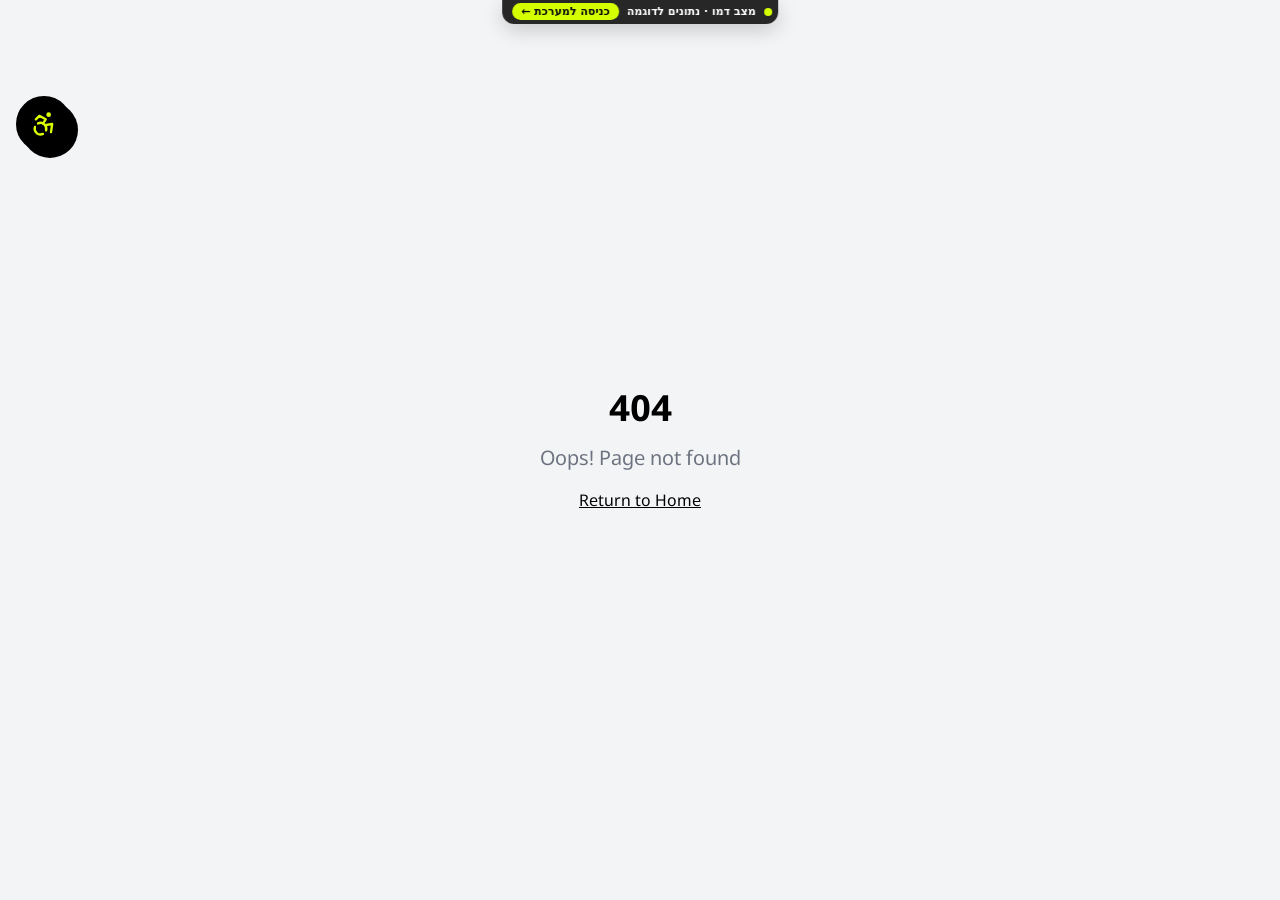
<file: index.html>
<!doctype html>
<html lang="he" dir="rtl">
  <head>
    <meta charset="UTF-8" />
    <meta name="viewport" content="width=device-width, initial-scale=1.0" />
    <!-- Security headers (browser-level; complement server headers) -->
    <meta http-equiv="X-Content-Type-Options" content="nosniff" />
    <meta name="referrer" content="strict-origin-when-cross-origin" />
    <meta http-equiv="Permissions-Policy" content="geolocation=(), microphone=(self), camera=()" />
    <title>הקמפיינר | המוח הדיגיטלי שמביא לקוחות</title>
    <meta name="description" content="הקמפיינר - המוח הדיגיטלי שמייצר לכם כסף 24/7. מערכת AI לניהול קמפיינים והבאת לידים באופן אוטומטי.">
    <meta name="author" content="הקמפיינר" />

    
    
    <meta property="og:type" content="website" />
    <meta property="og:image" content="https://eriks.co.il/wp-content/uploads/2025/12/ChatGPT-Image-Dec-20-2025-01_39_18-PM.png">

    <meta name="twitter:card" content="summary_large_image" />
    <meta name="twitter:image" content="https://eriks.co.il/wp-content/uploads/2025/12/ChatGPT-Image-Dec-20-2025-01_39_18-PM.png">

    <link rel="preconnect" href="https://fonts.googleapis.com">
    <link rel="preconnect" href="https://fonts.gstatic.com" crossorigin>
    <link href="https://fonts.googleapis.com/css2?family=Karantina:wght@300;400;700&family=Noto+Sans+Hebrew:wght@400;500;600;700;800;900&display=swap" rel="stylesheet">
    <meta property="og:title" content="הקמפיינר | המוח הדיגיטלי שמביא לקוחות">
  <meta name="twitter:title" content="הקמפיינר | המוח הדיגיטלי שמביא לקוחות">
  <meta property="og:description" content="הקמפיינר - המוח הדיגיטלי שמייצר לכם כסף 24/7. מערכת AI לניהול קמפיינים והבאת לידים באופן אוטומטי.">
  <meta name="twitter:description" content="הקמפיינר - המוח הדיגיטלי שמייצר לכם כסף 24/7. מערכת AI לניהול קמפיינים והבאת לידים באופן אוטומטי.">
  <script type="module" crossorigin src="/assets/index-DhYGRJPy.js"></script>
  <link rel="stylesheet" crossorigin href="/assets/index-eLy4hyPq.css">
</head>

  <body>
    <div id="root"></div>
  </body>
</html>
</file>
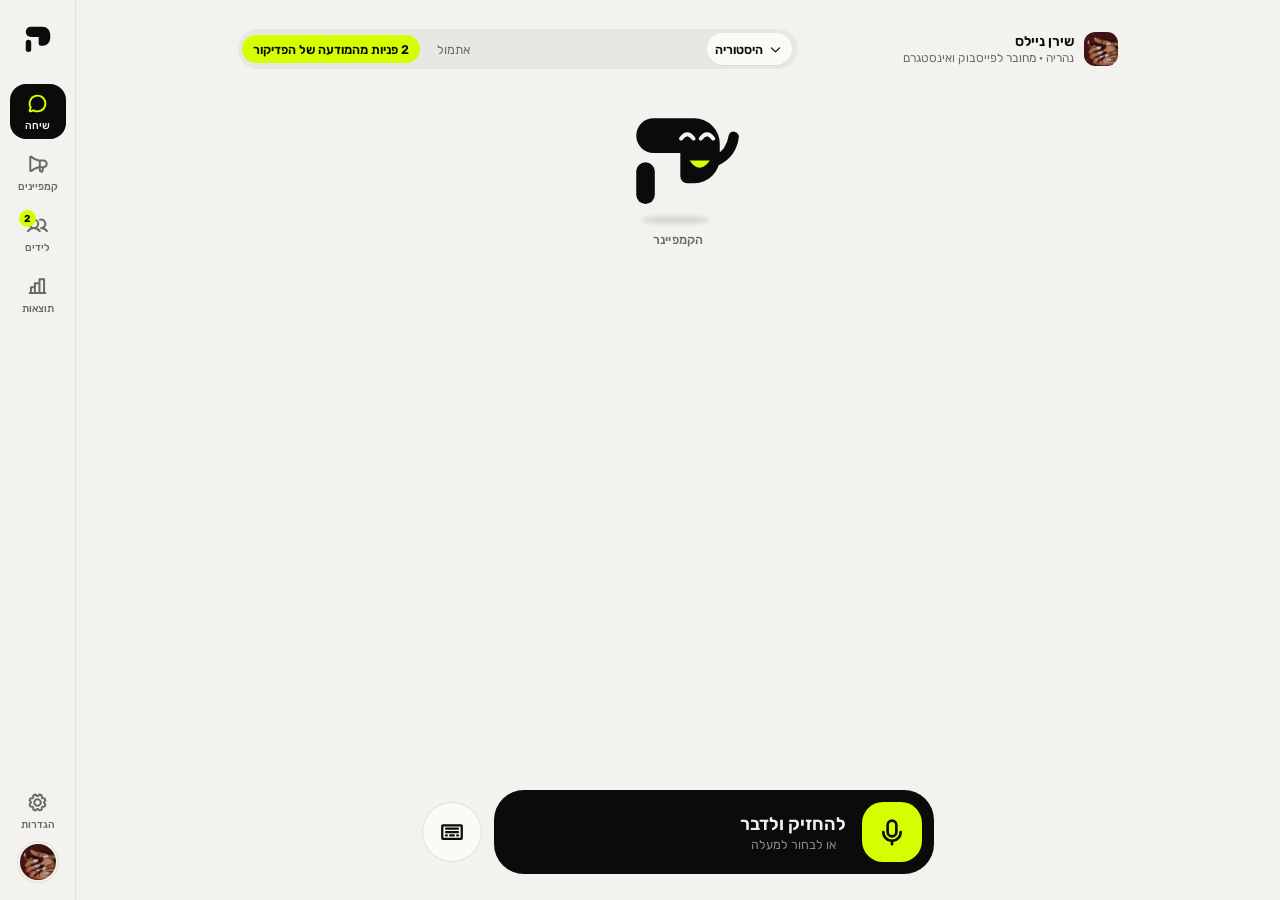
<file: design/hai/index.html>
<!doctype html>
<html lang="he" dir="rtl">
<head>
<meta charset="utf-8">
<meta name="viewport" content="width=device-width,initial-scale=1,viewport-fit=cover">
<title>הקמפיינר · חי</title>
<script src="icons.js"></script>
<style>
@font-face{font-family:K;src:url(fonts/Karantina-Bold.ttf);font-weight:700;font-display:block}
@font-face{font-family:K;src:url(fonts/Karantina-Regular.ttf);font-weight:400;font-display:block}
@font-face{font-family:R;src:url(fonts/Rubik.ttf);font-weight:300 900;font-display:block}
:root{
  --paper:#F3F2EE;--ink:#0B0B0B;--lime:#D4FF00;--card:#FBFAF7;--mute:#6B6962;--em:#8C8A83;--hair:#E1DFD8;--ink2:#1A1A19;
  --ease:cubic-bezier(.23,1,.32,1);--io:cubic-bezier(.77,0,.175,1);--spring:cubic-bezier(.34,1.5,.64,1);
  --rail:76px;--agent:116px;--line:92px;--col:880px;
}
*{box-sizing:border-box;margin:0;padding:0}
html,body{height:100%;overflow:clip}
body{font-family:R,system-ui,sans-serif;background:var(--paper);color:var(--ink);overflow:hidden;-webkit-font-smoothing:antialiased;text-rendering:optimizeLegibility}
button{font:inherit;color:inherit;background:none;border:0;cursor:pointer}
svg.i{width:1em;height:1em;display:block;flex:none}
:focus{outline:none}
:focus-visible{outline:3px solid var(--ink);outline-offset:3px;border-radius:inherit}
.lead :focus-visible,.tile.hero:focus-visible{outline-color:var(--lime)}
.sr{position:absolute;width:1px;height:1px;overflow:hidden;clip:rect(0 0 0 0);white-space:nowrap}

/* lime listening wash */
.tint{position:fixed;inset:0;background:var(--lime);opacity:0;transition:opacity .32s var(--ease);pointer-events:none;z-index:0}
body.listening .tint{opacity:1}

/* rail (physical left) */
.rail{position:fixed;left:0;top:0;bottom:0;width:var(--rail);display:flex;flex-direction:column;align-items:center;padding:22px 0 20px;gap:6px;border-right:1px solid var(--hair);z-index:6;transition:border-color .3s}
body.listening .rail{border-color:rgba(11,11,11,.12)}
body.listening .nav .badge{background:var(--ink);color:var(--lime)}
.rail .logo{width:34px;height:34px;margin-bottom:22px}
.rail .logo svg{width:100%;height:100%;fill:var(--ink)}
.nav{width:56px;padding:9px 0 7px;border-radius:16px;display:flex;flex-direction:column;align-items:center;gap:5px;font-size:10.5px;font-weight:500;color:var(--mute);position:relative}
.nav svg{font-size:21px}
.nav.on{background:var(--ink);color:var(--paper)}
.nav.on svg{color:var(--lime)}
.nav .badge{position:absolute;top:4px;left:9px;min-width:17px;height:17px;border-radius:9px;background:var(--lime);color:var(--ink);font-size:10px;font-weight:700;display:grid;place-items:center;padding:0 4px}
.rail .grow{flex:1}
.rail .me{width:36px;height:36px;border-radius:50%;background:url(img/nails4.jpg) center/cover;box-shadow:0 0 0 2px var(--paper),0 0 0 3px var(--hair)}

/* stage */
.stage{position:relative;z-index:1;height:100%;overflow:clip;margin-left:var(--rail);display:flex;justify-content:center}
.col{position:relative;width:min(var(--col),calc(100% - 64px));height:100%;display:flex;flex-direction:column;align-items:center}

/* top bar: business + ribbon */
.top{width:100%;display:flex;align-items:center;justify-content:space-between;gap:16px;padding-top:22px;height:76px;flex:none}
.biz{display:flex;align-items:center;gap:10px;font-size:14px;font-weight:600;white-space:nowrap}
.biz small{display:block;font-weight:400;color:var(--mute);font-size:12px;margin-top:1px}
.biz .av{width:34px;height:34px;border-radius:11px;background:url(img/nails4.jpg) center/cover}
.mobile-only{display:none}

.ribbon{position:relative;flex:1;max-width:560px;height:40px;border-radius:20px;background:rgba(11,11,11,.045);display:flex;align-items:center;padding:0 6px 0 4px;gap:6px;overflow:hidden;transition:background .3s}
body.listening .ribbon{background:rgba(11,11,11,.07)}
.rb-handle{position:relative;flex:none;height:32px;padding:0 10px 0 8px;border-radius:16px;display:flex;align-items:center;gap:6px;font-size:12.5px;font-weight:600;background:var(--card);box-shadow:0 1px 0 rgba(11,11,11,.06)}
.rb-handle svg{font-size:13px}
.rb-handle:after{content:"";position:absolute;inset:-6px -4px}
.rb-track{flex:1;display:flex;align-items:center;gap:6px;justify-content:flex-end;overflow:hidden;min-width:0;
  -webkit-mask-image:linear-gradient(to right,#000 78%,transparent 98%);mask-image:linear-gradient(to right,#000 78%,transparent 98%)}
.chip{flex:none;height:28px;border-radius:14px;padding:0 11px;display:flex;align-items:center;font-size:12.5px;white-space:nowrap;
  opacity:0;transform:translateX(-10px) scale(.96);transition:opacity .3s var(--ease),transform .4s var(--ease)}
.chip.in{opacity:1;transform:none}
.chip.a{color:var(--mute)}
.chip.u{background:var(--ink);color:var(--paper);font-weight:500}
.chip.r{background:var(--lime);color:var(--ink);font-weight:600}
.grab{position:absolute;bottom:3px;left:50%;width:26px;height:3px;margin-left:-13px;border-radius:2px;background:rgba(11,11,11,.14)}

/* presence */
.presence{flex:none;display:flex;flex-direction:column;align-items:center;margin-top:26px;transition:margin .5s var(--io)}
.agent{position:relative;width:var(--agent);height:var(--agent)}
.agent .ag{width:100%;height:100%;overflow:visible;transform-origin:30% 90%;transition:transform .45s var(--spring)}
.ag-body{transform-box:fill-box;transform-origin:50% 100%;animation:breathe 3.6s ease-in-out infinite}
@keyframes breathe{50%{transform:scale(1.018,.985)}}
.ag .bub,.ag .leg{fill:var(--ink)}
.ag .leg{transform-box:fill-box;transform-origin:50% 0;transition:transform .4s var(--spring)}
.ag .sclera{fill:var(--paper)}
.ag .pupil{fill:var(--ink);transform-box:fill-box;transform-origin:center;transition:transform .35s var(--ease);translate:var(--lx,0) var(--ly,0)}
.ag .arm{fill:none;stroke:var(--ink);stroke-width:9;stroke-linecap:round;opacity:0;transform-box:view-box;transform-origin:84px 50px;transition:opacity .2s}
.agent.wave .arm{opacity:1;animation:wave .9s var(--ease) 2}
@keyframes wave{0%,100%{transform:rotate(0)}30%{transform:rotate(-26deg)}65%{transform:rotate(10deg)}}
.agent.wave .eye{opacity:0}.agent.wave .heyes{opacity:1}.agent.wave .m-smile{opacity:0}.agent.wave .m-big{opacity:1}
.ag .eye{transform-box:fill-box;transform-origin:center;animation:blink 4.4s infinite;transition:opacity .2s}
.ag .e2{animation-delay:.02s}
@keyframes blink{0%,92%,100%{transform:scaleY(1)}95%{transform:scaleY(.1)}}
.ag .heyes{fill:none;stroke:var(--paper);stroke-width:3.4;stroke-linecap:round;opacity:0;transition:opacity .2s}
.ag .mouth{opacity:0;transition:opacity .18s}
.ag .m-smile{fill:none;stroke:var(--paper);stroke-width:3;stroke-linecap:round}
.ag .m-flat{fill:none;stroke:var(--paper);stroke-width:3;stroke-linecap:round}
.ag .m-o{fill:var(--paper)}
.ag .m-big{fill:var(--lime)}
.agent .m-smile{opacity:1}
.agent .shadow{position:absolute;left:18%;right:22%;bottom:-6px;height:8px;border-radius:50%;background:rgba(11,11,11,.12);filter:blur(2px);transition:transform .45s var(--spring),opacity .3s}
/* listen: lean in */
.agent.listen .ag{transform:rotate(-8deg) translate(4px,6px) scale(1.08)}
.agent.listen .eye{animation:none;transform:scale(1.07)}
.agent.listen .pupil{transform:translate(-1.2px,1.6px) scale(1.12)}
.agent.listen .m-smile{opacity:0}.agent.listen .m-o{opacity:1}
.agent.listen .shadow{transform:scale(1.15)}
/* think */
.agent.think .ag-body{animation:bob 1.1s ease-in-out infinite}
@keyframes bob{50%{transform:translateY(-3px) rotate(1.5deg)}}
.agent.think .pupil{transform:translate(1.8px,-2.6px)}
.agent.think .m-smile{opacity:0}.agent.think .m-flat{opacity:1}
/* talk */
.agent.talk .m-smile{animation:talkA .32s steps(1) infinite}
.agent.talk .m-o{animation:talkB .32s steps(1) infinite}
@keyframes talkA{0%{opacity:1}50%{opacity:0}}
@keyframes talkB{0%{opacity:0}50%{opacity:1}}
/* happy */
.agent.happy .eye{opacity:0}.agent.happy .heyes{opacity:1}
.agent.happy .m-smile{opacity:0}.agent.happy .m-big{opacity:1}
.agent.happy .ag{animation:hop .72s 2}
.agent.happy .leg{transform:rotate(-14deg)}
@keyframes hop{0%{transform:none;animation-timing-function:cubic-bezier(.2,.8,.3,1)}35%{transform:translateY(-16px) rotate(-4deg) scale(1.04);animation-timing-function:cubic-bezier(.6,0,.8,.4)}62%{transform:translateY(0) scale(1.05,.95)}100%{transform:none}}
.agent.sleep .eye{transform:scaleY(.12);animation:none}
.agent.sleep .m-smile{opacity:.6}

.agent{transition:width .5s var(--io),height .5s var(--io)}
body.tight{--agent:74px}
body.tight .presence{margin-top:8px}
body.tight .status{opacity:0;height:0;margin-top:0}
body.tight .line{margin-top:14px}
body.tight .answers{margin-top:22px}
.status{margin-top:12px;height:18px;transition:opacity .3s,height .4s var(--io),margin .4s var(--io);font-size:12.5px;font-weight:500;color:var(--mute);letter-spacing:.01em;display:flex;align-items:center;gap:7px}
body.listening .status{color:var(--ink)}
.status .lv{display:flex;gap:2px;align-items:center;height:12px}
.status .lv i{width:2px;height:100%;background:currentColor;border-radius:1px;animation:lv .5s ease-in-out infinite alternate}
.status .lv i:nth-child(2){animation-delay:-.2s}.status .lv i:nth-child(3){animation-delay:-.35s}
@keyframes lv{from{transform:scaleY(.25)}to{transform:scaleY(1)}}

/* the line */
.line{flex:none;margin-top:20px;max-width:820px;text-align:center;font-family:K;font-weight:700;font-size:var(--line);line-height:.92;letter-spacing:-.005em;min-height:.92em;transition:font-size .5s var(--io)}
.line em{font-style:normal;color:var(--em)}
body.listening .line{font-size:140px;margin-top:118px;max-width:900px}
body.listening .line em{color:rgba(11,11,11,.42)}
.line .w{display:inline-block;opacity:0;transform:translateY(.18em);filter:blur(6px);transition:opacity .38s var(--ease),transform .5s var(--ease),filter .38s var(--ease)}
.line .w.in{opacity:1;transform:none;filter:none}
.line.compact{--line:64px}
.line.out{opacity:0;transform:translateY(-14px);transition:opacity .25s var(--ease),transform .3s var(--ease)}
.caret{display:inline-block;width:.06em;height:.7em;background:var(--ink);margin-right:.08em;vertical-align:-.02em;animation:car .8s steps(1) infinite}
@keyframes car{50%{opacity:0}}

/* answers area */
.answers{position:relative;flex:1;width:100%;margin-top:30px;min-height:0}
.mom{position:absolute;inset:0;display:flex;flex-direction:column;align-items:center}
.pop{opacity:0;transform:translateY(18px) scale(.97);transition:opacity .42s var(--ease),transform .55s var(--ease)}
.pop.in{opacity:1;transform:none}
.leave{opacity:0 !important;transform:translateY(22px) scale(.96) !important;transition:opacity .22s var(--ease),transform .3s var(--ease) !important}

/* welcome bento */
.bento{width:100%;display:grid;grid-template-columns:1.25fr 1fr;grid-template-rows:repeat(3,1fr);gap:12px;height:330px}
.tile{position:relative;border-radius:26px;background:var(--card);box-shadow:inset 0 0 0 1px var(--hair);display:flex;align-items:center;gap:16px;padding:0 22px;text-align:right;transition:transform .16s var(--ease),opacity .4s var(--ease)}
.tile:active,.tile.press{transform:scale(.97)}
.tile .ic{color:var(--ink);width:48px;height:48px;border-radius:15px;background:var(--paper);display:grid;place-items:center;font-size:23px;flex:none}
.tile b{display:block;font-family:K;font-weight:700;font-size:34px;line-height:.95}
.tile span{display:block;font-size:13.5px;color:var(--mute);margin-top:3px}
.tile .go{margin-right:auto;font-size:18px;color:#B4B2AB;transform:scaleX(-1)}
.tile.hero{grid-row:1 / span 3;padding:0;overflow:hidden;align-items:flex-end;background:var(--ink);color:var(--paper);box-shadow:none}
.tile.hero .ph{position:absolute;inset:0;background:url(img/nails1.jpg) center 62%/cover}
.tile.hero .ph:after{content:"";position:absolute;inset:0;background:linear-gradient(to top,rgba(11,11,11,.86) 8%,rgba(11,11,11,.1) 58%,transparent)}
.tile.hero .tx{position:relative;padding:26px 26px 24px;width:100%}
.tile.hero b{font-size:54px;line-height:.9}
.tile.hero span{color:rgba(243,242,238,.75);font-size:14.5px;margin-top:8px}
.tile.hero .kick{display:inline-flex;align-items:center;gap:6px;height:28px;padding:0 12px;border-radius:14px;background:var(--lime);color:var(--ink);font-size:12.5px;font-weight:600;margin-bottom:14px}
.tile .cnt{display:inline-grid !important;vertical-align:.35em;margin:0 4px 0 0;height:22px;min-width:22px;padding:0 6px;border-radius:11px;background:var(--lime);color:var(--ink) !important;font-family:R;font-size:12px !important;font-weight:700;place-items:center}

/* steps (thinking) */
.steps{display:flex;flex-direction:column;gap:12px;margin-top:6px;min-width:340px}
.step{display:flex;align-items:center;gap:12px;font-size:16px;color:var(--mute);opacity:0;transform:translateY(8px);transition:opacity .3s var(--ease),transform .4s var(--ease),color .3s}
.step.in{opacity:1;transform:none}
.step .bx{width:24px;height:24px;border-radius:8px;box-shadow:inset 0 0 0 1.5px #C9C7C0;display:grid;place-items:center;font-size:14px;color:transparent;transition:background .25s,color .25s,box-shadow .25s}
.step.done{color:var(--ink)}
.step.done .bx{background:var(--ink);color:var(--lime);box-shadow:none}

/* photo choice cards */
.choices{width:100%;display:grid;grid-template-columns:repeat(3,1fr);gap:14px}
.ch{position:relative;border-radius:28px;background:var(--card);box-shadow:inset 0 0 0 1px var(--hair);overflow:hidden;text-align:right;display:flex;flex-direction:column;height:316px;transition:transform .5s var(--ease),opacity .35s var(--ease),box-shadow .2s}
.ch.press{transform:scale(.97)}
.ch .ph{flex:1;background-size:cover;background-position:center;margin:8px 8px 0;border-radius:21px}
.ch .lb{padding:14px 20px 18px}
.ch b{display:block;font-family:K;font-weight:700;font-size:40px;line-height:.9}
.ch span{display:block;font-size:13.5px;color:var(--mute);margin-top:4px}
.ch .tick{position:absolute;top:18px;left:18px;width:40px;height:40px;border-radius:50%;background:var(--lime);display:grid;place-items:center;font-size:20px;opacity:0;transform:scale(.6) rotate(-20deg);transition:opacity .2s,transform .45s var(--spring)}
.ch.sel{box-shadow:inset 0 0 0 3px var(--ink)}
.ch.sel .tick{opacity:1;transform:none}
.choices.decided .ch:not(.sel){opacity:.0;transform:translateY(24px) scale(.94)}

/* budget cards */
.ch.num{height:228px;justify-content:space-between;padding:22px 22px 20px}
.ch.num .amt{font-family:K;font-weight:700;font-size:112px;line-height:.8;letter-spacing:-.01em;margin-top:8px}
.ch.num .amt small{font-size:.42em;margin-left:4px;vertical-align:.9em}
.ch.num .per{font-size:14px;color:var(--mute);margin-top:6px}
.ch.num .est{display:flex;align-items:baseline;gap:6px;font-size:15px;font-weight:500;border-top:1px solid var(--hair);padding-top:12px}
.ch.num .est b{font-family:R;font-size:15px;font-weight:700;display:inline}
.ch.num.rec{background:var(--ink);color:var(--paper);box-shadow:none}
.ch.num.rec .amt{color:var(--lime)}
.ch.num.rec .per{color:rgba(243,242,238,.6)}
.ch.num.rec .est{border-color:rgba(243,242,238,.14)}
.ch.num .tag{position:absolute;top:20px;left:20px;height:26px;padding:0 10px;border-radius:13px;background:var(--lime);color:var(--ink);font-size:12px;font-weight:700;display:grid;place-items:center}
.ch.num.rec.sel{box-shadow:inset 0 0 0 3px var(--lime)}
.hint{margin-top:16px;font-size:13.5px;color:var(--mute)}

/* creative deck */
.deckwrap{position:relative;width:100%;height:100%;display:flex;align-items:flex-start;justify-content:center;gap:44px;padding-top:4px}
.deck{position:relative;width:296px;height:404px;flex:none}
.cr{position:absolute;inset:0;border-radius:26px;overflow:hidden;background:var(--ink);color:var(--paper);box-shadow:0 24px 50px -24px rgba(11,11,11,.45),0 2px 6px rgba(11,11,11,.08);
  transform-origin:50% 110%;transition:transform .6s var(--spring),opacity .35s var(--ease)}
.cr .ph{position:absolute;inset:0;background-size:cover;background-position:center}
.cr .ph:after{content:"";position:absolute;inset:0;background:linear-gradient(to top,rgba(11,11,11,.9) 14%,rgba(11,11,11,0) 60%)}
.cr .sp{position:absolute;top:14px;right:14px;left:14px;display:flex;align-items:center;gap:8px;font-size:12px;font-weight:600}
.cr .sp i{width:26px;height:26px;border-radius:8px;background:url(img/nails4.jpg) center/cover;flex:none}
.cr .sp small{display:block;font-weight:400;opacity:.7;font-size:10.5px}
.cr .hd{position:absolute;right:20px;left:20px;bottom:74px;font-family:K;font-weight:700;font-size:50px;line-height:.88}
.cr .cta{position:absolute;right:12px;left:12px;bottom:12px;height:48px;border-radius:15px;background:var(--lime);color:var(--ink);display:flex;align-items:center;justify-content:center;gap:8px;font-size:15px;font-weight:600}
.cr .cta svg{font-size:18px}
.cr .stamp{position:absolute;top:58px;left:18px;padding:4px 14px 2px;border:3px solid var(--lime);color:var(--lime);border-radius:12px;font-family:K;font-weight:700;font-size:44px;line-height:1;transform:rotate(-12deg) scale(1.3);opacity:0;transition:opacity .2s,transform .45s var(--spring)}
.cr.won .stamp{opacity:1;transform:rotate(-12deg)}
.cr[data-p="0"]{transform:rotate(0) translate(0,0);z-index:3}
.cr[data-p="1"]{transform:rotate(7deg) translate(-26px,8px) scale(.96);z-index:2}
.cr[data-p="2"]{transform:rotate(-7deg) translate(26px,10px) scale(.93);z-index:1}
.cr.gone{transform:translate(-560px,-40px) rotate(-28deg) !important;opacity:0;transition:transform .55s var(--ease),opacity .45s .1s}
.dbtn{width:76px;height:76px;border-radius:50%;display:grid;place-items:center;font-size:30px;flex:none;margin-top:168px;transition:transform .16s var(--ease)}
.dbtn.press{transform:scale(.92)}
.dbtn.no{background:var(--card);box-shadow:inset 0 0 0 1px var(--hair)}
.dbtn.yes{background:var(--ink);color:var(--lime)}
.dlab{display:block;text-align:center;font-size:12.5px;color:var(--mute);margin-top:10px;font-weight:500}
.dcol{display:flex;flex-direction:column;align-items:center}
.dcol .dbtn{margin-top:168px}
.left-count{position:absolute;bottom:-34px;left:0;right:0;text-align:center;font-size:13px;color:var(--mute)}

/* launch */
.facts{width:100%;display:grid;grid-template-columns:1.2fr 1fr 1fr;gap:12px}
.fact{border-radius:24px;background:var(--card);box-shadow:inset 0 0 0 1px var(--hair);padding:18px 20px;display:flex;flex-direction:column;justify-content:space-between;height:132px;text-align:right}
.fact small{font-size:13px;color:var(--mute);display:flex;align-items:center;gap:6px}
.fact small svg{font-size:15px}
.fact b{font-family:K;font-weight:700;font-size:48px;line-height:.9}
.fact .sub{font-style:normal;font-size:13px;color:var(--mute);margin-top:-14px}
.fact.img{flex-direction:row;align-items:center;gap:14px;padding:12px}
.fact.img .th{width:84px;height:108px;border-radius:16px;background:url(img/nails2.jpg) 40% center/cover;flex:none}
.fact.img div{display:flex;flex-direction:column;justify-content:space-between;height:100%;padding:6px 0}
.fact.img b{font-size:36px}
.slab{position:relative;width:100%;height:112px;margin-top:14px;border-radius:28px;background:var(--lime);overflow:hidden;display:flex;align-items:center;justify-content:center;gap:16px;font-family:K;font-weight:700;font-size:62px;transition:transform .16s var(--ease)}
.slab.press{transform:scale(.985)}
.slab svg{font-size:40px}
.slab .fill{position:absolute;inset:0;background:var(--ink);transform:scaleX(0);transform-origin:100% 50%;transition:transform 1.3s var(--io)}
.slab.go .fill{transform:scaleX(1)}
.slab .lb1,.slab .lb2{position:relative;display:flex;align-items:center;gap:14px;transition:opacity .25s,transform .4s var(--ease)}
.slab .lb2{position:absolute;color:var(--lime);opacity:0;transform:translateY(20px)}
.slab.done .lb1{opacity:0;transform:translateY(-20px)}
.slab.done .lb2{opacity:1;transform:none}
.slab small{font-family:R;font-size:15px;font-weight:500;opacity:.7}

/* time skip */
.skip{position:fixed;left:50%;top:50%;z-index:20;transform:translate(-50%,-50%) scale(.96);opacity:0;display:flex;align-items:center;gap:12px;height:56px;padding:0 24px;border-radius:28px;background:var(--ink);color:var(--paper);font-size:17px;font-weight:500;transition:opacity .3s var(--ease),transform .4s var(--ease);pointer-events:none}
.skip svg{color:var(--lime);font-size:22px}
.skip.in{opacity:1;transform:translate(-50%,-50%)}
body.skipping .col{opacity:.25;filter:blur(3px);transition:opacity .4s,filter .4s}
.col{transition:opacity .4s,filter .4s}

/* lead moment */
.lead{position:absolute;inset:0 0 14px;border-radius:34px;background:var(--ink);color:var(--paper);padding:30px 34px;display:grid;grid-template-columns:1fr 1.25fr;gap:28px;overflow:hidden;
  opacity:0;transform:translateY(60px) scale(.96);transition:opacity .4s var(--ease),transform .7s var(--spring)}
.lead.in{opacity:1;transform:none}
.lead .big{display:flex;flex-direction:column;justify-content:space-between}
.lead .n{font-family:K;font-weight:700;font-size:200px;line-height:.72;color:var(--lime);margin-top:6px}
.lead .nl{font-family:K;font-weight:700;font-size:58px;line-height:.9;margin-top:14px}
.lead .src{font-size:14px;color:rgba(243,242,238,.6);margin-top:10px;line-height:1.45}
.lead .mini{display:flex;flex-direction:column;gap:8px}
.lead .mrow{display:flex;align-items:center;gap:12px;height:52px;border-radius:16px;background:var(--ink2);padding:0 12px;font-size:14px}
.lead .mrow i{width:32px;height:32px;border-radius:50%;background:#2A2A28;display:grid;place-items:center;font-style:normal;font-size:12px;font-weight:600;flex:none}
.lead .mrow span{color:rgba(243,242,238,.55);margin-right:auto;font-size:12.5px}
.lead .hero{border-radius:26px;background:var(--paper);color:var(--ink);padding:24px;display:flex;flex-direction:column}
.lead .who{display:flex;align-items:center;gap:14px}
.lead .who i{width:58px;height:58px;border-radius:50%;background:var(--lime);display:grid;place-items:center;font-style:normal;font-family:K;font-weight:700;font-size:30px;flex:none}
.lead .who b{font-family:K;font-weight:700;font-size:46px;line-height:.9;display:block}
.lead .who small{font-size:13px;color:var(--mute)}
.lead .want{margin-top:18px;font-size:21px;font-weight:500;line-height:1.35}
.lead .want span{color:var(--mute);font-weight:400}
.lead .slots{margin-top:18px}
.lead .slots small{display:block;font-size:13px;color:var(--mute);font-weight:500;margin-bottom:8px}
.lead .slots div{display:flex;gap:8px;flex-wrap:wrap}
.lead .slots span{height:46px;padding:0 16px;border-radius:13px;box-shadow:inset 0 0 0 1.5px #D3D1CA;display:inline-flex;align-items:center;font-size:15px;font-weight:600;font-variant-numeric:tabular-nums}
.lead .slots span.on{background:var(--ink);color:var(--lime);box-shadow:none}
.lead .slots span.on svg{font-size:15px;margin-left:6px}
.lead .draft{margin-top:auto;border-radius:18px;background:#E8F8B0;padding:14px 16px;font-size:15.5px;line-height:1.45;position:relative}
.lead .draft small{display:flex;align-items:center;gap:6px;font-size:11.5px;font-weight:600;color:#4D5A12;margin-bottom:4px}
.lead .draft small svg{font-size:13px}
.lead .acts{display:flex;gap:10px;margin-top:14px}
.wa{flex:1;height:62px;border-radius:19px;background:var(--ink);color:var(--paper);display:flex;align-items:center;justify-content:center;gap:10px;font-size:17px;font-weight:600;transition:transform .16s var(--ease),background .25s}
.wa svg{font-size:24px;color:var(--lime)}
.wa.press{transform:scale(.97)}
.wa.sent{background:var(--lime);color:var(--ink)}
.wa.sent svg{color:var(--ink)}
.edit{width:62px;height:62px;border-radius:19px;box-shadow:inset 0 0 0 1.5px #D3D1CA;display:grid;place-items:center;font-size:13.5px;font-weight:600}

/* history sheet */
.history{position:absolute;top:66px;left:0;right:0;z-index:8;border-radius:30px;background:var(--card);box-shadow:0 30px 60px -20px rgba(11,11,11,.35),inset 0 0 0 1px var(--hair);padding:22px 26px 18px;
  transform:translateY(-30px) scaleY(.92);transform-origin:50% 0;opacity:0;transition:transform .5s var(--spring),opacity .25s var(--ease);pointer-events:none}
.history.in{transform:none;opacity:1}
.history h4{font-family:K;font-weight:700;font-size:36px;line-height:1;margin-bottom:12px;display:flex;justify-content:space-between;align-items:center}
.history h4 small{font-family:R;font-size:12.5px;font-weight:500;color:var(--mute)}
.hrow{display:flex;gap:12px;padding:10px 0;border-top:1px solid var(--hair);font-size:15px;align-items:center}
.hrow .t{width:52px;flex:none;font-size:12px;color:var(--mute)}
.hrow.u .m{background:var(--ink);color:var(--paper);padding:6px 12px;border-radius:14px}
.hrow.a .m{color:#3D3C38}
.hrow.r .m{background:var(--lime);padding:6px 12px;border-radius:14px;font-weight:600}
.history .bar{width:44px;height:5px;border-radius:3px;background:#D3D1CA;margin:10px auto 0}

/* dock */
.dock{flex:none;position:relative;display:flex;align-items:center;justify-content:center;gap:12px;padding:12px 0 26px;width:100%}
.pad{position:relative;width:440px;height:84px;border-radius:30px;background:var(--ink);color:var(--paper);display:flex;align-items:center;gap:16px;padding:0 12px 0 26px;overflow:hidden;
  transition:transform .3s var(--spring),opacity .3s var(--ease),width .45s var(--io)}
.pad .mic{width:60px;height:60px;border-radius:21px;background:var(--lime);color:var(--ink);display:grid;place-items:center;font-size:28px;flex:none;transition:transform .3s var(--spring)}
.pad .pl{font-size:18px;font-weight:600;white-space:nowrap;transition:opacity .2s}
.pad .pl small{display:block;font-size:12.5px;font-weight:400;opacity:.55;margin-top:2px}
.pad .wave{position:absolute;right:92px;left:84px;top:0;bottom:0;display:flex;align-items:center;gap:4px;opacity:0;transition:opacity .2s}
.pad .wave i{flex:1;height:44px;max-width:5px;background:var(--lime);border-radius:3px;transform:scaleY(.12);transition:transform .12s ease-out}
.pad .tm{position:absolute;left:24px;font-size:15px;font-weight:600;font-variant-numeric:tabular-nums;opacity:0;transition:opacity .2s;color:var(--lime)}
body.listening .pad{transform:scale(1.04)}
body.listening .pad .mic{transform:scale(1.08)}
body.listening .pad .pl{opacity:0}
body.listening .pad .wave,body.listening .pad .tm{opacity:1}
.kbd{width:60px;height:60px;border-radius:50%;background:var(--card);box-shadow:inset 0 0 0 1px var(--hair);display:grid;place-items:center;font-size:24px;transition:opacity .25s,transform .3s var(--ease)}
body.listening .kbd{opacity:0;transform:scale(.9)}
.cancel{position:absolute;bottom:4px;font-size:12px;font-weight:500;color:rgba(11,11,11,.55);opacity:0;transition:opacity .2s}
body.listening .cancel{opacity:1}
.dock.mini .pad{width:84px;padding:0 12px}
.dock.mini .pad .pl{opacity:0}

/* touch indicator */
.touch{position:fixed;left:0;top:0;width:46px;height:46px;margin:-23px 0 0 -23px;border-radius:50%;background:rgba(11,11,11,.18);box-shadow:0 0 0 2px rgba(255,255,255,.85),0 4px 14px rgba(11,11,11,.18);z-index:50;pointer-events:none;opacity:0;transition:opacity .2s}
.touch.on{opacity:1}
.touch.down{background:rgba(11,11,11,.32)}

/* ============ MOBILE ============ */
@media (max-width:600px){
  :root{--agent:78px;--line:58px}
  .rail{display:none}
  .stage{margin-left:0}
  .col{width:calc(100% - 32px)}
  .top{padding-top:14px;height:62px;gap:10px}
  .biz{display:none}
  .mobile-only{display:block}
  .top .mav{width:40px;height:40px;border-radius:13px;background:url(img/nails4.jpg) center/cover;flex:none}
  .ribbon{max-width:none}
  .presence{margin-top:16px}
  .status{margin-top:9px;font-size:12px}
  .line{margin-top:12px;max-width:100%}
  .line.compact{--line:44px}
  body.listening .line{font-size:74px;margin-top:40px}
  body.tight{--agent:56px}
  body.tight .line{margin-top:10px}
  body.tight .answers{margin-top:16px}
  .answers{margin-top:20px}
  .bento{grid-template-columns:repeat(3,1fr);grid-template-rows:200px 132px;height:auto;gap:10px}
  .tile.hero{grid-column:1 / span 3;grid-row:auto}
  .tile.hero b{font-size:44px}
  .tile.hero .tx{padding:20px}
  .tile:not(.hero){flex-direction:column;align-items:flex-start;justify-content:space-between;padding:14px 13px}
  .tile:not(.hero) b{font-size:26px}
  .tile:not(.hero) div>span{display:none}
  .tile:not(.hero) .ic{font-size:20px;display:grid;margin:0}
  .tile .ic{width:40px;height:40px;border-radius:13px;font-size:20px}
  .tile .go{display:none}
  .tile:not(.hero) .cnt{position:absolute;top:14px;left:13px;margin:0}
  .choices{grid-template-columns:1fr;gap:10px}
  .ch{height:112px;flex-direction:row;align-items:center}
  .ch .ph{flex:none;width:96px;height:96px;margin:0 8px 0 0;border-radius:20px}
  .ch .lb{padding:0 16px}
  .ch b{font-size:34px}
  .ch .tick{top:auto;left:16px;width:36px;height:36px}
  .ch.num{height:104px;flex-direction:row;align-items:center;padding:0 20px}
  .ch.num .amt{font-size:74px;margin-top:6px}
  .ch.num .per{display:none}
  .ch.num .est{display:block;border:0;padding:0;font-size:13.5px;line-height:1.35;text-align:right;margin-right:auto;max-width:160px}
  .ch.num .est b{font-size:15px}
  .ch.num .tag{top:10px;left:auto;right:auto;position:absolute;inset:10px 14px auto auto}
  .ch.num.rec .tag{inset:auto auto 12px 18px}
  .hint{margin-top:12px}
  .deckwrap{flex-direction:column;align-items:center;gap:0;padding-top:0}
  .deck{width:244px;height:334px}
  .cr .hd{font-size:40px;bottom:66px}
  .cr .cta{height:42px;font-size:13.5px}
  .cr .stamp{font-size:36px;top:52px}
  .dbtns{display:flex;gap:36px;margin-top:34px}
  .dcol .dbtn{margin-top:0;width:62px;height:62px;font-size:26px}
  .dlab{margin-top:6px}
  .facts{grid-template-columns:1fr 1fr;gap:10px}
  .fact{height:104px;padding:14px 16px;border-radius:22px}
  .fact b{font-size:38px}
  .fact.img{grid-column:1 / span 2;height:96px;padding:10px}
  .fact.img .th{width:64px;height:76px;border-radius:13px}
  .fact.img b{font-size:30px}
  .slab{height:96px;font-size:50px;border-radius:26px;margin-top:10px}
  .slab svg{font-size:32px}
  .lead{grid-template-columns:1fr;padding:20px;gap:14px;border-radius:30px;inset:0 0 auto;align-content:start}
  .lead .big{display:block}
  .lead .big>div:first-child{display:grid;grid-template-columns:auto 1fr;column-gap:14px;align-items:end}
  .lead .n{font-size:96px;margin:0;grid-row:1 / span 2}
  .lead .nl{font-size:38px;margin:0}
  .lead .src{font-size:12.5px;margin-top:4px;line-height:1.35}
  .lead .slots{margin-top:12px}
  .lead .slots small{margin-bottom:6px}
  .lead .slots span{height:44px;padding:0 14px}
  .lead .mini{display:none}
  .lead .hero{padding:18px;border-radius:22px}
  .lead .who i{width:48px;height:48px;font-size:26px}
  .lead .who b{font-size:38px}
  .lead .want{font-size:16.5px;margin-top:12px}
  .lead .slots span{height:44px}
  .lead .draft{margin-top:12px;font-size:14.5px;padding:12px 14px}
  .wa{height:56px;font-size:16px}
  .edit{width:56px;height:56px}
  .lead .more{display:flex}
  .history{top:58px;padding:18px 18px 14px;border-radius:26px}
  .hrow{font-size:14px}
  .dock{padding:10px 0 22px}
  .pad{width:auto;flex:1;height:76px;border-radius:28px}
  .pad .mic{width:54px;height:54px;border-radius:19px}
  .pad .pl{font-size:17px}
  .pad .wave{right:80px;left:70px}
  .kbd{width:56px;height:56px}
  .dock.mini .pad{flex:none;width:76px}
}
.lead .more{display:none !important;align-items:center;justify-content:space-between;font-size:13px;color:rgba(243,242,238,.65);padding:0 4px}
.lead .more b{color:var(--lime);font-weight:600}
@media (prefers-reduced-motion:reduce){
  *,*:before,*:after{animation-duration:.01ms !important;animation-iteration-count:1 !important;scroll-behavior:auto !important}
  .agent .ag,.agent .ag-body,.cr.gone{transition-duration:.15s !important}
  .slab .fill{transition-duration:.3s !important}
  .line .w{filter:none;transform:none}
  .cr,.lead,.ch,.pop{transition-duration:.2s !important}
}
</style>
</head>
<body>
<div class="tint"></div>

<nav class="rail" aria-label="ניווט">
  <div class="logo"><svg viewBox="0 0 100 100"><path d="M29 14H64A22 22 0 0 1 86 36V48A22 22 0 0 1 64 70H58A6 6 0 0 1 52 64V44H29A15 15 0 0 1 29 14Z"/><rect x="14" y="52" width="16" height="36" rx="8"/></svg></div>
  <button class="nav on" data-i="chat-circle">שיחה</button>
  <button class="nav" data-i="megaphone">קמפיינים</button>
  <button class="nav" data-i="users">לידים<span class="badge" id="leadBadge">2</span></button>
  <button class="nav" data-i="chart-bar">תוצאות</button>
  <div class="grow"></div>
  <button class="nav" data-i="gear">הגדרות</button>
  <div class="me" role="img" aria-label="הפרופיל של שירן"></div>
</nav>

<main class="stage">
  <div class="col" id="col">
    <header class="top">
      <div class="biz"><div class="av"></div><div>שירן ניילס<small>נהריה · מחובר לפייסבוק ואינסטגרם</small></div></div>
      <div class="ribbon" id="ribbon">
        <button class="rb-handle" id="rbHandle" aria-label="להציג היסטוריה"><span data-i="caret-down"></span>היסטוריה</button>
        <div class="rb-track" id="rbTrack"></div>
              </div>
      <div class="mav mobile-only" role="img" aria-label="הפרופיל של שירן"></div>
    </header>

    <div class="history" id="history">
      <h4>מה דיברנו<small>היום</small></h4>
      <div class="hrow u"><span class="t">10:42</span><span class="m">אני רוצה יותר לקוחות לציפורניים</span></div>
      <div class="hrow a"><span class="t">10:42</span><span class="m">מה הכי חשוב לך למלא?</span></div>
      <div class="hrow u"><span class="t">10:43</span><span class="m">לק ג׳ל</span></div>
      <div class="hrow a"><span class="t">10:43</span><span class="m">כמה לשים ביום?</span></div>
      <div class="hrow u"><span class="t">10:43</span><span class="m">₪55 ליום</span></div>
      <div class="hrow r"><span class="t">10:44</span><span class="m">הקמפיין עלה לאוויר</span></div>
      <div class="hrow a"><span class="t">12:51</span><span class="m">3 פניות חדשות. נועה רוצה חמישי</span></div>
      <div class="bar"></div>
    </div>

    <section class="presence">
      <div class="agent" id="agent">
        <svg class="ag" viewBox="0 0 100 100" aria-hidden="true">
          <g class="ag-body">
            <rect class="leg" x="14" y="52" width="16" height="36" rx="8"/>
            <path class="bub" d="M29 14H64A22 22 0 0 1 86 36V48A22 22 0 0 1 64 70H58A6 6 0 0 1 52 64V44H29A15 15 0 0 1 29 14Z"/>
            <g class="eye e1"><ellipse class="sclera" cx="58" cy="29" rx="6.2" ry="7.6"/><circle class="pupil" cx="57.4" cy="30" r="3.4"/></g>
            <g class="eye e2"><ellipse class="sclera" cx="75" cy="29" rx="6.2" ry="7.6"/><circle class="pupil" cx="74.4" cy="30" r="3.4"/></g>
            <path class="heyes" d="M52.6 31.5Q58 24 63.4 31.5M69.6 31.5Q75 24 80.4 31.5"/>
            <path class="mouth m-smile" d="M61.5 51.5Q68.5 57.5 76 51.5"/>
            <path class="mouth m-flat" d="M63 54H74.5"/>
            <ellipse class="mouth m-o" cx="68.6" cy="54.2" rx="3.2" ry="3.8"/>
            <path class="mouth m-big" d="M60 50.5Q68.5 63 77.5 50.5Z"/>
          </g>
          <path class="arm" d="M84 50Q96 44 98 30"/>
        </svg>
        <div class="shadow"></div>
      </div>
      <div class="status" id="status">הקמפיינר</div>
    </section>

    <h1 class="line" id="line" aria-live="polite"></h1>

    <section class="answers" id="answers"></section>

    <footer class="dock" id="dock">
      <button class="pad" id="pad" aria-label="להחזיק ולדבר">
        <span class="mic" data-i="microphone"></span>
        <span class="pl">להחזיק ולדבר<small>או לבחור למעלה</small></span>
        <span class="wave" id="wave"></span>
        <span class="tm" id="tm">0:00</span>
      </button>
      <button class="kbd" id="kbd" aria-label="להקליד" data-i="keyboard"></button>
      <span class="cancel">משחררים כדי לשלוח · מחליקים הצידה לביטול</span>
    </footer>
  </div>
</main>

<div class="skip" id="skip"><span data-i="clock"></span>שעתיים אחר כך</div>
<div class="touch" id="touch"></div>

<script>
const $=(s,r=document)=>r.querySelector(s);
const Q=new URLSearchParams(location.search),PAUSE=Q.get('pause');let PAUSED=false;
const wait=ms=>new Promise(r=>setTimeout(()=>{if(!PAUSED)r()},ms));
const ic=n=>`<svg class="i" viewBox="0 0 256 256" fill="currentColor">${ICONS[n]||''}</svg>`;
const h=html=>{const t=document.createElement('template');t.innerHTML=html.trim();return t.content.firstElementChild};
const hydrate=(root=document)=>root.querySelectorAll('[data-i]').forEach(el=>{if(!el.dataset.done){el.insertAdjacentHTML('afterbegin',ic(el.dataset.i));el.dataset.done=1}});
hydrate();
const mark=m=>{window.__mark=m;document.documentElement.dataset.mark=m;if(PAUSE&&m===PAUSE)setTimeout(()=>{PAUSED=true},+(Q.get('delay')||0))};
const agent=$('#agent'),line=$('#line'),answers=$('#answers'),status=$('#status'),track=$('#rbTrack'),touch=$('#touch');
const mobile=()=>innerWidth<=600;

// waveform bars
const wave=$('#wave');for(let i=0;i<34;i++)wave.appendChild(document.createElement('i'));

function face(s){agent.className='agent '+(s||'')}
// pupils glance toward what's being touched
function look(el){const a=agent.getBoundingClientRect();if(!el){agent.style.removeProperty('--lx');agent.style.removeProperty('--ly');return}
  const r=el.getBoundingClientRect(),dx=r.left+r.width/2-(a.left+a.width/2),dy=r.top+r.height/2-(a.top+a.height/2),d=Math.hypot(dx,dy)||1;
  agent.style.setProperty('--lx',(dx/d*1.6).toFixed(2)+'px');agent.style.setProperty('--ly',(dy/d*1.6).toFixed(2)+'px')}
function setStatus(t,live){status.innerHTML=(live?'<span class="lv"><i></i><i></i><i></i></span>':'')+t}

async function say(html,{compact=false,speed=55}={}){
  line.classList.add('out');await wait(200);
  line.classList.toggle('compact',compact);
  // wrap words, keep <em>/<b> groups
  const tmp=document.createElement('div');tmp.innerHTML=html;
  line.innerHTML='';
  const words=[];
  const walk=(node,parent)=>{node.childNodes.forEach(n=>{
    if(n.nodeType===3){n.textContent.split(/(\s+)/).forEach(p=>{if(!p)return;if(/^\s+$/.test(p)){parent.appendChild(document.createTextNode(' '));return}
      const s=document.createElement('span');s.className='w';s.textContent=p;parent.appendChild(s);words.push(s)})}
    else{const c=n.cloneNode(false);parent.appendChild(c);walk(n,c)}})};
  walk(tmp,line);
  line.classList.remove('out');
  face('talk');
  for(const w of words){w.classList.add('in');await wait(speed)}
  await wait(260);face('');
}

function chip(text,kind='a'){
  const c=h(`<span class="chip ${kind}">${text}</span>`);track.appendChild(c);
  requestAnimationFrame(()=>requestAnimationFrame(()=>c.classList.add('in')));return c;
}
// fly an element's text into the ribbon (spatial continuity)
async function flyToRibbon(fromEl,text,kind='u'){
  const c=chip(text,kind);c.style.opacity=0;
  await wait(30);
  const a=fromEl.getBoundingClientRect(),b=c.getBoundingClientRect();
  const ghost=h(`<div style="position:fixed;z-index:30;left:${a.left}px;top:${a.top}px;width:${a.width}px;height:${a.height}px;pointer-events:none"></div>`);
  ghost.appendChild(fromEl.cloneNode(true));ghost.firstChild.style.margin=0;
  document.body.appendChild(ghost);
  fromEl.style.visibility='hidden';
  const sx=b.width/a.width,sy=b.height/a.height;
  const an=ghost.animate([{transform:'none',opacity:1},{transform:`translate(${b.left-a.left}px,${b.top-a.top}px) scale(${sx},${sy})`,opacity:0}],{duration:560,easing:'cubic-bezier(.77,0,.175,1)',fill:'forwards'});
  await wait(330);c.style.opacity='';c.classList.add('in');
  await an.finished;ghost.remove();
}

// touch indicator
let tx=innerWidth/2,ty=innerHeight-60;
async function moveTo(el,dur=560,dx=0,dy=0){
  const r=el.getBoundingClientRect();const x=r.left+r.width/2+dx,y=r.top+r.height/2+dy;
  touch.classList.add('on');
  await touch.animate([{transform:`translate(${tx}px,${ty}px)`},{transform:`translate(${x}px,${y}px)`}],{duration:dur,easing:'cubic-bezier(.65,0,.35,1)',fill:'forwards'}).finished;
  tx=x;ty=y;
}
async function tap(el,{hold=150}={}){
  look(el);await moveTo(el);touch.classList.add('down');el.classList.add('press');await wait(hold);
  touch.classList.remove('down');el.classList.remove('press');await wait(80);
}
async function dragBy(dx,dy,dur=380){
  touch.classList.add('down');
  await touch.animate([{transform:`translate(${tx}px,${ty}px)`},{transform:`translate(${tx+dx}px,${ty+dy}px)`}],{duration:dur,easing:'cubic-bezier(.4,0,.2,1)',fill:'forwards'}).finished;
  tx+=dx;ty+=dy;touch.classList.remove('down');
}
const hideTouch=()=>{touch.classList.remove('on');look(null)};

async function clear(){const m=answers.querySelector('.mom');if(!m)return;m.querySelectorAll('.pop').forEach(p=>p.classList.add('leave'));await wait(280);m.remove()}
function mount(html){const m=h(`<div class="mom">${html}</div>`);hydrate(m);answers.appendChild(m);
  const pops=[...m.querySelectorAll('.pop')];pops.forEach((p,i)=>setTimeout(()=>p.classList.add('in'),60+i*70));return m}

/* ---------- moments ---------- */
const WELCOME=`
<div class="bento">
  <button class="tile hero pop" id="mv1"><div class="ph"></div><div class="tx"><span class="kick">${ic('sparkle')}הכי מבוקש</span><b>להביא לקוחות חדשות</b><span>אני בונה קמפיין, את רק מאשרת</span></div></button>
  <button class="tile pop"><span class="ic">${ic('tag')}</span><div><b>להעלות מבצע</b><span>לחג, לשבוע שקט</span></div><span class="go">${ic('arrow-right')}</span></button>
  <button class="tile pop"><span class="ic">${ic('trend-up')}</span><div><b>איך הולך?</b><span>תמונת מצב בשנייה</span></div><span class="go">${ic('arrow-right')}</span></button>
  <button class="tile pop"><span class="ic">${ic('whatsapp-logo')}</span><div><b>לענות לפניות <span class="cnt">2</span></b><span>2 מחכות מאתמול</span></div><span class="go">${ic('arrow-right')}</span></button>
</div>`;

const STEPS=`<div class="steps pop">
  <div class="step"><span class="bx">${ic('check')}</span>קורא את האינסטגרם של שירן ניילס</div>
  <div class="step"><span class="bx">${ic('check')}</span>בודק מה עובד לסלונים בנהריה</div>
  <div class="step"><span class="bx">${ic('check')}</span>מנסח לך שאלה אחת</div>
</div>`;

const Q1=`<div class="choices pop" id="q1">
  <button class="ch" id="c-gel"><span class="tick">${ic('check')}</span><div class="ph" style="background-image:url(img/nails1.jpg);background-position:center 60%"></div><div class="lb"><b>לק ג׳ל</b><span>הכי הרבה תורים פנויים</span></div></button>
  <button class="ch"><span class="tick">${ic('check')}</span><div class="ph" style="background-image:url(img/nails4.jpg)"></div><div class="lb"><b>בניית ציפורניים</b><span>הטיפול הכי רווחי</span></div></button>
  <button class="ch"><span class="tick">${ic('check')}</span><div class="ph" style="background-image:url(img/nails3.jpg)"></div><div class="lb"><b>טיפול ידיים</b><span>להביא לקוחות חדשות</span></div></button>
</div>`;

const Q2=`<div class="choices pop" id="q2">
  <button class="ch num"><div><div class="amt"><small>₪</small>35</div><div class="per">ליום</div></div><div class="est">בערך <b>4</b> פניות בשבוע</div></button>
  <button class="ch num rec" id="c-55"><span class="tag">הכי משתלם</span><div><div class="amt"><small>₪</small>55</div><div class="per">ליום</div></div><div class="est">בערך <b>7</b> פניות בשבוע</div></button>
  <button class="ch num"><div><div class="amt"><small>₪</small>90</div><div class="per">ליום</div></div><div class="est">בערך <b>12</b> פניות בשבוע</div></button>
</div><div class="hint pop">אפשר לשנות או לעצור מתי שרוצים</div>`;

const crd=(img,pos,hd,cta,p)=>`<div class="cr" data-p="${p}"><div class="ph" style="background-image:url(img/${img});background-position:${pos}"></div>
  <div class="sp"><i></i><div>שירן ניילס<small>ממומן</small></div></div><div class="stamp">זאת!</div>
  <div class="hd">${hd}</div><div class="cta">${ic('whatsapp-logo')}${cta}</div></div>`;
const DECK=`<div class="deckwrap pop">
  ${'' /* desktop flank buttons order: RTL first = right = yes */}
  <div class="dcol dside"><button class="dbtn yes" id="dYes" aria-label="זאת המודעה">${ic('check')}</button><span class="dlab">זאת</span></div>
  <div class="deck" id="deck">
    ${crd('nails3.jpg','center','תור פנוי השבוע ב-₪120','לקבוע בוואטסאפ',2)}
    ${crd('nails1.jpg','center 62%','ג׳ל שמחזיק 4 שבועות','לקבוע תור עכשיו',1)}
    ${crd('nails4.jpg','center','הלקוחות שלי מגיעות שוב','לשריין תור',0)}
    
  </div>
  <div class="dcol dside"><button class="dbtn no" id="dNo" aria-label="המודעה הבאה">${ic('x')}</button><span class="dlab">הבאה</span></div>
</div>`;

const LAUNCH=`<div class="facts pop">
  <div class="fact img"><div class="th"></div><div><small>${ic('sparkle')}המודעה</small><b>ג׳ל שמחזיק 4 שבועות</b></div></div>
  <div class="fact"><small>${ic('lightning')}תקציב</small><b>₪55 ליום</b></div>
  <div class="fact"><small>${ic('map-pin')}איפה</small><b>נהריה</b><em class="sub">ועוד 12 ק״מ סביב</em></div>
</div>
<button class="slab pop" id="slab"><span class="fill"></span><span class="lb1">${ic('rocket-launch')}להעלות לאוויר</span><span class="lb2">${ic('check')}באוויר <small>הפניות יגיעו לכאן</small></span></button>`;

const LEAD=`<div class="lead" id="lead">
  <div class="big">
    <div><div class="n">3</div><div class="nl">פניות חדשות</div><div class="src">מהמודעה ״ג׳ל שמחזיק 4 שבועות״<br>₪38 הוצאו עד עכשיו</div></div>
    <div class="mini">
      <div class="mrow"><i>מס</i>מורן סויסה<span>בנייה · לפני 41 דק׳</span></div>
      <div class="mrow"><i>לב</i>ליאת בן חמו<span>לק ג׳ל · לפני שעה</span></div>
    </div>
  </div>
  <div class="hero">
    <div class="who"><i>נא</i><div><b>נועה אברהם</b><small>לפני 4 דק׳ · 054-731-8826</small></div></div>
    <div class="want">רוצה לק ג׳ל, <span>חמישי אחר הצהריים. כתבה שראתה את המודעה באינסטגרם.</span></div>
    <div class="slots"><small>פנוי אצלך ביום חמישי</small><div><span class="on">${ic('check')}16:30</span><span>17:15</span><span>18:45</span></div></div>
    <div class="draft"><small>${ic('sparkle')}ניסחתי לך תשובה</small>היי נועה, כאן שירן. יש לי חמישי ב-16:30, מתאים לך?</div>
    <div class="acts"><button class="wa" id="wa">${ic('whatsapp-logo')}<span>לשלוח בוואטסאפ</span></button><button class="edit" aria-label="לערוך את התשובה">לערוך</button></div>
  </div>
  <div class="more"><span>ועוד 2: מורן, ליאת</span><b>לכל הפניות</b></div>
</div>`;

/* ---------- story ---------- */
async function holdToTalk(words){
  const pad=$('#pad');
  await moveTo(pad,640);touch.classList.add('down');
  document.body.classList.add('listening');face('listen');setStatus('מקשיב',true);
  line.classList.add('out');await wait(160);line.classList.remove('compact');line.innerHTML='<span class="caret"></span>';line.classList.remove('out');
  const bars=[...wave.children];let t0=performance.now();
  const iv=setInterval(()=>{bars.forEach((b,i)=>b.style.transform=`scaleY(${(.15+Math.random()*.85*(0.5+0.5*Math.sin(i*.6+performance.now()/180))).toFixed(2)})`);
    const s=Math.floor((performance.now()-t0)/1000);$('#tm').textContent='0:0'+s},90);
  await wait(500);
  for(let i=0;i<words.length;i++){
    const s=document.createElement('span');s.className='w';s.textContent=words[i];
    line.insertBefore(s,line.querySelector('.caret'));line.insertBefore(document.createTextNode(' '),line.querySelector('.caret'));
    requestAnimationFrame(()=>s.classList.add('in'));
    if(i===3)mark('listen');
    await wait(330);
  }
  await wait(900);
  clearInterval(iv);bars.forEach(b=>b.style.transform='');
  touch.classList.remove('down');document.body.classList.remove('listening');
  line.querySelector('.caret')?.remove();
  const span=document.createElement('span');span.style.display='inline-block';span.innerHTML=line.innerHTML;line.innerHTML='';line.appendChild(span);
  await flyToRibbon(span,words.join(' '),'u');
}

async function run(){
  await document.fonts.ready;await wait(300);
  chip('אתמול','a');chip('2 פניות מהמודעה של הפדיקור','r');
  face('');setStatus('הקמפיינר');
  mark('boot');
  face('wave');await wait(900);
  await say('בוקר טוב שירן. <em>מה עושים היום?</em>',{speed:70});
  mount(WELCOME);
  await wait(1300);mark('welcome');await wait(1500);

  // voice
  await clear();
  await holdToTalk(['אני','רוצה','יותר','לקוחות','לציפורניים']);
  hideTouch();
  face('think');setStatus('חושב',true);
  line.classList.add('compact');
  await say('רגע, <em>אני מסתכל על העמוד שלך.</em>',{compact:true,speed:40});face('think');
  const m=mount(STEPS);await wait(200);
  for(const s of m.querySelectorAll('.step')){s.classList.add('in');await wait(420);s.classList.add('done');await wait(200)}
  await wait(400);await clear();

  // Q1
  setStatus('שאלה 1 מתוך 2');
  await say('מה הכי חשוב לך <em>למלא?</em>');
  mount(Q1);await wait(900);mark('q1');await wait(900);
  const gel=$('#c-gel');await tap(gel);gel.classList.add('sel');$('#q1').classList.add('decided');
  chip('מה למלא?','a');await wait(450);await flyToRibbon(gel.querySelector('b'),'לק ג׳ל','u');await wait(200);hideTouch();
  await clear();

  // Q2
  setStatus('שאלה 2 מתוך 2');
  await say('כמה לשים <em>ביום?</em>');
  mount(Q2);await wait(900);mark('q2');await wait(900);
  const c55=$('#c-55');await tap(c55);c55.classList.add('sel');$('#q2').classList.add('decided');
  chip('תקציב?','a');await wait(450);await flyToRibbon(c55.querySelector('.amt'),'₪55 ליום','u');hideTouch();
  await clear();

  // creatives
  face('think');setStatus('מכין מודעות',true);
  await say('מכין לך <em>3 מודעות…</em>',{compact:true,speed:45});face('think');await wait(1200);
  setStatus('3 מודעות מוכנות');document.body.classList.add('tight');
  await say('איזו מודעה <em>הכי את?</em>',{compact:true});
  const dm=mount(DECK);
  if(mobile()){ // regroup buttons under the deck
    const wrap=dm.querySelector('.deckwrap');const row=h('<div class="dbtns"></div>');
    const [yes,no]=wrap.querySelectorAll('.dside');row.appendChild(yes);row.appendChild(no);wrap.appendChild(row);
  }
  await wait(1000);mark('deck');await wait(700);
  // flick the top card away
  const cards=[...$('#deck').querySelectorAll('.cr')];const top=cards.find(c=>c.dataset.p==='0');
  await moveTo(top,520,0,-20);await dragBy(-120,-6,300);top.classList.add('gone');
  cards.forEach(c=>{if(c!==top)c.dataset.p=String(+c.dataset.p-1)});
  await wait(700);
  const yes=$('#dYes');await tap(yes);
  const win=cards.find(c=>c.dataset.p==='0');win.classList.add('won');face('happy');
  await wait(500);mark('deck-won');chip('מודעה?','a');await wait(300);
  await flyToRibbon(win.querySelector('.hd'),'ג׳ל שמחזיק 4 שבועות','u');hideTouch();await wait(300);face('');
  await clear();

  // launch
  document.body.classList.remove('tight');setStatus('מוכן');$('#dock').classList.add('mini');
  await say('הכל מוכן. <em>מעלים?</em>');
  mount(LAUNCH);await wait(1100);mark('launch');await wait(600);
  const slab=$('#slab');await tap(slab,{hold:200});slab.classList.add('go');face('think');
  await wait(1300);slab.classList.add('done');face('happy');setStatus('באוויר');chip('עלה לאוויר','r');
  await wait(1700);hideTouch();

  // time skip
  document.body.classList.add('skipping');$('#skip').classList.add('in');face('sleep');
  await wait(1700);
  $('#skip').classList.remove('in');document.body.classList.remove('skipping');
  await clear();

  // lead arrives
  document.body.classList.add('tight');face('happy');setStatus('פנייה חדשה');$('#leadBadge').textContent='5';
  await say('נועה רוצה <em>תור.</em>',{compact:true});
  const lm=mount(LEAD);const lead=$('#lead');requestAnimationFrame(()=>requestAnimationFrame(()=>lead.classList.add('in')));
  await wait(1500);mark('lead');await wait(700);
  const wa=$('#wa');await tap(wa);wa.classList.add('sent');wa.querySelector('span').textContent='נשלח לנועה';
  chip('3 פניות','r');await wait(1100);

  // pull ribbon down for history
  await moveTo($('#rbHandle'),600);await dragBy(0,70,420);$('#history').classList.add('in');face('');hideTouch();
  await wait(1200);mark('history');await wait(1600);
  $('#history').classList.remove('in');hideTouch();await wait(600);
  mark('done');document.title='DONE';
}
run();
</script>
</body>
</html>
</file>
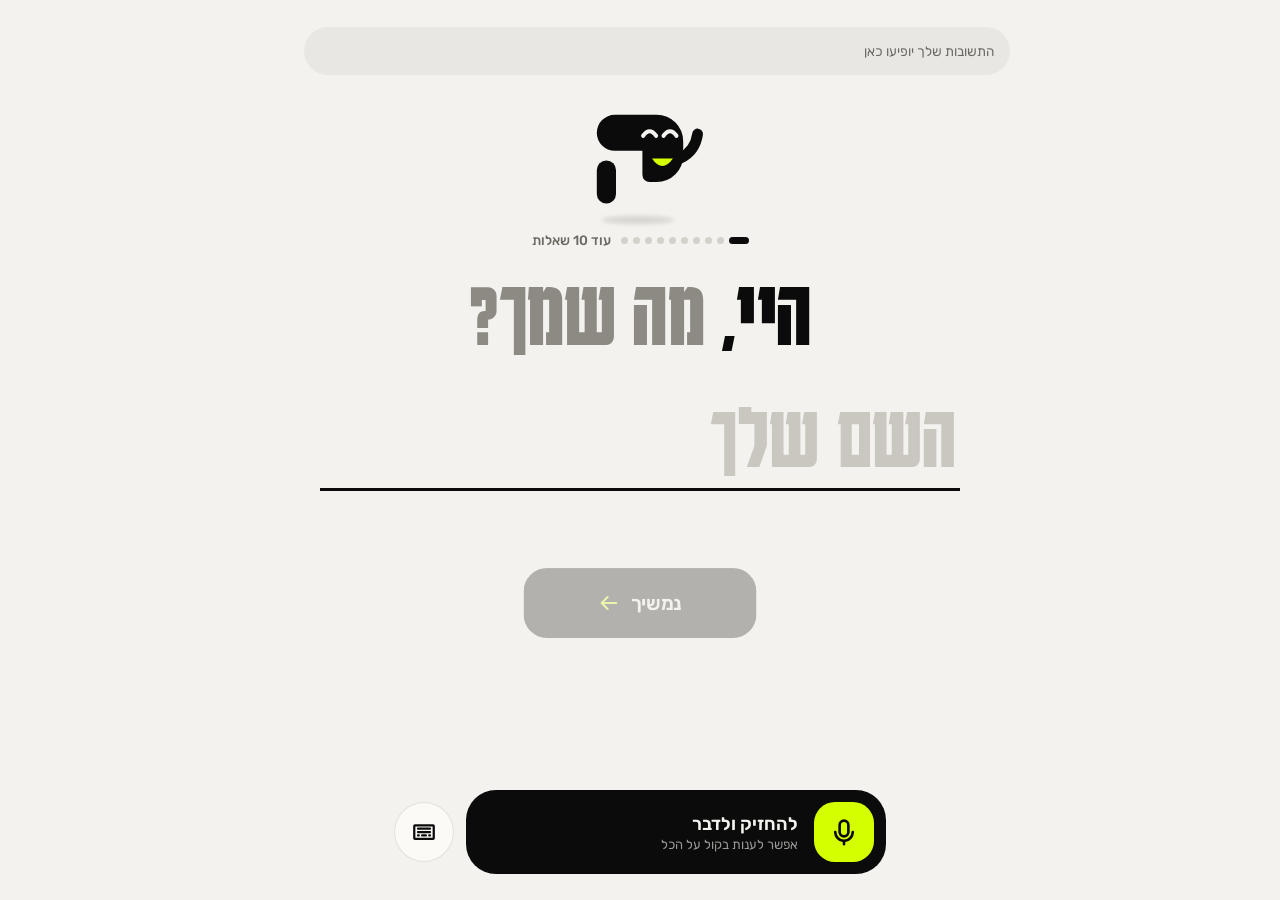
<file: design/hai/onboarding.html>
<!doctype html>
<html lang="he" dir="rtl">
<head>
<meta charset="utf-8">
<meta name="viewport" content="width=device-width,initial-scale=1,viewport-fit=cover">
<title>הקמפיינר · נכיר</title>
<script src="icons.js"></script>
<script src="icons-onb.js"></script>
<style>
@font-face{font-family:K;src:url(fonts/Karantina-Bold.ttf);font-weight:700;font-display:block}
@font-face{font-family:K;src:url(fonts/Karantina-Regular.ttf);font-weight:400;font-display:block}
@font-face{font-family:R;src:url(fonts/Rubik.ttf);font-weight:300 900;font-display:block}
:root{
  --paper:#F3F2EE;--ink:#0B0B0B;--lime:#D4FF00;--card:#FBFAF7;--mute:#6B6962;--em:#8C8A83;--hair:#E1DFD8;--ink2:#1A1A19;--fb:#0866FF;
  --ease:cubic-bezier(.23,1,.32,1);--io:cubic-bezier(.77,0,.175,1);--spring:cubic-bezier(.34,1.5,.64,1);
  --agent:120px;--line:96px;--col:860px;
}
*{box-sizing:border-box;margin:0;padding:0}
html,body{height:100%;overflow:clip}
body{font-family:R,system-ui,sans-serif;background:var(--paper);color:var(--ink);overflow:hidden;-webkit-font-smoothing:antialiased;text-rendering:optimizeLegibility}
button,input{font:inherit;color:inherit;background:none;border:0}
button{cursor:pointer;-webkit-tap-highlight-color:transparent}
svg.i{width:1em;height:1em;display:block;flex:none}
:focus{outline:none}
:focus-visible{outline:3px solid var(--ink);outline-offset:3px}
.sr{position:absolute;width:1px;height:1px;overflow:hidden;clip:rect(0 0 0 0);white-space:nowrap}

.tint{position:fixed;inset:0;background:var(--lime);opacity:0;transition:opacity .32s var(--ease);pointer-events:none;z-index:0}
body.listening .tint{opacity:1}

.stage{position:relative;z-index:1;height:100%;display:flex;justify-content:center}
.col{position:relative;width:min(var(--col),calc(100% - 64px));height:100%;display:flex;flex-direction:column;align-items:center}

/* top: back · ribbon · skip */
.top{width:100%;display:flex;align-items:center;gap:12px;padding-top:22px;height:80px;flex:none}
.ibtn{width:48px;height:48px;border-radius:50%;display:grid;place-items:center;font-size:20px;flex:none;background:var(--card);box-shadow:inset 0 0 0 1px var(--hair);transition:opacity .25s var(--ease),transform .16s var(--ease)}
.ibtn:active,.ibtn.press{transform:scale(.92)}
.ibtn[disabled]{opacity:0;pointer-events:none}
.ribbon{position:relative;flex:1;min-width:0;height:48px;border-radius:24px;background:rgba(11,11,11,.045);display:flex;align-items:center;padding:0 8px;overflow:hidden;transition:background .3s}
body.listening .ribbon{background:rgba(11,11,11,.07)}
.rb-track{flex:1;display:flex;align-items:center;gap:6px;justify-content:flex-start;overflow:hidden;min-width:0;
}
.rb-track.over{-webkit-mask-image:linear-gradient(to right,#000 82%,transparent 99%);mask-image:linear-gradient(to right,#000 82%,transparent 99%)}
.rb-empty{font-size:13.5px;color:var(--mute);padding:0 8px;white-space:nowrap;transition:opacity .3s}
.chip{flex:none;height:34px;border-radius:17px;padding:0 13px;display:flex;align-items:center;gap:6px;font-size:13.5px;font-weight:500;white-space:nowrap;background:var(--ink);color:var(--paper);position:relative;
  opacity:0;transform:translateX(10px) scale(.96);transition:opacity .3s var(--ease),transform .4s var(--ease),background .2s}
.chip:after{content:"";position:absolute;inset:-7px -3px}
.chip.in{opacity:1;transform:none}
.chip svg{font-size:12px;opacity:.55}
.chip.skip{background:transparent;color:var(--mute);box-shadow:inset 0 0 0 1.5px #CFCDC6}
.chip.cur{background:var(--lime);color:var(--ink)}
.chip.cur svg{opacity:1}
.skipb{height:48px;padding:0 18px;border-radius:24px;font-size:15px;font-weight:600;color:var(--ink);background:var(--card);box-shadow:inset 0 0 0 1px var(--hair);flex:none;transition:opacity .25s var(--ease),transform .16s var(--ease)}
.skipb[hidden]{display:block;opacity:0;pointer-events:none}
.skipb.press{transform:scale(.95)}

/* presence */
.presence{flex:none;display:flex;flex-direction:column;align-items:center;margin-top:18px;transition:margin .5s var(--io)}
.agent{position:relative;width:var(--agent);height:var(--agent);transition:width .5s var(--io),height .5s var(--io)}
.agent .ag{width:100%;height:100%;overflow:visible;transform-origin:30% 90%;transition:transform .45s var(--spring)}
.ag-body{transform-box:fill-box;transform-origin:50% 100%;animation:breathe 3.6s ease-in-out infinite}
@keyframes breathe{50%{transform:scale(1.018,.985)}}
.ag .bub,.ag .leg{fill:var(--ink)}
.ag .sclera{fill:var(--paper)}
.ag .pupil{fill:var(--ink);transform-box:fill-box;transform-origin:center;transition:transform .35s var(--ease),translate .35s var(--ease);translate:var(--lx,0) var(--ly,0)}
.ag .eye{transform-box:fill-box;transform-origin:center;animation:blink 4.4s infinite;transition:opacity .2s}
@keyframes blink{0%,92%,100%{transform:scaleY(1)}95%{transform:scaleY(.1)}}
.ag .heyes{fill:none;stroke:var(--paper);stroke-width:3.4;stroke-linecap:round;opacity:0;transition:opacity .2s}
.ag .mouth{opacity:0;transition:opacity .18s}
.ag .m-smile{fill:none;stroke:var(--paper);stroke-width:3;stroke-linecap:round}
.ag .m-flat{fill:none;stroke:var(--paper);stroke-width:3;stroke-linecap:round}
.ag .m-o{fill:var(--paper)}
.ag .m-big{fill:var(--lime)}
.agent .m-smile{opacity:1}
.ag .arm{fill:none;stroke:var(--ink);stroke-width:9;stroke-linecap:round;opacity:0;transform-box:view-box;transform-origin:84px 50px;transition:opacity .2s}
.agent .shadow{position:absolute;left:18%;right:22%;bottom:-6px;height:8px;border-radius:50%;background:rgba(11,11,11,.12);filter:blur(2px);transition:transform .45s var(--spring)}
.agent.listen .ag{transform:rotate(-8deg) translate(4px,6px) scale(1.08)}
.agent.listen .eye{animation:none;transform:scale(1.07)}
.agent.listen .pupil{transform:translate(-1.2px,1.6px) scale(1.12)}
.agent.listen .m-smile{opacity:0}.agent.listen .m-o{opacity:1}
.agent.think .ag-body{animation:bob 1.1s ease-in-out infinite}
@keyframes bob{50%{transform:translateY(-3px) rotate(1.5deg)}}
.agent.think .pupil{transform:translate(1.8px,-2.6px)}
.agent.think .m-smile{opacity:0}.agent.think .m-flat{opacity:1}
.agent.talk .m-smile{animation:talkA .32s steps(1) infinite}
.agent.talk .m-o{animation:talkB .32s steps(1) infinite}
@keyframes talkA{0%{opacity:1}50%{opacity:0}}
@keyframes talkB{0%{opacity:0}50%{opacity:1}}
.agent.happy .eye,.agent.wave .eye{opacity:0}
.agent.happy .heyes,.agent.wave .heyes{opacity:1}
.agent.happy .m-smile,.agent.wave .m-smile{opacity:0}
.agent.happy .m-big,.agent.wave .m-big{opacity:1}
.agent.happy .ag{animation:hop .72s 2}
@keyframes hop{0%{transform:none;animation-timing-function:cubic-bezier(.2,.8,.3,1)}35%{transform:translateY(-16px) rotate(-4deg) scale(1.04);animation-timing-function:cubic-bezier(.6,0,.8,.4)}62%{transform:translateY(0) scale(1.05,.95)}100%{transform:none}}
.agent.wave .arm{opacity:1;animation:wave .9s var(--ease) 3}
@keyframes wave{0%,100%{transform:rotate(0)}30%{transform:rotate(-26deg)}65%{transform:rotate(10deg)}}
.agent.nod .ag{animation:nod .9s var(--ease)}
@keyframes nod{0%,100%{transform:none}25%{transform:rotate(7deg) translateY(3px)}50%{transform:rotate(-2deg)}75%{transform:rotate(5deg) translateY(2px)}}
.agent.nod .m-smile{opacity:1}
/* tasteful burst */
.burst{position:absolute;left:50%;top:44%;width:0;height:0;pointer-events:none}
.burst i{position:absolute;width:10px;height:10px;margin:-5px;border-radius:50%;background:var(--lime);box-shadow:0 0 0 2px var(--ink);opacity:0}
.burst.go i{animation:pop .9s var(--ease) forwards}
@keyframes pop{0%{opacity:1;transform:translate(0,0) scale(.4)}70%{opacity:1}100%{opacity:0;transform:translate(var(--x),var(--y)) scale(1)}}

.status{margin-top:12px;min-height:20px;font-size:14px;font-weight:600;color:var(--ink);display:flex;align-items:center;gap:10px;transition:opacity .3s}
.status .lv{display:flex;gap:2px;align-items:center;height:12px}
.status .lv i{width:2px;height:100%;background:currentColor;border-radius:1px;animation:lv .5s ease-in-out infinite alternate}
.status .lv i:nth-child(2){animation-delay:-.2s}.status .lv i:nth-child(3){animation-delay:-.35s}
@keyframes lv{from{transform:scaleY(.25)}to{transform:scaleY(1)}}
.prog{display:flex;align-items:center;gap:10px;font-size:13.5px;font-weight:500;color:var(--mute)}
.dots{display:flex;gap:5px}
.dots i{width:7px;height:7px;border-radius:4px;background:#D3D1CA;transition:background .3s,width .4s var(--ease)}
.dots i.done{background:var(--ink)}
.dots i.now{background:var(--ink);width:20px}
body.listening .dots i{background:rgba(11,11,11,.2)}body.listening .dots i.done,body.listening .dots i.now{background:var(--ink)}
body.listening .prog{color:var(--ink)}

/* line */
.line{flex:none;margin-top:18px;max-width:840px;text-align:center;font-family:K;font-weight:700;font-size:var(--line);line-height:.92;letter-spacing:-.005em;min-height:.92em;transition:font-size .5s var(--io),margin .5s var(--io)}
.line em{font-style:normal;color:var(--em)}
.line.compact{--line:72px}
body.listening .line{font-size:132px;margin-top:80px}
body.listening .line em{color:rgba(11,11,11,.42)}
.line .w{display:inline-block;opacity:0;transform:translateY(.18em);filter:blur(6px);transition:opacity .38s var(--ease),transform .5s var(--ease),filter .38s var(--ease)}
.line .w.in{opacity:1;transform:none;filter:none}
.line.out{opacity:0;transform:translateY(-14px);transition:opacity .25s var(--ease),transform .3s var(--ease)}
.caret{display:inline-block;width:.06em;height:.7em;background:var(--ink);margin-right:.08em;vertical-align:-.02em;animation:car .8s steps(1) infinite}
@keyframes car{50%{opacity:0}}

body.tight{--agent:76px}
body.tight .presence{margin-top:6px}
body.tight .line{margin-top:12px}

/* answers */
.answers{position:relative;flex:1;width:100%;margin-top:30px;min-height:0}
body.tight .answers{margin-top:22px}
.mom{position:absolute;inset:0;display:flex;flex-direction:column;align-items:center}
.pop{opacity:0;transform:translateY(18px) scale(.97);transition:opacity .42s var(--ease),transform .55s var(--ease)}
.pop.in{opacity:1;transform:none}
.leave{opacity:0 !important;transform:translateY(22px) scale(.96) !important;transition:opacity .22s var(--ease),transform .3s var(--ease) !important}
.press{transform:scale(.97) !important}

/* big text field */
.field{width:min(640px,100%);display:flex;align-items:center;gap:16px;border-bottom:3px solid var(--ink);padding:0 4px 6px;transition:border-color .2s}
.field .pre{font-size:34px;color:var(--mute);flex:none}
.field input{flex:1;min-width:0;font-family:K;font-weight:700;font-size:92px;line-height:1;height:96px;caret-color:var(--ink);text-align:right}
.field input::placeholder{color:#C9C7C0}
.field.tel input{font-family:R;font-weight:600;font-size:52px;letter-spacing:.02em;height:80px;direction:ltr;text-align:right;font-variant-numeric:tabular-nums}
.field.tel input::placeholder{font-weight:500}
.fhint{margin-top:14px;font-size:15px;color:var(--mute);display:flex;align-items:center;gap:8px}
.fhint svg{font-size:17px}
.next{margin-top:26px;height:72px;min-width:240px;padding:0 34px;border-radius:24px;background:var(--ink);color:var(--paper);display:inline-flex;align-items:center;justify-content:center;gap:12px;font-size:20px;font-weight:600;transition:transform .16s var(--ease),opacity .3s var(--ease),background .2s}
.next svg{font-size:22px;color:var(--lime)}
.next[disabled]{opacity:.28;pointer-events:none}
.ghost{margin-top:12px;height:52px;padding:0 22px;border-radius:18px;font-size:16px;font-weight:600;color:var(--ink);text-decoration:underline;text-underline-offset:5px;text-decoration-color:#B9B7B0}

/* business type tiles */
.types{width:100%;display:grid;grid-template-columns:1.15fr 1.15fr 1fr 1fr;grid-template-rows:1fr 1fr;gap:12px;height:300px}
.tt{position:relative;border-radius:26px;background:var(--card);box-shadow:inset 0 0 0 1px var(--hair);display:flex;flex-direction:column;justify-content:space-between;align-items:flex-start;padding:18px 20px;text-align:right;overflow:hidden;transition:transform .16s var(--ease),box-shadow .2s,opacity .35s var(--ease)}
.tt .ic{width:52px;height:52px;border-radius:16px;background:var(--paper);display:grid;place-items:center;font-size:27px}
.tt b{font-family:K;font-weight:700;font-size:40px;line-height:.9}
.tt.photo{grid-row:span 2;padding:0;background:var(--ink);color:var(--paper);box-shadow:none;justify-content:flex-end}
.tt.photo .ph{position:absolute;inset:0;background-size:cover;background-position:center}
.tt.photo .ph:after{content:"";position:absolute;inset:0;background:linear-gradient(to top,rgba(11,11,11,.82) 6%,rgba(11,11,11,0) 52%)}
.tt.photo b{position:relative;font-size:56px;padding:0 22px 20px}
.tick{position:absolute;top:14px;left:14px;width:40px;height:40px;border-radius:50%;background:var(--lime);color:var(--ink);display:grid;place-items:center;font-size:20px;opacity:0;transform:scale(.6) rotate(-20deg);transition:opacity .2s,transform .45s var(--spring);z-index:2}
.sel>.tick,[aria-pressed="true"]>.tick{opacity:1;transform:none}
.tt[aria-pressed="true"]{box-shadow:inset 0 0 0 3px var(--ink)}
.tt.photo[aria-pressed="true"]{box-shadow:0 0 0 3px var(--ink)}
.types.decided .tt[aria-pressed="false"]{opacity:.25}
.other{margin-top:16px;font-size:15.5px;color:var(--mute)}
.other button{height:44px;padding:0 6px;font-weight:600;color:var(--ink);text-decoration:underline;text-underline-offset:5px;text-decoration-color:#B9B7B0}

/* location */
.locbtn{width:min(560px,100%);height:84px;border-radius:28px;background:var(--lime);color:var(--ink);display:flex;align-items:center;justify-content:center;gap:14px;font-family:K;font-weight:700;font-size:46px;transition:transform .16s var(--ease)}
.locbtn svg{font-size:32px}
.locbtn.busy svg{animation:spin 1s linear infinite}
@keyframes spin{to{transform:rotate(360deg)}}
.or{margin:18px 0 6px;font-size:15px;color:var(--mute)}
.field.sm input{font-size:72px;height:80px}
.found{margin-top:14px;height:40px;padding:0 16px;border-radius:20px;background:var(--ink);color:var(--paper);display:inline-flex;align-items:center;gap:8px;font-size:15px;font-weight:500;opacity:0;transform:translateY(6px);transition:opacity .3s var(--ease),transform .4s var(--ease)}
.found svg{color:var(--lime);font-size:17px}
.found.in{opacity:1;transform:none}

/* chips groups */
.grp{width:100%;max-width:720px;display:flex;flex-direction:column;align-items:center}
.grp+.grp{margin-top:26px}
.grp h3{font-size:15px;font-weight:600;color:var(--mute);margin-bottom:12px}
.opts{display:flex;flex-wrap:wrap;justify-content:center;gap:10px}
.opt{position:relative;height:60px;padding:0 24px;border-radius:20px;background:var(--card);box-shadow:inset 0 0 0 1.5px var(--hair);font-size:19px;font-weight:600;display:inline-flex;align-items:center;gap:8px;transition:transform .16s var(--ease),background .2s,color .2s,box-shadow .2s;font-variant-numeric:tabular-nums}
.opt svg{font-size:18px;width:0;opacity:0;transition:width .3s var(--ease),opacity .2s}
.opt[aria-pressed="true"]{background:var(--ink);color:var(--paper);box-shadow:none}
.opt[aria-pressed="true"] svg{width:18px;opacity:1;color:var(--lime)}
.opt.add{color:var(--mute);box-shadow:inset 0 0 0 1.5px #CFCDC6;background:transparent}
.opt.add svg{width:18px;opacity:1}

/* audience tiles */
.aud{width:100%;display:grid;grid-template-columns:repeat(5,1fr);gap:12px}
.at{position:relative;height:196px;border-radius:26px;background:var(--card);box-shadow:inset 0 0 0 1px var(--hair);display:flex;flex-direction:column;justify-content:space-between;align-items:flex-start;padding:18px 18px 20px;text-align:right;transition:transform .16s var(--ease),box-shadow .2s,background .2s}
.at .ic{width:52px;height:52px;border-radius:16px;background:var(--paper);display:grid;place-items:center;font-size:27px;transition:background .2s}
.at b{display:block;font-family:K;font-weight:700;font-size:40px;line-height:.9}
.at span{display:block;font-size:14.5px;color:var(--mute);margin-top:4px}
.at[aria-pressed="true"]{box-shadow:inset 0 0 0 3px var(--ink)}
.at[aria-pressed="true"] .ic{background:var(--lime)}

/* social */
.field.ig .pre{width:52px;height:52px;border-radius:16px;background:var(--ink);color:var(--lime);display:grid;place-items:center;font-size:28px}
.field.ig input{font-family:R;font-weight:600;font-size:46px;height:76px;direction:ltr;text-align:right}
.field.ig input::placeholder{font-weight:500}

/* photos */
.drop{position:relative;width:min(720px,100%);height:250px;border-radius:30px;border:2.5px dashed #BEBCB4;background:rgba(251,250,247,.6);display:flex;flex-direction:column;align-items:center;justify-content:center;gap:10px;transition:height .5s var(--io),border-color .2s,background .2s,transform .16s var(--ease)}
.drop .ic{width:72px;height:72px;border-radius:24px;background:var(--ink);color:var(--lime);display:grid;place-items:center;font-size:34px}
.drop b{font-family:K;font-weight:700;font-size:46px;line-height:.9;margin-top:6px}
.drop span{font-size:15px;color:var(--mute)}
.drop.has{height:96px;flex-direction:row;gap:14px;border-color:#CFCDC6}
.drop.has .ic{width:52px;height:52px;border-radius:16px;font-size:24px}
.drop.has b{font-size:34px;margin:0}
.drop.has span{display:none}
.drop input{position:absolute;inset:0;opacity:0;cursor:pointer}
.thumbs{width:100%;display:flex;gap:12px;margin-top:16px;min-height:0;justify-content:center}
.th{position:relative;width:128px;height:128px;border-radius:22px;background-size:cover;background-position:center;opacity:0;transform:translateY(20px) scale(.85) rotate(var(--r,0deg));transition:opacity .35s var(--ease),transform .6s var(--spring)}
.th.in{opacity:1;transform:rotate(var(--r,0deg))}
.th .tick{opacity:1;transform:none;top:auto;bottom:8px;left:8px;width:30px;height:30px;font-size:15px}

/* facebook */
.fbcard{width:min(600px,100%);display:flex;flex-direction:column;align-items:center}
.fbbtn{position:relative;overflow:hidden;width:100%;height:88px;border-radius:28px;background:var(--fb);color:#fff;display:flex;align-items:center;justify-content:center;gap:14px;font-size:23px;font-weight:600;transition:transform .16s var(--ease),background .3s}
.fbbtn svg{font-size:34px}
.fbbtn .bar{position:absolute;inset:0;background:rgba(255,255,255,.18);transform:scaleX(0);transform-origin:100% 50%;transition:transform 1.2s var(--io)}
.fbbtn.busy .bar{transform:scaleX(1)}
.fbbtn .l1,.fbbtn .l2{position:relative;display:flex;align-items:center;gap:14px;transition:opacity .25s,transform .4s var(--ease)}
.fbbtn .l2{position:absolute;opacity:0;transform:translateY(18px)}
.fbbtn.done{background:var(--ink)}
.fbbtn.done .l1{opacity:0;transform:translateY(-18px)}
.fbbtn.done .l2{opacity:1;transform:none}
.fbbtn.done .l2 svg{color:var(--lime)}
.promise{margin-top:20px;width:100%;display:flex;flex-direction:column;gap:2px;border-radius:24px;background:var(--card);box-shadow:inset 0 0 0 1px var(--hair);padding:8px 20px}
.promise div{display:flex;align-items:center;gap:14px;min-height:56px;font-size:17px;font-weight:500}
.promise div+div{border-top:1px solid var(--hair)}
.promise svg{font-size:22px;flex:none}
.promise .k{width:36px;height:36px;border-radius:12px;background:var(--lime);display:grid;place-items:center;flex:none}
.promise .k svg{font-size:19px}

/* finale: profile card */
.pcard{position:relative;width:100%;max-width:820px;border-radius:34px;background:var(--ink);color:var(--paper);padding:14px;display:grid;grid-template-columns:1.25fr 1fr;gap:14px;
  opacity:0;transform:translateY(40px) scale(.96);transition:opacity .4s var(--ease),transform .7s var(--spring)}
.pcard.in{opacity:1;transform:none}
.pmain{border-radius:24px;background:var(--paper);color:var(--ink);padding:22px 24px;display:flex;flex-direction:column;gap:0}
.pwho{display:flex;align-items:center;gap:14px}
.pwho .av{width:64px;height:64px;border-radius:20px;background:url(img/nails4.jpg) center/cover;flex:none}
.pwho b{display:block;font-family:K;font-weight:700;font-size:54px;line-height:.86}
.pwho small{display:flex;align-items:center;gap:6px;font-size:14.5px;color:var(--mute);margin-top:4px}
.pwho small svg{font-size:15px}
.prow{display:flex;align-items:flex-start;gap:12px;padding:13px 0;border-top:1px solid var(--hair);font-size:16px;font-weight:500;line-height:1.35}
.pwho+.prow{margin-top:16px}
.prow>svg{font-size:20px;margin-top:1px;flex:none}
.prow em{font-style:normal;color:var(--mute);font-weight:400;display:block;font-size:13px;margin-bottom:2px}
.prow .tags{display:flex;flex-wrap:wrap;gap:6px}
.prow .tags span{height:30px;padding:0 11px;border-radius:15px;background:rgba(11,11,11,.06);display:inline-flex;align-items:center;font-size:14px}
.bit{opacity:0;transform:translateY(10px);filter:blur(4px);transition:opacity .35s var(--ease),transform .5s var(--ease),filter .35s var(--ease)}
.bit.in{opacity:1;transform:none;filter:none}
.pside{display:flex;flex-direction:column;gap:10px}
.pgal{display:grid;grid-template-columns:repeat(3,1fr);grid-template-rows:1.7fr 1fr;gap:8px;flex:1;min-height:220px}
.pgal i{border-radius:18px;background-size:cover;background-position:center}
.pgal i:first-child{grid-column:span 3}
.pconn{display:flex;flex-direction:column;gap:6px}
.pconn div{height:46px;border-radius:15px;background:var(--ink2);display:flex;align-items:center;gap:10px;padding:0 14px;font-size:14.5px}
.pconn svg{font-size:20px}
.pconn .ok{margin-right:auto;color:var(--lime);font-size:17px}
.pstamp{position:absolute;top:-16px;left:28px;height:40px;padding:0 16px;border-radius:20px;background:var(--lime);color:var(--ink);display:flex;align-items:center;gap:7px;font-size:15px;font-weight:700;box-shadow:0 0 0 4px var(--paper);opacity:0;transform:scale(.6) rotate(-8deg);transition:opacity .2s,transform .5s var(--spring)}
.pstamp.in{opacity:1;transform:rotate(-4deg)}
.cta{width:100%;max-width:820px;height:96px;margin-top:16px;border-radius:30px;background:var(--lime);color:var(--ink);display:flex;align-items:center;justify-content:center;gap:16px;font-family:K;font-weight:700;font-size:56px;transition:transform .16s var(--ease)}
.cta svg{font-size:36px}

/* dock */
.dock{flex:none;position:relative;display:flex;align-items:center;justify-content:center;gap:12px;padding:12px 0 26px;width:100%;transition:opacity .35s var(--ease),transform .45s var(--ease)}
.dock.hide{position:absolute;bottom:0;opacity:0;transform:translateY(30px);pointer-events:none}
.pad{position:relative;width:420px;height:84px;border-radius:30px;background:var(--ink);color:var(--paper);display:flex;align-items:center;gap:16px;padding:0 12px 0 26px;overflow:hidden;touch-action:none;transition:transform .3s var(--spring)}
.pad .mic{width:60px;height:60px;border-radius:21px;background:var(--lime);color:var(--ink);display:grid;place-items:center;font-size:28px;flex:none;transition:transform .3s var(--spring)}
.pad .pl{font-size:18px;font-weight:600;white-space:nowrap;transition:opacity .2s;text-align:right}
.pad .pl small{display:block;font-size:13px;font-weight:400;opacity:.62;margin-top:2px}
.pad .wave{position:absolute;right:92px;left:84px;top:0;bottom:0;display:flex;align-items:center;gap:4px;opacity:0;transition:opacity .2s}
.pad .wave i{flex:1;height:44px;max-width:5px;background:var(--lime);border-radius:3px;transform:scaleY(.12);transition:transform .12s ease-out}
.pad .tm{position:absolute;left:24px;font-size:15px;font-weight:600;font-variant-numeric:tabular-nums;opacity:0;transition:opacity .2s;color:var(--lime)}
body.listening .pad{transform:scale(1.04)}
body.listening .pad .mic{transform:scale(1.08)}
body.listening .pad .pl{opacity:0}
body.listening .pad .wave,body.listening .pad .tm{opacity:1}
.kbd{width:60px;height:60px;border-radius:50%;background:var(--card);box-shadow:inset 0 0 0 1px var(--hair);display:grid;place-items:center;font-size:24px;transition:opacity .25s,transform .3s var(--ease)}
body.listening .kbd{opacity:0;transform:scale(.9)}
.cancel{position:absolute;bottom:4px;font-size:12.5px;font-weight:500;color:rgba(11,11,11,.62);opacity:0;transition:opacity .2s}
body.listening .cancel{opacity:1}

.touch{position:fixed;left:0;top:0;width:46px;height:46px;margin:-23px 0 0 -23px;border-radius:50%;background:rgba(11,11,11,.18);box-shadow:0 0 0 2px rgba(255,255,255,.85),0 4px 14px rgba(11,11,11,.18);z-index:50;pointer-events:none;opacity:0;transition:opacity .2s}
.touch.on{opacity:1}
.touch.down{background:rgba(11,11,11,.32)}

/* ============ MOBILE ============ */
@media (max-width:600px){
  :root{--agent:84px;--line:60px}
  .col{width:calc(100% - 32px)}
  .top{padding-top:14px;height:64px;gap:8px}
  .ibtn{width:44px;height:44px;font-size:18px}
  .ribbon{height:44px;padding:0 5px}
  .chip{height:32px;font-size:13px;padding:0 11px}
  .skipb{height:44px;padding:0 14px;font-size:14px}
  .presence{margin-top:14px}
  .status{margin-top:10px;font-size:13px}
  .line{margin-top:14px;max-width:100%}
  .line.compact{--line:48px}
  body.listening .line{font-size:76px;margin-top:40px}
  body.tight{--agent:58px}
  body.tight .line{margin-top:10px}
  body.tight .answers{margin-top:16px}
  .answers{margin-top:24px}
  .field{gap:10px}
  .field input{font-size:64px;height:70px}
  .field.sm input{font-size:56px;height:64px}
  .field.tel input{font-size:36px;height:60px}
  .field.ig input{font-size:28px;height:58px}
  .field.ig .pre{width:44px;height:44px;font-size:24px;border-radius:14px}
  .fhint{font-size:14px;text-align:center}
  .next{width:100%;height:66px;font-size:19px;margin-top:22px}
  .types{grid-template-columns:1fr 1fr;grid-template-rows:150px 74px 74px;height:auto;gap:10px}
  .tt.photo{grid-row:auto}
  .tt.photo b{font-size:44px;padding:0 16px 14px}
  .tt:not(.photo){flex-direction:row;align-items:center;justify-content:flex-start;gap:12px;padding:0 14px;border-radius:22px}
  .tt .ic{width:44px;height:44px;border-radius:14px;font-size:23px}
  .tt b{font-size:28px}
  .tt:not(.photo) .tick{top:auto;left:12px;width:30px;height:30px;font-size:15px}
  .other{margin-top:12px;font-size:14.5px}
  .locbtn{height:76px;font-size:38px;border-radius:26px}
  .grp+.grp{margin-top:20px}
  .grp h3{font-size:14px;margin-bottom:10px}
  .opts{gap:8px}
  .opt{height:54px;padding:0 18px;font-size:17px;border-radius:18px}
  .aud{grid-template-columns:1fr 1fr;gap:10px}
  .at{height:auto;min-height:84px;flex-direction:row;align-items:center;justify-content:flex-start;gap:12px;padding:12px 14px;border-radius:22px}
  .at .ic{width:44px;height:44px;border-radius:14px;font-size:23px}
  .at b{font-size:31px}
  .at span{font-size:13px;margin-top:2px}
  .at.all{grid-column:span 2}
  .at .tick{top:8px;left:8px;width:26px;height:26px;font-size:14px}
  .at[aria-pressed="true"]{box-shadow:inset 0 0 0 2.5px var(--ink)}
  .drop{height:220px;border-radius:26px}
  .drop b{font-size:38px}
  .drop.has{height:76px}
  .drop.has b{font-size:30px}
  .thumbs{gap:8px;flex-wrap:wrap}
  .th{width:calc(25% - 6px);height:96px;border-radius:16px}
  .fbbtn{height:78px;font-size:20px;border-radius:26px}
  .fbbtn svg{font-size:30px}
  .promise{padding:4px 16px;border-radius:22px}
  .promise div{font-size:15.5px;min-height:56px}
  .pcard{grid-template-columns:1fr;padding:10px;border-radius:30px;gap:10px}
  .pside{order:-1;flex-direction:row}
  .pgal{grid-template-columns:repeat(4,1fr);grid-template-rows:auto;gap:6px;min-height:0}
  .pgal i,.pgal i:first-child{grid-column:auto;min-height:0;height:74px;border-radius:14px}
  .pconn{display:none}
  .pmain{padding:16px 18px;border-radius:22px}
  .pwho .av{width:52px;height:52px;border-radius:16px}
  .pwho b{font-size:44px}
  .pwho+.prow{margin-top:12px}
  .prow{padding:10px 0;font-size:14.5px}
  .prow .tags span{height:28px;font-size:13px}
  .pstamp{top:-14px;left:18px;height:36px;font-size:14px}
  .cta{height:80px;font-size:33px;white-space:nowrap;gap:12px;border-radius:26px;margin-top:12px}
  .cta svg{font-size:28px}
  body.roomy{--agent:104px;--line:70px}
  body.roomy .presence{margin-top:22px}
  body.roomy .answers{margin-top:34px}
  .dock{padding:10px 0 22px}
  .pad{width:auto;flex:1;height:76px;border-radius:28px}
  .pad .mic{width:54px;height:54px;border-radius:19px}
  .pad .pl{font-size:17px}
  .pad .wave{right:80px;left:70px}
  .kbd{width:56px;height:56px}
}
@media (max-height:760px) and (max-width:600px){:root{--agent:64px;--line:52px}}
@media (prefers-reduced-motion:reduce){
  *,*:before,*:after{animation-duration:.01ms !important;animation-iteration-count:1 !important}
  .line .w,.bit{filter:none;transform:none}
  .pop,.pcard,.th,.chip,.agent .ag,.dock{transition-duration:.15s !important}
}
</style>
</head>
<body>
<div class="tint"></div>
<main class="stage">
  <div class="col" id="col">
    <header class="top">
      <button class="ibtn" id="back" aria-label="חזרה לשאלה הקודמת" disabled data-i="arrow-right"></button>
      <nav class="ribbon" aria-label="התשובות שלך. אפשר ללחוץ על תשובה כדי לשנות אותה">
        <div class="rb-track" id="rbTrack"><span class="rb-empty" id="rbEmpty">התשובות שלך יופיעו כאן</span></div>
      </nav>
      <button class="skipb" id="skip" hidden>אחר כך</button>
    </header>

    <section class="presence" aria-hidden="true">
      <div class="agent" id="agent">
        <svg class="ag" viewBox="0 0 100 100">
          <g class="ag-body">
            <rect class="leg" x="14" y="52" width="16" height="36" rx="8"/>
            <path class="bub" d="M29 14H64A22 22 0 0 1 86 36V48A22 22 0 0 1 64 70H58A6 6 0 0 1 52 64V44H29A15 15 0 0 1 29 14Z"/>
            <g class="eye e1"><ellipse class="sclera" cx="58" cy="29" rx="6.2" ry="7.6"/><circle class="pupil" cx="57.4" cy="30" r="3.4"/></g>
            <g class="eye e2"><ellipse class="sclera" cx="75" cy="29" rx="6.2" ry="7.6"/><circle class="pupil" cx="74.4" cy="30" r="3.4"/></g>
            <path class="heyes" d="M52.6 31.5Q58 24 63.4 31.5M69.6 31.5Q75 24 80.4 31.5"/>
            <path class="mouth m-smile" d="M61.5 51.5Q68.5 57.5 76 51.5"/>
            <path class="mouth m-flat" d="M63 54H74.5"/>
            <ellipse class="mouth m-o" cx="68.6" cy="54.2" rx="3.2" ry="3.8"/>
            <path class="mouth m-big" d="M60 50.5Q68.5 63 77.5 50.5Z"/>
          </g>
          <path class="arm" d="M84 50Q96 44 98 30"/>
        </svg>
        <div class="shadow"></div>
        <div class="burst" id="burst"></div>
      </div>
    </section>
    <div class="status" id="status" aria-live="polite"></div>

    <h1 class="line" id="line" aria-live="polite"></h1>

    <section class="answers" id="answers"></section>

    <footer class="dock" id="dock">
      <button class="pad" id="pad" aria-label="להחזיק ולדבר. אפשר לענות בקול על כל שאלה">
        <span class="mic" data-i="microphone"></span>
        <span class="pl">להחזיק ולדבר<small>אפשר לענות בקול על הכל</small></span>
        <span class="wave" id="wave"></span>
        <span class="tm" id="tm">0:00</span>
      </button>
      <button class="kbd" id="kbd" aria-label="לכתוב במקלדת" data-i="keyboard"></button>
      <span class="cancel">משחררים כדי לשלוח</span>
    </footer>
  </div>
</main>
<div class="touch" id="touch"></div>

<script>
const $=(s,r=document)=>r.querySelector(s);
const Q=new URLSearchParams(location.search),MANUAL=Q.has('manual'),PAUSE=Q.get('pause');let PAUSED=false;
const RM=matchMedia('(prefers-reduced-motion: reduce)').matches;
const wait=ms=>new Promise(r=>setTimeout(()=>{if(!PAUSED)r()},ms));
const ic=n=>`<svg class="i" viewBox="0 0 256 256" fill="currentColor" aria-hidden="true">${ICONS[n]||''}</svg>`;
const h=html=>{const t=document.createElement('template');t.innerHTML=html.trim();return t.content.firstElementChild};
const hydrate=(root=document)=>root.querySelectorAll('[data-i]').forEach(el=>{if(!el.dataset.done){el.insertAdjacentHTML('afterbegin',ic(el.dataset.i));el.dataset.done=1}});
hydrate();
const mark=m=>{window.__mark=m;document.documentElement.dataset.mark=m;if(PAUSE&&m===PAUSE)setTimeout(()=>{PAUSED=true},+(Q.get('delay')||0))};
const agent=$('#agent'),line=$('#line'),answers=$('#answers'),status=$('#status'),track=$('#rbTrack'),touch=$('#touch');
const mobile=()=>innerWidth<=600;
const wave=$('#wave');for(let i=0;i<34;i++)wave.appendChild(document.createElement('i'));

function face(s){agent.className='agent '+(s||'')}
async function react(s,ms=900){face(s);await wait(ms);if(agent.classList.contains(s))face('')}
function look(el){if(!el){agent.style.removeProperty('--lx');agent.style.removeProperty('--ly');return}
  const a=agent.getBoundingClientRect(),r=el.getBoundingClientRect(),dx=r.left+r.width/2-(a.left+a.width/2),dy=r.top+r.height/2-(a.top+a.height/2),d=Math.hypot(dx,dy)||1;
  agent.style.setProperty('--lx',(dx/d*1.6).toFixed(2)+'px');agent.style.setProperty('--ly',(dy/d*1.6).toFixed(2)+'px')}
function burst(){const b=$('#burst');b.innerHTML='';for(let i=0;i<10;i++){const a=i/10*Math.PI*2+.3,r=70+(i%3)*18;const d=h(`<i style="--x:${Math.cos(a)*r}px;--y:${Math.sin(a)*r*.8}px;animation-delay:${(i%4)*25}ms"></i>`);b.appendChild(d)}
  b.classList.remove('go');void b.offsetWidth;b.classList.add('go')}

/* progress */
let total=10;
function setStatus(html){status.innerHTML=html}
function progress(i){
  const left=total-i;
  const dots=Array.from({length:total},(_,k)=>`<i class="${k<i?'done':k===i?'now':''}"></i>`).join('');
  const txt=left<=1?'שאלה אחרונה':`עוד ${left} שאלות`;
  setStatus(`<span class="prog"><span class="dots" aria-hidden="true">${dots}</span><span>${txt}</span></span>`);
}
function thinking(t){setStatus(`<span class="lv" aria-hidden="true"><i></i><i></i><i></i></span>${t}`)}

/* line */
async function say(html,{compact=false,speed=55}={}){
  line.classList.add('out');await wait(200);
  line.classList.toggle('compact',compact);
  const tmp=document.createElement('div');tmp.innerHTML=html;line.innerHTML='';const words=[];
  const walk=(node,parent)=>{node.childNodes.forEach(n=>{
    if(n.nodeType===3){n.textContent.split(/(\s+)/).forEach(p=>{if(!p)return;if(/^\s+$/.test(p)){parent.appendChild(document.createTextNode(' '));return}
      const s=document.createElement('span');s.className='w';s.textContent=p;parent.appendChild(s);words.push(s)})}
    else{const c=n.cloneNode(false);parent.appendChild(c);walk(n,c)}})};
  walk(tmp,line);line.classList.remove('out');
  const keep=agent.className.match(/wave|happy/);if(!keep)face('talk');
  for(const w of words){w.classList.add('in');await wait(RM?0:speed)}
  await wait(260);if(!keep)face('');
}

/* ribbon chips: answers, tap to edit */
const chips={};
function setChip(id,text,{skip=false,from=null}={}){
  $('#rbEmpty').style.display='none';
  let c=chips[id];
  const label=skip?'דילגתי':text;
  if(!c){c=h(`<button class="chip" data-step="${id}"></button>`);track.appendChild(c);chips[id]=c;c.addEventListener('click',()=>jumpTo(id))}
  c.classList.toggle('skip',skip);c.innerHTML=`<span><bdi>${label}</bdi></span>${ic('pencil-simple')}`;
  c.setAttribute('aria-label',`${STEPS.find(s=>s.id===id).title}: ${label}. לשנות`);
  track.scrollLeft=-9999;track.classList.toggle('over',track.scrollWidth>track.clientWidth+2);
  if(from&&!RM)return flyChip(from,c);
  requestAnimationFrame(()=>requestAnimationFrame(()=>c.classList.add('in')));
}
async function flyChip(fromEl,c){
  c.classList.remove('in');c.style.opacity=0;await wait(30);
  const a=fromEl.getBoundingClientRect(),b=c.getBoundingClientRect();
  const g=h(`<div style="position:fixed;z-index:30;left:${a.left}px;top:${a.top}px;width:${a.width}px;height:${a.height}px;pointer-events:none"></div>`);
  const cl=fromEl.cloneNode(true);cl.style.margin=0;g.appendChild(cl);document.body.appendChild(g);
  const an=g.animate([{transform:'none',opacity:1},{transform:`translate(${b.left-a.left}px,${b.top-a.top}px) scale(${b.width/a.width},${b.height/a.height})`,opacity:0}],{duration:560,easing:'cubic-bezier(.77,0,.175,1)',fill:'forwards'});
  await wait(330);c.style.opacity='';c.classList.add('in');await an.finished;g.remove();
}
function markCur(id){Object.values(chips).forEach(c=>c.classList.toggle('cur',c.dataset.step===id))}

/* touch indicator for autoplay */
let tx=innerWidth/2,ty=innerHeight-60;
async function moveTo(el,dur=560,dx=0,dy=0){const r=el.getBoundingClientRect();const x=r.left+r.width/2+dx,y=r.top+r.height/2+dy;touch.classList.add('on');
  await touch.animate([{transform:`translate(${tx}px,${ty}px)`},{transform:`translate(${x}px,${y}px)`}],{duration:dur,easing:'cubic-bezier(.65,0,.35,1)',fill:'forwards'}).finished;tx=x;ty=y}
async function tap(el,{hold=150}={}){look(el);await moveTo(el);touch.classList.add('down');el.classList.add('press');await wait(hold);touch.classList.remove('down');el.classList.remove('press');el.click();await wait(80)}
const hideTouch=()=>{touch.classList.remove('on');look(null)};
async function typeInto(input,text,speed=110){await tap(input);for(const ch of text){input.value+=ch;input.dispatchEvent(new Event('input',{bubbles:true}));await wait(speed+Math.random()*50)}}

async function clear(){const m=answers.querySelector('.mom');if(!m)return;m.querySelectorAll('.pop').forEach(p=>p.classList.add('leave'));await wait(260);m.remove()}
function mount(html){const m=h(`<div class="mom">${html}</div>`);hydrate(m);answers.appendChild(m);
  [...m.querySelectorAll('.pop')].forEach((p,i)=>setTimeout(()=>p.classList.add('in'),60+i*70));return m}

/* ---------- data ---------- */
const A={};               // answers
const PH={nails:'img/nails1.jpg',food:'img/falafel1.jpg'};
const TYPES=[
  {k:'nails',t:'ציפורניים',photo:'img/nails1.jpg',pos:'center 62%'},
  {k:'food',t:'אוכל',photo:'img/falafel1.jpg',pos:'center'},
  {k:'hair',t:'יופי ושיער',i:'scissors'},
  {k:'fit',t:'כושר',i:'barbell'},
  {k:'clinic',t:'קליניקה',i:'first-aid'},
  {k:'shop',t:'חנות',i:'storefront'},
];
const SERVICES={nails:['לק ג׳ל','בניית ציפורניים','מניקור','פדיקור'],food:['ארוחות','משלוחים','קייטרינג','מגשי אירוח'],hair:['תספורת','צבע','החלקה','איפור'],fit:['אימון אישי','קבוצות','פילאטיס','יוגה'],clinic:['טיפול','ייעוץ','בדיקה','מנוי'],shop:['בגדים','מתנות','לבית','אונליין'],other:['שירות','מוצר','סדנה','ייעוץ']};
const PRICES=['עד \u2066₪100\u2069','\u2066₪100–200\u2069','\u2066₪200–400\u2069','\u2066₪400\u2069 ומעלה'];
const AUD=[
  {k:'y',t:'צעירות',s:'גילאי \u206618–30\u2069',i:'sparkle'},
  {k:'w',t:'נשים',s:'גילאי \u206630–50\u2069',i:'flower-lotus'},
  {k:'m',t:'אמהות',s:'עם ילדים קטנים',i:'baby'},
  {k:'st',t:'סטודנטיות',s:'תקציב קטן',i:'student'},
  {k:'all',t:'כולם',s:'כל מי שבסביבה',i:'users-three'},
];
const PHOTOS=['img/nails4.jpg','img/nails2.jpg','img/nails3.jpg','img/nails1.jpg'];

/* ---------- steps ---------- */
// each: id, title (for aria), q(), opt?, view(), bind(mom, done) ; done(value,label,fromEl)
const STEPS=[
 {id:'name',title:'שם',mark:'hello',q:()=> 'היי, <em>מה שמך?</em>',
  view:()=>`<label class="sr" for="in-name">השם שלך</label>
   <div class="field pop"><input id="in-name" autocomplete="given-name" placeholder="השם שלך" value="${A.name||''}" enterkeyhint="next"></div>
   <div class="fhint pop">${ic('microphone')}אפשר גם להחזיק את הכפתור למטה ולהגיד</div>
   <button class="next pop" id="go" ${A.name?'':'disabled'}>נמשיך${ic('arrow-left')}</button>`,
  bind:(m,done)=>textBind(m,'#in-name',v=>done(v,v,m.querySelector('input'))),
  voice:'דין'},
 {id:'type',title:'סוג העסק',mark:'type',tight:true,q:()=> `ספר לי, <em>מה העסק שלך?</em>`,
  view:()=>`<div class="types pop" role="group" aria-label="סוג העסק">${TYPES.map(t=>t.photo
     ?`<button class="tt photo" data-k="${t.k}" aria-pressed="${A.type===t.k}"><span class="tick">${ic('check')}</span><span class="ph" style="background-image:url(${t.photo});background-position:${t.pos}"></span><b>${t.t}</b></button>`
     :`<button class="tt" data-k="${t.k}" aria-pressed="${A.type===t.k}"><span class="tick">${ic('check')}</span><span class="ic">${ic(t.i)}</span><b>${t.t}</b></button>`).join('')}</div>
   <div class="other pop">משהו אחר? <button id="oth">לכתוב בעצמי</button> או פשוט להגיד</div>`,
  bind:(m,done)=>{m.querySelectorAll('.tt').forEach(b=>b.onclick=()=>{m.querySelectorAll('.tt').forEach(x=>x.setAttribute('aria-pressed',x===b));m.querySelector('.types').classList.add('decided');
     const t=TYPES.find(x=>x.k===b.dataset.k);done(t.k,t.t,b.querySelector('b'))});
     m.querySelector('#oth').onclick=()=>{const v=prompt('איזה עסק?');if(v)done('other',v)}},
  voice:'nails'},
 {id:'biz',title:'שם העסק',mark:'biz',q:()=> 'איך קוראים <em>לעסק?</em>',
  view:()=>`<label class="sr" for="in-biz">שם העסק</label>
   <div class="field pop"><input id="in-biz" autocomplete="organization" placeholder="שם העסק" value="${A.biz||''}"></div>
   <div class="fhint pop">כמו שזה כתוב על השלט או באינסטגרם</div>
   <button class="next pop" id="go" ${A.biz?'':'disabled'}>נמשיך${ic('arrow-left')}</button>`,
  bind:(m,done)=>textBind(m,'#in-biz',v=>done(v,v,m.querySelector('input'))),voice:'סטודיו דין'},
 {id:'city',title:'איפה',mark:'where',q:()=> 'איפה <em>העסק?</em>',
  view:()=>`<button class="locbtn pop" id="loc">${ic('crosshair')}להשתמש במיקום שלי</button>
   <div class="or pop">או לכתוב עיר</div>
   <label class="sr" for="in-city">עיר</label>
   <div class="field sm pop"><input id="in-city" autocomplete="address-level2" placeholder="עיר" value="${A.city||''}"></div>
   <div class="found" id="found">${ic('map-pin')}<span>נהריה והסביבה, עד 10 ק״מ</span></div>
   <button class="next pop" id="go" ${A.city?'':'disabled'}>נמשיך${ic('arrow-left')}</button>`,
  bind:(m,done)=>{textBind(m,'#in-city',v=>done(v,v,m.querySelector('input')));
     const lb=m.querySelector('#loc');lb.onclick=async()=>{lb.classList.add('busy');face('think');thinking('מחפש איפה אתה');await wait(1000);lb.classList.remove('busy');
       const i=m.querySelector('#in-city');i.value='נהריה';i.dispatchEvent(new Event('input'));m.querySelector('#found').classList.add('in');react('nod');progress(idx)}},
  voice:'נהריה'},
 {id:'sell',title:'מה מוכרים',mark:'sell',tight:true,q:()=> 'מה אתה מוכר, <em>ובכמה?</em>',compact:true,
  view:()=>{const sv=SERVICES[A.type]||SERVICES.other;const cur=A.sell||{s:[],p:''};
   return `<div class="grp pop"><h3 id="g1">מה עושים אצלך? אפשר כמה</h3><div class="opts" role="group" aria-labelledby="g1">${sv.map(s=>`<button class="opt sv" aria-pressed="${cur.s.includes(s)}">${ic('check')}${s}</button>`).join('')}<button class="opt add">${ic('plus')}עוד</button></div></div>
   <div class="grp pop"><h3 id="g2">כמה זה עולה בערך?</h3><div class="opts" role="radiogroup" aria-labelledby="g2">${PRICES.map(p=>`<button class="opt pr" role="radio" aria-checked="${cur.p===p}" aria-pressed="${cur.p===p}">${ic('check')}${p}</button>`).join('')}</div></div>
   <button class="next pop" id="go" ${cur.s.length&&cur.p?'':'disabled'}>נמשיך${ic('arrow-left')}</button>`},
  bind:(m,done)=>{const go=m.querySelector('#go');const st=()=>{const s=[...m.querySelectorAll('.sv[aria-pressed="true"]')].map(b=>b.textContent),p=m.querySelector('.pr[aria-pressed="true"]')?.textContent||'';go.disabled=!(s.length&&p);return{s,p}};
     m.querySelectorAll('.sv').forEach(b=>b.onclick=()=>{b.setAttribute('aria-pressed',b.getAttribute('aria-pressed')!=='true');st()});
     m.querySelectorAll('.pr').forEach(b=>b.onclick=()=>{m.querySelectorAll('.pr').forEach(x=>{x.setAttribute('aria-pressed',x===b);x.setAttribute('aria-checked',x===b)});st()});
     m.querySelector('.add').onclick=()=>{const v=prompt('מה עוד?');if(v){const b=h(`<button class="opt sv" aria-pressed="true">${ic('check')}${v}</button>`);b.onclick=()=>{b.setAttribute('aria-pressed',b.getAttribute('aria-pressed')!=='true');st()};m.querySelector('.add').before(b);st()}};
     go.onclick=()=>{const v=st();done(v,`${v.s[0]}${v.s.length>1?' +'+(v.s.length-1):''} · ${v.p}`,m.querySelector('.pr[aria-pressed="true"]'))}},
  voice:{s:['לק ג׳ל','בניית ציפורניים'],p:'₪100–200'}},
 {id:'who',title:'לקוחות',mark:'who',tight:true,q:()=> 'מי הלקוחות <em>שלך?</em>',
  view:()=>{const cur=A.who||[];return `<div class="aud pop" role="group" aria-label="מי הלקוחות, אפשר לבחור כמה">${AUD.map(a=>`<button class="at ${a.k==='all'?'all':''}" data-k="${a.k}" aria-pressed="${cur.includes(a.k)}"><span class="tick">${ic('check')}</span><span class="ic">${ic(a.i)}</span><div><b>${a.t}</b><span>${a.s}</span></div></button>`).join('')}</div>
   <button class="next pop" id="go" ${cur.length?'':'disabled'}>נמשיך${ic('arrow-left')}</button>`},
  bind:(m,done)=>{const go=m.querySelector('#go');const sel=()=>[...m.querySelectorAll('.at[aria-pressed="true"]')].map(b=>b.dataset.k);
     m.querySelectorAll('.at').forEach(b=>b.onclick=()=>{const on=b.getAttribute('aria-pressed')!=='true';
       if(b.dataset.k==='all'&&on)m.querySelectorAll('.at').forEach(x=>x.setAttribute('aria-pressed','false'));else if(on)m.querySelector('.at.all').setAttribute('aria-pressed','false');
       b.setAttribute('aria-pressed',on);go.disabled=!sel().length});
     go.onclick=()=>{const v=sel();done(v,v.map(k=>AUD.find(a=>a.k===k).t).join(' + '),m.querySelector('.at[aria-pressed="true"] b'))}},
  voice:['y','w']},
 {id:'social',title:'אינסטגרם',mark:'social',opt:true,q:()=> 'יש לעסק אינסטגרם <em>או פייסבוק?</em>',compact:true,
  view:()=>`<label class="sr" for="in-ig">קישור או שם משתמש</label>
   <div class="field ig pop"><span class="pre">${ic('instagram-logo')}</span><input id="in-ig" placeholder="@שם_העמוד" value="${A.social||''}" inputmode="url" autocomplete="url"></div>
   <div class="fhint pop">אני אציץ בעמוד כדי ללמוד את הסגנון שלך</div>
   <button class="next pop" id="go" ${A.social?'':'disabled'}>נמשיך${ic('arrow-left')}</button>
   <button class="ghost pop" id="none">אין לי עדיין</button>`,
  bind:(m,done)=>{textBind(m,'#in-ig',v=>done(v,v,m.querySelector('input')));m.querySelector('#none').onclick=()=>done(null,'אין עדיין')},
  voice:'@studio.deen'},
 {id:'photos',title:'תמונות',mark:'photos',opt:true,tight:true,q:()=> 'תראה לי <em>כמה עבודות.</em>',
  view:()=>`<label class="drop pop ${A.photos?'has':''}" id="drop"><span class="ic">${ic('image')}</span><b>${A.photos?'להוסיף עוד':'לבחור תמונות'}</b><span>מהגלריה בטלפון. ${mobile()?'':'או לגרור לכאן. '}3–5 מספיקות</span>
     <input type="file" accept="image/*" multiple aria-label="לבחור תמונות של העבודות"></label>
   <div class="thumbs" id="thumbs"></div>
   <button class="next pop" id="go" ${A.photos?'':'disabled'}>נמשיך${ic('arrow-left')}</button>`,
  bind:(m,done)=>{const go=m.querySelector('#go'),th=m.querySelector('#thumbs'),dz=m.querySelector('#drop');let list=A.photos?[...A.photos]:[];
     const show=async(urls)=>{dz.classList.add('has');dz.querySelector('b').textContent='להוסיף עוד';
       for(const [i,u] of urls.entries()){if(th.children.length>=4)break;const t=h(`<div class="th" style="background-image:url(${u});--r:${[-3,2,-1.5,3][i%4]}deg" role="img" aria-label="תמונה ${th.children.length+1}"><span class="tick">${ic('check')}</span></div>`);th.appendChild(t);
         requestAnimationFrame(()=>requestAnimationFrame(()=>t.classList.add('in')));await wait(RM?0:160)}
       go.disabled=false};
     if(list.length)show(list);
     m.__add=async urls=>{list=list.concat(urls);await show(urls)};
     dz.querySelector('input').onchange=e=>{const u=[...e.target.files].map(f=>URL.createObjectURL(f));m.__add(u)};
     dz.ondragover=e=>{e.preventDefault();dz.style.borderColor='var(--ink)'};dz.ondragleave=()=>dz.style.borderColor='';
     dz.ondrop=e=>{e.preventDefault();dz.style.borderColor='';m.__add([...e.dataTransfer.files].filter(f=>f.type.startsWith('image')).map(f=>URL.createObjectURL(f)))};
     go.onclick=()=>done(list,`${list.length} תמונות`,th.firstElementChild||dz.querySelector('b'))},
  voice:null},
 {id:'fb',title:'פייסבוק',mark:'facebook',opt:true,q:()=> 'נחבר את <em>הפייסבוק?</em>',
  view:()=>`<div class="fbcard pop"><button class="fbbtn" id="fbb"><span class="bar"></span><span class="l1">${ic('facebook-logo')}להתחבר עם פייסבוק</span><span class="l2">${ic('check')}מחובר · ${A.biz||'העסק שלך'}</span></button>
     <div class="promise">
       <div><span class="k">${ic('lock-simple')}</span>אנחנו לא נפרסם כלום בלי אישור שלך</div>
       <div><span class="k">${ic('shield-check')}</span>לא נוגעים בהודעות או בפוסטים הפרטיים</div>
       <div><span class="k">${ic('x')}</span>אפשר לנתק בלחיצה, מתי שרוצים</div>
     </div></div>`,
  bind:(m,done)=>{const b=m.querySelector('#fbb');b.onclick=async()=>{if(b.classList.contains('done'))return;b.classList.add('busy');face('think');thinking('מתחבר לפייסבוק');await wait(1300);b.classList.add('done');b.setAttribute('aria-label','מחובר לפייסבוק');mark('fb-done');react('happy',1400);setStatus('מחובר. גם האינסטגרם');await wait(1300);done(true,'פייסבוק מחובר',b.querySelector('.l2'))}},
  voice:null},
 {id:'phone',title:'וואטסאפ',mark:'phone',q:()=> 'לאן לשלוח לך <em>לקוחות?</em>',
  view:()=>`<label class="sr" for="in-ph">מספר וואטסאפ</label>
   <div class="field tel pop"><span class="pre">${ic('whatsapp-logo')}</span><input id="in-ph" type="tel" inputmode="tel" autocomplete="tel" placeholder="050-000-0000" value="${A.phone||''}"></div>
   <div class="fhint pop">כל פנייה מהמודעות תגיע אליך לוואטסאפ, עם תשובה מוכנה</div>
   <button class="next pop" id="go" ${A.phone?'':'disabled'}>סיימנו${ic('arrow-left')}</button>`,
  bind:(m,done)=>textBind(m,'#in-ph',v=>done(v,v,m.querySelector('input')),v=>v.replace(/\D/g,'').length>=9),
  voice:'052-123-4567'},
];
total=STEPS.length;

function textBind(m,sel,onDone,valid=v=>v.trim().length>0){
  const i=m.querySelector(sel),go=m.querySelector('#go');
  const upd=()=>go.disabled=!valid(i.value);i.addEventListener('input',upd);upd();
  i.addEventListener('keydown',e=>{if(e.key==='Enter'&&valid(i.value))go.click()});
  go.onclick=()=>onDone(i.value.trim());
}

/* ---------- engine ---------- */
let idx=0,furthest=0,pending=null,ended=false;
function jumpTo(id){const i=STEPS.findIndex(s=>s.id===id);if(i<0||!pending)return;pending({jump:i})}
$('#back').onclick=()=>{if(pending&&idx>0)pending({jump:idx-1})};
$('#skip').onclick=()=>{if(pending)pending({skip:true})};
$('#kbd').onclick=()=>{const i=answers.querySelector('input:not([type=file])');if(i)i.focus()};

const REACT={name:null,type:['nod','מגניב!'],biz:['happy','שם יפה'],city:['nod','מכיר, עיר יפה'],sell:['nod','רשמתי'],who:['nod','הבנתי מי מחפשים'],social:['happy','מעולה'],photos:['happy','וואו, עבודות יפות'],fb:null,phone:['nod','מצוין']};

async function runStep(i){
  const s=STEPS[i];idx=i;
  $('#back').disabled=i===0;$('#skip').hidden=!s.opt;
  document.body.classList.toggle('tight',!!s.tight&&(mobile()||s.tightDesk));
  document.body.classList.toggle('roomy',!s.tight&&!s.compact&&s.id!=='city');
  markCur(s.id);progress(i);
  await say(s.q(),{compact:!!s.compact});
  const m=mount(s.view());
  const res=await new Promise(r=>{pending=r;s.bind(m,(value,label,from)=>r({value,label,from}))});
  pending=null;return res;
}

async function flow(){
  while(idx<STEPS.length){
    const s=STEPS[idx];const r=await runStep(idx);
    if(r.jump!=null){await clear();idx=r.jump;continue}
    if(r.skip){A[s.id]=null;setChip(s.id,'',{skip:true});}
    else{A[s.id]=r.value;setChip(s.id,r.label,{from:r.from});}
    window.__answered=s.id;
    // reactions
    if(s.id==='name'){await clear();await wait(250);face('wave');setStatus('');await say(`היי ${A.name}! <em>אני הקמפיינר, נעים מאוד.</em>`,{speed:60});await wait(900);face('');}
    else if(!r.skip&&REACT[s.id]){const [f,t]=REACT[s.id];setStatus(`<span>${t}</span>`);face(f);await wait(f==='happy'?900:650);face('');await clear();}
    else await clear();
    furthest=Math.max(furthest,idx+1);
    idx=(idx+1<furthest)?furthest:idx+1;   // after an edit, return to where we were
    if(idx>=STEPS.length)break;
  }
  pending=null;await finale();
}

/* ---------- finale ---------- */
async function finale(){
  markCur(null);document.body.classList.remove('roomy');$('#skip').hidden=true;$('#back').disabled=true;
  document.body.classList.add('tight');$('#dock').classList.add('hide');
  face('think');thinking('בונה לך פרופיל');
  await say('רגע, <em>בונה לך פרופיל…</em>',{compact:true,speed:45});face('think');
  const t=TYPES.find(x=>x.k===A.type)?.t||A.type||'';
  const aud=(A.who||[]).map(k=>AUD.find(a=>a.k===k)?.t+' · '+AUD.find(a=>a.k===k)?.s.replace('גילאי ',''));
  const ph=(A.photos&&A.photos.length?A.photos:[PH[A.type]||'img/nails1.jpg']).slice(0,4);
  while(ph.length<3)ph.push(ph[0]);
  const sell=A.sell||{s:[],p:''};
  const m=mount(`<div class="pcard" id="pcard" role="region" aria-label="הפרופיל של העסק">
    <span class="pstamp" id="stamp">${ic('check')}הפרופיל מוכן</span>
    <div class="pmain">
      <div class="pwho bit"><span class="av" role="img" aria-label="תמונת העסק"></span><div><b>${A.biz||'העסק שלי'}</b><small>${ic('map-pin')}${t} · ${A.city||''}</small></div></div>
      <div class="prow bit">${ic('tag')}<div><em>מה מוכרים</em>${sell.s.join(', ')} · ${sell.p}</div></div>
      <div class="prow bit">${ic('users')}<div><em>למי מפרסמים</em><span class="tags">${aud.map(a=>`<span>${a}</span>`).join('')}</span></div></div>
      <div class="prow bit">${ic('whatsapp-logo')}<div><em>פניות יגיעו אל</em><span dir="ltr">${A.phone||'—'}</span></div></div>
    </div>
    <div class="pside">
      <div class="pgal bit">${ph.map(u=>`<i style="background-image:url(${u})"></i>`).join('')}</div>
      <div class="pconn">
        <div class="bit">${ic('facebook-logo')}פייסבוק<span class="ok">${A.fb?ic('check'):''}</span></div>
        <div class="bit">${ic('instagram-logo')}<bdi>${A.social||'אינסטגרם'}</bdi><span class="ok">${A.social?ic('check'):''}</span></div>
      </div>
    </div>
  </div>
  <button class="cta pop" id="cta" style="transition-delay:0s">בוא נעשה את הקמפיין הראשון${ic('arrow-left')}</button>`);
  const pc=$('#pcard'),cta=$('#cta');cta.classList.remove('in');
  requestAnimationFrame(()=>requestAnimationFrame(()=>pc.classList.add('in')));
  await wait(500);mark('build');
  for(const b of pc.querySelectorAll('.bit')){b.classList.add('in');await wait(RM?0:300)}
  await wait(300);
  $('#stamp').classList.add('in');face('happy');burst();setStatus('<span>הכל מוכן</span>');
  await say(`זה העסק שלך, <em>${A.name||''}.</em>`,{compact:true});
  cta.classList.add('in');
  cta.onclick=()=>{location.href='index.html'};
  await wait(900);mark('finale');
  if(MANUAL)cta.focus({preventScroll:true});
}

/* ---------- hold to talk ---------- */
let listenIv=null,t0=0;
function startListen(){document.body.classList.add('listening');face('listen');t0=performance.now();
  const bars=[...wave.children];listenIv=setInterval(()=>{bars.forEach((b,i)=>b.style.transform=`scaleY(${(.15+Math.random()*.85*(0.5+0.5*Math.sin(i*.6+performance.now()/180))).toFixed(2)})`);
    $('#tm').textContent='0:0'+Math.floor((performance.now()-t0)/1000)},90)}
function stopListen(){clearInterval(listenIv);[...wave.children].forEach(b=>b.style.transform='');document.body.classList.remove('listening');face('')}
// manual: hold the pad to answer the current question by voice (prototype fills a demo answer)
const pad=$('#pad');
if(MANUAL){
  let saved='';
  pad.addEventListener('pointerdown',e=>{e.preventDefault();saved=line.innerHTML;startListen();line.innerHTML='<span class="caret"></span>'});
  const up=()=>{if(!document.body.classList.contains('listening'))return;stopListen();line.innerHTML=saved;applyVoice()};
  pad.addEventListener('pointerup',up);pad.addEventListener('pointerleave',up);
  pad.addEventListener('keydown',e=>{if((e.key===' '||e.key==='Enter')&&!e.repeat){e.preventDefault();saved=line.innerHTML;startListen()}});
  pad.addEventListener('keyup',e=>{if(e.key===' '||e.key==='Enter')up()});
}
function applyVoice(){
  const s=STEPS[idx],v=s.voice,m=answers.querySelector('.mom');if(!m||v==null)return;
  if(typeof v==='string'&&m.querySelector('input:not([type=file])')){const i=m.querySelector('input:not([type=file])');i.value=v;i.dispatchEvent(new Event('input'))}
  else if(s.id==='type')m.querySelector(`.tt[data-k="${v}"]`)?.click();
  else if(s.id==='who'){v.forEach(k=>{const b=m.querySelector(`.at[data-k="${k}"]`);if(b&&b.getAttribute('aria-pressed')!=='true')b.click()})}
  else if(s.id==='sell'){m.querySelectorAll('.sv').forEach(b=>{if(v.s.includes(b.textContent)&&b.getAttribute('aria-pressed')!=='true')b.click()});[...m.querySelectorAll('.pr')].find(b=>b.textContent===v.p)?.click()}
}
async function holdToTalk(words){
  await moveTo(pad,640);touch.classList.add('down');
  const saved=line.innerHTML;startListen();
  line.classList.add('out');await wait(160);line.classList.remove('compact');line.innerHTML='<span class="caret"></span>';line.classList.remove('out');
  await wait(450);
  for(let i=0;i<words.length;i++){const s=document.createElement('span');s.className='w';s.textContent=words[i];const c=line.querySelector('.caret');
    line.insertBefore(s,c);line.insertBefore(document.createTextNode(' '),c);requestAnimationFrame(()=>s.classList.add('in'));if(i===2)mark('listen');await wait(330)}
  await wait(800);touch.classList.remove('down');stopListen();
  line.classList.add('out');await wait(200);line.classList.add('compact');line.innerHTML=saved;line.querySelectorAll('.w').forEach(w=>w.classList.add('in'));line.classList.remove('out');
  applyVoice();
}

/* ---------- autoplay script ---------- */
const until=id=>new Promise(r=>{const f=()=>{const m=answers.querySelector('.mom');if(STEPS[idx].id===id&&pending&&m&&m.querySelector('.pop.in'))r(m);else setTimeout(f,60)};f()});
async function script(){
  let m;
  // name
  m=await until('name');await wait(700);mark('hello');await wait(600);
  await typeInto(m.querySelector('input'),'דין',180);await wait(500);mark('hello-typed');await wait(300);
  await tap(m.querySelector('#go'));hideTouch();
  // type
  m=await until('type');await wait(900);mark('type');await wait(700);
  await tap(m.querySelector('.tt[data-k="nails"]'));hideTouch();
  // biz name
  m=await until('biz');await wait(600);mark('biz');
  await typeInto(m.querySelector('input'),'סטודיו דין',95);await wait(400);await tap(m.querySelector('#go'));hideTouch();
  // where
  m=await until('city');await wait(700);mark('where');await wait(400);
  await tap(m.querySelector('#loc'));await wait(1500);mark('where-found');await wait(400);await tap(m.querySelector('#go'));hideTouch();
  // sell
  m=await until('sell');await wait(700);mark('sell');
  const sv=[...m.querySelectorAll('.sv')];await tap(sv[0]);await tap(sv[1]);await tap([...m.querySelectorAll('.pr')][1]);await wait(300);mark('sell-picked');
  await tap(m.querySelector('#go'));hideTouch();
  // who — by voice
  m=await until('who');await wait(800);mark('who');await wait(300);
  await holdToTalk(['בעיקר','נשים','צעירות,','מגיל','20','עד','40']);hideTouch();await wait(600);mark('who-picked');await wait(500);
  await tap(m.querySelector('#go'));hideTouch();
  // social
  m=await until('social');await wait(600);mark('social');
  await typeInto(m.querySelector('input'),'@studio.deen',70);await wait(300);await tap(m.querySelector('#go'));hideTouch();
  // photos
  m=await until('photos');await wait(800);mark('photos');await wait(300);
  await tap(m.querySelector('#drop'),{hold:120});
  await m.__add(PHOTOS);await wait(700);mark('photos-added');await wait(500);
  await tap(m.querySelector('#go'));hideTouch();
  // facebook
  m=await until('fb');await wait(900);mark('facebook');await wait(500);
  await tap(m.querySelector('#fbb'));hideTouch();
  // phone
  m=await until('phone');await wait(600);mark('phone');
  await typeInto(m.querySelector('input'),'052-123-4567',70);await wait(400);mark('phone-typed');await tap(m.querySelector('#go'));hideTouch();
  // finale
  await new Promise(r=>{const f=()=>window.__mark==='finale'?r():setTimeout(f,100);f()});
  await wait(1800);
  await moveTo($('#cta'),700);touch.classList.add('down');$('#cta').classList.add('press');await wait(180);touch.classList.remove('down');$('#cta').classList.remove('press');await wait(500);hideTouch();
  mark('done');document.title='DONE';
}
// the file input must not open a system dialog in autoplay
if(!MANUAL)document.addEventListener('click',e=>{if(e.target.matches('input[type=file]')&&!e.isTrusted)e.preventDefault()},true);

async function boot(){
  await document.fonts.ready;await wait(300);
  mark('boot');face('wave');
  flow();
  if(!MANUAL)script();
}
boot();
</script>
</body>
</html>
</file>
<file: assets/index-eLy4hyPq.css>
*,:before,:after{--tw-border-spacing-x: 0;--tw-border-spacing-y: 0;--tw-translate-x: 0;--tw-translate-y: 0;--tw-rotate: 0;--tw-skew-x: 0;--tw-skew-y: 0;--tw-scale-x: 1;--tw-scale-y: 1;--tw-pan-x: ;--tw-pan-y: ;--tw-pinch-zoom: ;--tw-scroll-snap-strictness: proximity;--tw-gradient-from-position: ;--tw-gradient-via-position: ;--tw-gradient-to-position: ;--tw-ordinal: ;--tw-slashed-zero: ;--tw-numeric-figure: ;--tw-numeric-spacing: ;--tw-numeric-fraction: ;--tw-ring-inset: ;--tw-ring-offset-width: 0px;--tw-ring-offset-color: #fff;--tw-ring-color: rgb(59 130 246 / .5);--tw-ring-offset-shadow: 0 0 #0000;--tw-ring-shadow: 0 0 #0000;--tw-shadow: 0 0 #0000;--tw-shadow-colored: 0 0 #0000;--tw-blur: ;--tw-brightness: ;--tw-contrast: ;--tw-grayscale: ;--tw-hue-rotate: ;--tw-invert: ;--tw-saturate: ;--tw-sepia: ;--tw-drop-shadow: ;--tw-backdrop-blur: ;--tw-backdrop-brightness: ;--tw-backdrop-contrast: ;--tw-backdrop-grayscale: ;--tw-backdrop-hue-rotate: ;--tw-backdrop-invert: ;--tw-backdrop-opacity: ;--tw-backdrop-saturate: ;--tw-backdrop-sepia: ;--tw-contain-size: ;--tw-contain-layout: ;--tw-contain-paint: ;--tw-contain-style: }::backdrop{--tw-border-spacing-x: 0;--tw-border-spacing-y: 0;--tw-translate-x: 0;--tw-translate-y: 0;--tw-rotate: 0;--tw-skew-x: 0;--tw-skew-y: 0;--tw-scale-x: 1;--tw-scale-y: 1;--tw-pan-x: ;--tw-pan-y: ;--tw-pinch-zoom: ;--tw-scroll-snap-strictness: proximity;--tw-gradient-from-position: ;--tw-gradient-via-position: ;--tw-gradient-to-position: ;--tw-ordinal: ;--tw-slashed-zero: ;--tw-numeric-figure: ;--tw-numeric-spacing: ;--tw-numeric-fraction: ;--tw-ring-inset: ;--tw-ring-offset-width: 0px;--tw-ring-offset-color: #fff;--tw-ring-color: rgb(59 130 246 / .5);--tw-ring-offset-shadow: 0 0 #0000;--tw-ring-shadow: 0 0 #0000;--tw-shadow: 0 0 #0000;--tw-shadow-colored: 0 0 #0000;--tw-blur: ;--tw-brightness: ;--tw-contrast: ;--tw-grayscale: ;--tw-hue-rotate: ;--tw-invert: ;--tw-saturate: ;--tw-sepia: ;--tw-drop-shadow: ;--tw-backdrop-blur: ;--tw-backdrop-brightness: ;--tw-backdrop-contrast: ;--tw-backdrop-grayscale: ;--tw-backdrop-hue-rotate: ;--tw-backdrop-invert: ;--tw-backdrop-opacity: ;--tw-backdrop-saturate: ;--tw-backdrop-sepia: ;--tw-contain-size: ;--tw-contain-layout: ;--tw-contain-paint: ;--tw-contain-style: }*,:before,:after{box-sizing:border-box;border-width:0;border-style:solid;border-color:#e5e7eb}:before,:after{--tw-content: ""}html,:host{line-height:1.5;-webkit-text-size-adjust:100%;-moz-tab-size:4;-o-tab-size:4;tab-size:4;font-family:ui-sans-serif,system-ui,sans-serif,"Apple Color Emoji","Segoe UI Emoji",Segoe UI Symbol,"Noto Color Emoji";font-feature-settings:normal;font-variation-settings:normal;-webkit-tap-highlight-color:transparent}body{margin:0;line-height:inherit}hr{height:0;color:inherit;border-top-width:1px}abbr:where([title]){-webkit-text-decoration:underline dotted;text-decoration:underline dotted}h1,h2,h3,h4,h5,h6{font-size:inherit;font-weight:inherit}a{color:inherit;text-decoration:inherit}b,strong{font-weight:bolder}code,kbd,samp,pre{font-family:ui-monospace,SFMono-Regular,Menlo,Monaco,Consolas,Liberation Mono,Courier New,monospace;font-feature-settings:normal;font-variation-settings:normal;font-size:1em}small{font-size:80%}sub,sup{font-size:75%;line-height:0;position:relative;vertical-align:baseline}sub{bottom:-.25em}sup{top:-.5em}table{text-indent:0;border-color:inherit;border-collapse:collapse}button,input,optgroup,select,textarea{font-family:inherit;font-feature-settings:inherit;font-variation-settings:inherit;font-size:100%;font-weight:inherit;line-height:inherit;letter-spacing:inherit;color:inherit;margin:0;padding:0}button,select{text-transform:none}button,input:where([type=button]),input:where([type=reset]),input:where([type=submit]){-webkit-appearance:button;background-color:transparent;background-image:none}:-moz-focusring{outline:auto}:-moz-ui-invalid{box-shadow:none}progress{vertical-align:baseline}::-webkit-inner-spin-button,::-webkit-outer-spin-button{height:auto}[type=search]{-webkit-appearance:textfield;outline-offset:-2px}::-webkit-search-decoration{-webkit-appearance:none}::-webkit-file-upload-button{-webkit-appearance:button;font:inherit}summary{display:list-item}blockquote,dl,dd,h1,h2,h3,h4,h5,h6,hr,figure,p,pre{margin:0}fieldset{margin:0;padding:0}legend{padding:0}ol,ul,menu{list-style:none;margin:0;padding:0}dialog{padding:0}textarea{resize:vertical}input::-moz-placeholder,textarea::-moz-placeholder{opacity:1;color:#9ca3af}input::placeholder,textarea::placeholder{opacity:1;color:#9ca3af}button,[role=button]{cursor:pointer}:disabled{cursor:default}img,svg,video,canvas,audio,iframe,embed,object{display:block;vertical-align:middle}img,video{max-width:100%;height:auto}[hidden]:where(:not([hidden=until-found])){display:none}:root{--background: 0 0% 100%;--foreground: 0 0% 0%;--card: 0 0% 100%;--card-foreground: 0 0% 0%;--popover: 0 0% 100%;--popover-foreground: 0 0% 0%;--primary: 0 0% 0%;--primary-foreground: 68 100% 50%;--secondary: 220 14% 96%;--secondary-foreground: 0 0% 0%;--muted: 220 14% 96%;--muted-foreground: 220 8% 46%;--accent: 68 100% 50%;--accent-foreground: 0 0% 0%;--destructive: 0 84% 60%;--destructive-foreground: 0 0% 100%;--success: 142 71% 45%;--success-foreground: 0 0% 100%;--warning: 38 92% 50%;--warning-foreground: 0 0% 0%;--border: 0 0% 0%;--input: 0 0% 0%;--ring: 68 100% 50%;--radius: 0px;--sidebar-background: 0 0% 100%;--sidebar-foreground: 0 0% 0%;--sidebar-primary: 0 0% 0%;--sidebar-primary-foreground: 68 100% 50%;--sidebar-accent: 68 100% 50%;--sidebar-accent-foreground: 0 0% 0%;--sidebar-border: 0 0% 0%;--sidebar-ring: 68 100% 50%;--whatsapp: 142 70% 49%;--whatsapp-dark: 142 70% 35%}.dark{--background: 0 0% 5%;--foreground: 0 0% 98%;--card: 0 0% 5%;--card-foreground: 0 0% 98%;--popover: 0 0% 5%;--popover-foreground: 0 0% 98%;--primary: 0 0% 98%;--primary-foreground: 0 0% 0%;--secondary: 0 0% 15%;--secondary-foreground: 0 0% 98%;--muted: 0 0% 15%;--muted-foreground: 0 0% 64%;--accent: 68 100% 50%;--accent-foreground: 0 0% 0%;--destructive: 0 62% 30%;--destructive-foreground: 0 0% 98%;--border: 0 0% 20%;--input: 0 0% 20%;--ring: 68 100% 50%;--sidebar-background: 0 0% 6%;--sidebar-foreground: 0 0% 96%;--sidebar-primary: 68 100% 50%;--sidebar-primary-foreground: 0 0% 0%;--sidebar-accent: 0 0% 15%;--sidebar-accent-foreground: 0 0% 96%;--sidebar-border: 0 0% 15%;--sidebar-ring: 68 100% 50%}*{border-color:hsl(var(--border))}html[dir=rtl],body[dir=rtl]{direction:rtl}html[dir=ltr],body[dir=ltr]{direction:ltr}body{background-color:hsl(var(--background));font-family:Noto Sans Hebrew,sans-serif;color:hsl(var(--foreground));-webkit-font-smoothing:antialiased;-moz-osx-font-smoothing:grayscale}.shadow-hard{box-shadow:6px 6px hsl(var(--primary))}.shadow-hard-accent{box-shadow:6px 6px hsl(var(--accent))}.shadow-hard-lg{box-shadow:10px 10px hsl(var(--primary))}.bg-grid-tech{background-image:linear-gradient(to right,hsl(var(--border) / .1) 1px,transparent 1px),linear-gradient(to bottom,hsl(var(--border) / .1) 1px,transparent 1px);background-size:40px 40px}.sr-only{position:absolute;width:1px;height:1px;padding:0;margin:-1px;overflow:hidden;clip:rect(0,0,0,0);white-space:nowrap;border-width:0}.pointer-events-none{pointer-events:none}.pointer-events-auto{pointer-events:auto}.\!visible{visibility:visible!important}.visible{visibility:visible}.invisible{visibility:hidden}.collapse{visibility:collapse}.static{position:static}.fixed{position:fixed}.absolute{position:absolute}.relative{position:relative}.sticky{position:sticky}.inset-0{top:0;right:0;bottom:0;left:0}.inset-2{top:.5rem;right:.5rem;bottom:.5rem;left:.5rem}.inset-x-0{left:0;right:0}.inset-y-0{top:0;bottom:0}.-bottom-1{bottom:-.25rem}.-bottom-12{bottom:-3rem}.-left-1{left:-.25rem}.-left-12{left:-3rem}.-left-3{left:-.75rem}.-left-4{left:-1rem}.-right-1{right:-.25rem}.-right-12{right:-3rem}.-right-2{right:-.5rem}.-right-3{right:-.75rem}.-right-4{right:-1rem}.-top-1{top:-.25rem}.-top-12{top:-3rem}.-top-2{top:-.5rem}.-top-2\.5{top:-.625rem}.-top-3{top:-.75rem}.-top-4{top:-1rem}.-top-5{top:-1.25rem}.-top-6{top:-1.5rem}.bottom-0{bottom:0}.bottom-2{bottom:.5rem}.bottom-20{bottom:5rem}.bottom-28{bottom:7rem}.bottom-3{bottom:.75rem}.bottom-4{bottom:1rem}.bottom-6{bottom:1.5rem}.bottom-\[-12px\]{bottom:-12px}.left-0{left:0}.left-1{left:.25rem}.left-1\/2{left:50%}.left-2{left:.5rem}.left-2\.5{left:.625rem}.left-3{left:.75rem}.left-4{left:1rem}.left-6{left:1.5rem}.left-8{left:2rem}.left-\[50\%\]{left:50%}.right-0{right:0}.right-0\.5{right:.125rem}.right-1{right:.25rem}.right-1\/3{right:33.333333%}.right-10{right:2.5rem}.right-2{right:.5rem}.right-2\.5{right:.625rem}.right-3{right:.75rem}.right-4{right:1rem}.right-6{right:1.5rem}.right-\[15px\]{right:15px}.right-\[16px\]{right:16px}.top-0{top:0}.top-0\.5{top:.125rem}.top-1{top:.25rem}.top-1\.5{top:.375rem}.top-1\/2{top:50%}.top-14{top:3.5rem}.top-2{top:.5rem}.top-2\.5{top:.625rem}.top-20{top:5rem}.top-3{top:.75rem}.top-3\.5{top:.875rem}.top-4{top:1rem}.top-5{top:1.25rem}.top-6{top:1.5rem}.top-8{top:2rem}.top-\[1px\]{top:1px}.top-\[50\%\]{top:50%}.top-\[60\%\]{top:60%}.top-full{top:100%}.z-10{z-index:10}.z-20{z-index:20}.z-30{z-index:30}.z-40{z-index:40}.z-50{z-index:50}.z-\[100\]{z-index:100}.z-\[1\]{z-index:1}.z-\[59\]{z-index:59}.z-\[60\]{z-index:60}.z-\[61\]{z-index:61}.col-span-1{grid-column:span 1 / span 1}.col-span-2{grid-column:span 2 / span 2}.col-span-3{grid-column:span 3 / span 3}.m-1{margin:.25rem}.-mx-1{margin-left:-.25rem;margin-right:-.25rem}.-mx-4{margin-left:-1rem;margin-right:-1rem}.-mx-6{margin-left:-1.5rem;margin-right:-1.5rem}.mx-0\.5{margin-left:.125rem;margin-right:.125rem}.mx-1{margin-left:.25rem;margin-right:.25rem}.mx-2{margin-left:.5rem;margin-right:.5rem}.mx-3{margin-left:.75rem;margin-right:.75rem}.mx-3\.5{margin-left:.875rem;margin-right:.875rem}.mx-4{margin-left:1rem;margin-right:1rem}.mx-6{margin-left:1.5rem;margin-right:1.5rem}.mx-auto{margin-left:auto;margin-right:auto}.my-0\.5{margin-top:.125rem;margin-bottom:.125rem}.my-1{margin-top:.25rem;margin-bottom:.25rem}.my-1\.5{margin-top:.375rem;margin-bottom:.375rem}.-ml-4{margin-left:-1rem}.-mt-4{margin-top:-1rem}.-mt-6{margin-top:-1.5rem}.mb-0\.5{margin-bottom:.125rem}.mb-1{margin-bottom:.25rem}.mb-1\.5{margin-bottom:.375rem}.mb-10{margin-bottom:2.5rem}.mb-12{margin-bottom:3rem}.mb-2{margin-bottom:.5rem}.mb-3{margin-bottom:.75rem}.mb-4{margin-bottom:1rem}.mb-5{margin-bottom:1.25rem}.mb-6{margin-bottom:1.5rem}.mb-8{margin-bottom:2rem}.ml-1{margin-left:.25rem}.ml-1\.5{margin-left:.375rem}.ml-2{margin-left:.5rem}.ml-auto{margin-left:auto}.mr-0{margin-right:0}.mr-1{margin-right:.25rem}.mr-2{margin-right:.5rem}.mr-6{margin-right:1.5rem}.mr-auto{margin-right:auto}.ms-1{margin-inline-start:.25rem}.ms-1\.5{margin-inline-start:.375rem}.ms-auto{margin-inline-start:auto}.mt-0{margin-top:0}.mt-0\.5{margin-top:.125rem}.mt-1{margin-top:.25rem}.mt-1\.5{margin-top:.375rem}.mt-12{margin-top:3rem}.mt-16{margin-top:4rem}.mt-2{margin-top:.5rem}.mt-24{margin-top:6rem}.mt-3{margin-top:.75rem}.mt-4{margin-top:1rem}.mt-5{margin-top:1.25rem}.mt-6{margin-top:1.5rem}.mt-8{margin-top:2rem}.mt-auto{margin-top:auto}.line-clamp-1{overflow:hidden;display:-webkit-box;-webkit-box-orient:vertical;-webkit-line-clamp:1}.line-clamp-2{overflow:hidden;display:-webkit-box;-webkit-box-orient:vertical;-webkit-line-clamp:2}.line-clamp-3{overflow:hidden;display:-webkit-box;-webkit-box-orient:vertical;-webkit-line-clamp:3}.line-clamp-6{overflow:hidden;display:-webkit-box;-webkit-box-orient:vertical;-webkit-line-clamp:6}.\!block{display:block!important}.block{display:block}.inline-block{display:inline-block}.inline{display:inline}.flex{display:flex}.inline-flex{display:inline-flex}.table{display:table}.grid{display:grid}.hidden{display:none}.aspect-\[4\/3\]{aspect-ratio:4/3}.aspect-square{aspect-ratio:1 / 1}.aspect-video{aspect-ratio:16 / 9}.size-4{width:1rem;height:1rem}.h-0\.5{height:.125rem}.h-1{height:.25rem}.h-1\.5{height:.375rem}.h-10{height:2.5rem}.h-11{height:2.75rem}.h-12{height:3rem}.h-14{height:3.5rem}.h-16{height:4rem}.h-2{height:.5rem}.h-2\.5{height:.625rem}.h-20{height:5rem}.h-24{height:6rem}.h-28{height:7rem}.h-3{height:.75rem}.h-3\.5{height:.875rem}.h-32{height:8rem}.h-4{height:1rem}.h-48{height:12rem}.h-5{height:1.25rem}.h-6{height:1.5rem}.h-64{height:16rem}.h-7{height:1.75rem}.h-8{height:2rem}.h-9{height:2.25rem}.h-96{height:24rem}.h-\[14px\]{height:14px}.h-\[18px\]{height:18px}.h-\[1px\]{height:1px}.h-\[200px\]{height:200px}.h-\[220px\]{height:220px}.h-\[260px\]{height:260px}.h-\[35vw\]{height:35vw}.h-\[40vw\]{height:40vw}.h-\[52px\]{height:52px}.h-\[55vh\]{height:55vh}.h-\[60vh\]{height:60vh}.h-\[calc\(100vh-80px\)\]{height:calc(100vh - 80px)}.h-\[var\(--radix-navigation-menu-viewport-height\)\]{height:var(--radix-navigation-menu-viewport-height)}.h-\[var\(--radix-select-trigger-height\)\]{height:var(--radix-select-trigger-height)}.h-auto{height:auto}.h-full{height:100%}.h-px{height:1px}.h-screen{height:100vh}.h-svh{height:100svh}.max-h-0{max-height:0px}.max-h-32{max-height:8rem}.max-h-40{max-height:10rem}.max-h-44{max-height:11rem}.max-h-48{max-height:12rem}.max-h-64{max-height:16rem}.max-h-72{max-height:18rem}.max-h-96{max-height:24rem}.max-h-\[180px\]{max-height:180px}.max-h-\[200px\]{max-height:200px}.max-h-\[280px\]{max-height:280px}.max-h-\[300px\]{max-height:300px}.max-h-\[320px\]{max-height:320px}.max-h-\[400px\]{max-height:400px}.max-h-\[480px\]{max-height:480px}.max-h-\[500px\]{max-height:500px}.max-h-\[50vh\]{max-height:50vh}.max-h-\[600px\]{max-height:600px}.max-h-\[70dvh\]{max-height:70dvh}.max-h-\[80vh\]{max-height:80vh}.max-h-\[85vh\]{max-height:85vh}.max-h-\[90vh\]{max-height:90vh}.max-h-\[calc\(100vh-360px\)\]{max-height:calc(100vh - 360px)}.max-h-full{max-height:100%}.max-h-screen{max-height:100vh}.min-h-0{min-height:0px}.min-h-11{min-height:2.75rem}.min-h-8{min-height:2rem}.min-h-\[1\.5rem\]{min-height:1.5rem}.min-h-\[100px\]{min-height:100px}.min-h-\[120px\]{min-height:120px}.min-h-\[160px\]{min-height:160px}.min-h-\[2\.5rem\]{min-height:2.5rem}.min-h-\[200px\]{min-height:200px}.min-h-\[28px\]{min-height:28px}.min-h-\[300px\]{min-height:300px}.min-h-\[44px\]{min-height:44px}.min-h-\[48px\]{min-height:48px}.min-h-\[60px\]{min-height:60px}.min-h-\[64px\]{min-height:64px}.min-h-\[68px\]{min-height:68px}.min-h-\[70px\]{min-height:70px}.min-h-\[80px\]{min-height:80px}.min-h-\[88px\]{min-height:88px}.min-h-screen{min-height:100vh}.min-h-svh{min-height:100svh}.w-0{width:0px}.w-0\.5{width:.125rem}.w-1{width:.25rem}.w-1\.5{width:.375rem}.w-1\/2{width:50%}.w-1\/3{width:33.333333%}.w-10{width:2.5rem}.w-11{width:2.75rem}.w-12{width:3rem}.w-14{width:3.5rem}.w-16{width:4rem}.w-2{width:.5rem}.w-2\.5{width:.625rem}.w-2\/3{width:66.666667%}.w-20{width:5rem}.w-24{width:6rem}.w-28{width:7rem}.w-3{width:.75rem}.w-3\.5{width:.875rem}.w-3\/4{width:75%}.w-32{width:8rem}.w-36{width:9rem}.w-4{width:1rem}.w-40{width:10rem}.w-48{width:12rem}.w-5{width:1.25rem}.w-6{width:1.5rem}.w-60{width:15rem}.w-64{width:16rem}.w-7{width:1.75rem}.w-72{width:18rem}.w-8{width:2rem}.w-80{width:20rem}.w-9{width:2.25rem}.w-96{width:24rem}.w-\[--sidebar-width\]{width:var(--sidebar-width)}.w-\[100px\]{width:100px}.w-\[120px\]{width:120px}.w-\[130px\]{width:130px}.w-\[140px\]{width:140px}.w-\[150px\]{width:150px}.w-\[170px\]{width:170px}.w-\[180px\]{width:180px}.w-\[18px\]{width:18px}.w-\[1px\]{width:1px}.w-\[280px\]{width:280px}.w-\[300px\]{width:300px}.w-\[35vw\]{width:35vw}.w-\[40vw\]{width:40vw}.w-\[82\%\]{width:82%}.w-\[min\(92vw\,340px\)\]{width:min(92vw,340px)}.w-auto{width:auto}.w-full{width:100%}.w-max{width:-moz-max-content;width:max-content}.w-px{width:1px}.min-w-0{min-width:0px}.min-w-5{min-width:1.25rem}.min-w-\[100px\]{min-width:100px}.min-w-\[12rem\]{min-width:12rem}.min-w-\[180px\]{min-width:180px}.min-w-\[200px\]{min-width:200px}.min-w-\[260px\]{min-width:260px}.min-w-\[280px\]{min-width:280px}.min-w-\[3rem\]{min-width:3rem}.min-w-\[8rem\]{min-width:8rem}.min-w-\[var\(--radix-select-trigger-width\)\]{min-width:var(--radix-select-trigger-width)}.max-w-2xl{max-width:42rem}.max-w-3xl{max-width:48rem}.max-w-4xl{max-width:56rem}.max-w-5xl{max-width:64rem}.max-w-6xl{max-width:72rem}.max-w-7xl{max-width:80rem}.max-w-\[--skeleton-width\]{max-width:var(--skeleton-width)}.max-w-\[140px\]{max-width:140px}.max-w-\[160px\]{max-width:160px}.max-w-\[180px\]{max-width:180px}.max-w-\[200px\]{max-width:200px}.max-w-\[250px\]{max-width:250px}.max-w-\[260px\]{max-width:260px}.max-w-\[300px\]{max-width:300px}.max-w-\[500px\]{max-width:500px}.max-w-\[60\%\]{max-width:60%}.max-w-\[600px\]{max-width:600px}.max-w-\[60px\]{max-width:60px}.max-w-\[70\%\]{max-width:70%}.max-w-\[80\%\]{max-width:80%}.max-w-\[84\%\]{max-width:84%}.max-w-\[85\%\]{max-width:85%}.max-w-\[90\%\]{max-width:90%}.max-w-\[90vw\]{max-width:90vw}.max-w-\[calc\(100\%-3\.25rem\)\]{max-width:calc(100% - 3.25rem)}.max-w-\[calc\(100\%-5\.75rem\)\]{max-width:calc(100% - 5.75rem)}.max-w-full{max-width:100%}.max-w-lg{max-width:32rem}.max-w-max{max-width:-moz-max-content;max-width:max-content}.max-w-md{max-width:28rem}.max-w-none{max-width:none}.max-w-sm{max-width:24rem}.max-w-xl{max-width:36rem}.max-w-xs{max-width:20rem}.flex-1{flex:1 1 0%}.flex-shrink-0,.shrink-0{flex-shrink:0}.grow{flex-grow:1}.grow-0{flex-grow:0}.basis-full{flex-basis:100%}.caption-bottom{caption-side:bottom}.border-collapse{border-collapse:collapse}.-translate-x-1\/2{--tw-translate-x: -50%;transform:translate(var(--tw-translate-x),var(--tw-translate-y)) rotate(var(--tw-rotate)) skew(var(--tw-skew-x)) skewY(var(--tw-skew-y)) scaleX(var(--tw-scale-x)) scaleY(var(--tw-scale-y))}.-translate-x-1\/3{--tw-translate-x: -33.333333%;transform:translate(var(--tw-translate-x),var(--tw-translate-y)) rotate(var(--tw-rotate)) skew(var(--tw-skew-x)) skewY(var(--tw-skew-y)) scaleX(var(--tw-scale-x)) scaleY(var(--tw-scale-y))}.-translate-x-full{--tw-translate-x: -100%;transform:translate(var(--tw-translate-x),var(--tw-translate-y)) rotate(var(--tw-rotate)) skew(var(--tw-skew-x)) skewY(var(--tw-skew-y)) scaleX(var(--tw-scale-x)) scaleY(var(--tw-scale-y))}.-translate-x-px{--tw-translate-x: -1px;transform:translate(var(--tw-translate-x),var(--tw-translate-y)) rotate(var(--tw-rotate)) skew(var(--tw-skew-x)) skewY(var(--tw-skew-y)) scaleX(var(--tw-scale-x)) scaleY(var(--tw-scale-y))}.-translate-y-0\.5{--tw-translate-y: -.125rem;transform:translate(var(--tw-translate-x),var(--tw-translate-y)) rotate(var(--tw-rotate)) skew(var(--tw-skew-x)) skewY(var(--tw-skew-y)) scaleX(var(--tw-scale-x)) scaleY(var(--tw-scale-y))}.-translate-y-1\/2{--tw-translate-y: -50%;transform:translate(var(--tw-translate-x),var(--tw-translate-y)) rotate(var(--tw-rotate)) skew(var(--tw-skew-x)) skewY(var(--tw-skew-y)) scaleX(var(--tw-scale-x)) scaleY(var(--tw-scale-y))}.-translate-y-1\/3{--tw-translate-y: -33.333333%;transform:translate(var(--tw-translate-x),var(--tw-translate-y)) rotate(var(--tw-rotate)) skew(var(--tw-skew-x)) skewY(var(--tw-skew-y)) scaleX(var(--tw-scale-x)) scaleY(var(--tw-scale-y))}.translate-x-0{--tw-translate-x: 0px;transform:translate(var(--tw-translate-x),var(--tw-translate-y)) rotate(var(--tw-rotate)) skew(var(--tw-skew-x)) skewY(var(--tw-skew-y)) scaleX(var(--tw-scale-x)) scaleY(var(--tw-scale-y))}.translate-x-1\/2{--tw-translate-x: 50%;transform:translate(var(--tw-translate-x),var(--tw-translate-y)) rotate(var(--tw-rotate)) skew(var(--tw-skew-x)) skewY(var(--tw-skew-y)) scaleX(var(--tw-scale-x)) scaleY(var(--tw-scale-y))}.translate-x-1\/3{--tw-translate-x: 33.333333%;transform:translate(var(--tw-translate-x),var(--tw-translate-y)) rotate(var(--tw-rotate)) skew(var(--tw-skew-x)) skewY(var(--tw-skew-y)) scaleX(var(--tw-scale-x)) scaleY(var(--tw-scale-y))}.translate-x-\[-50\%\]{--tw-translate-x: -50%;transform:translate(var(--tw-translate-x),var(--tw-translate-y)) rotate(var(--tw-rotate)) skew(var(--tw-skew-x)) skewY(var(--tw-skew-y)) scaleX(var(--tw-scale-x)) scaleY(var(--tw-scale-y))}.translate-x-full{--tw-translate-x: 100%;transform:translate(var(--tw-translate-x),var(--tw-translate-y)) rotate(var(--tw-rotate)) skew(var(--tw-skew-x)) skewY(var(--tw-skew-y)) scaleX(var(--tw-scale-x)) scaleY(var(--tw-scale-y))}.translate-x-px{--tw-translate-x: 1px;transform:translate(var(--tw-translate-x),var(--tw-translate-y)) rotate(var(--tw-rotate)) skew(var(--tw-skew-x)) skewY(var(--tw-skew-y)) scaleX(var(--tw-scale-x)) scaleY(var(--tw-scale-y))}.translate-y-0{--tw-translate-y: 0px;transform:translate(var(--tw-translate-x),var(--tw-translate-y)) rotate(var(--tw-rotate)) skew(var(--tw-skew-x)) skewY(var(--tw-skew-y)) scaleX(var(--tw-scale-x)) scaleY(var(--tw-scale-y))}.translate-y-1\/2{--tw-translate-y: 50%;transform:translate(var(--tw-translate-x),var(--tw-translate-y)) rotate(var(--tw-rotate)) skew(var(--tw-skew-x)) skewY(var(--tw-skew-y)) scaleX(var(--tw-scale-x)) scaleY(var(--tw-scale-y))}.translate-y-1\/3{--tw-translate-y: 33.333333%;transform:translate(var(--tw-translate-x),var(--tw-translate-y)) rotate(var(--tw-rotate)) skew(var(--tw-skew-x)) skewY(var(--tw-skew-y)) scaleX(var(--tw-scale-x)) scaleY(var(--tw-scale-y))}.translate-y-4{--tw-translate-y: 1rem;transform:translate(var(--tw-translate-x),var(--tw-translate-y)) rotate(var(--tw-rotate)) skew(var(--tw-skew-x)) skewY(var(--tw-skew-y)) scaleX(var(--tw-scale-x)) scaleY(var(--tw-scale-y))}.translate-y-\[-50\%\]{--tw-translate-y: -50%;transform:translate(var(--tw-translate-x),var(--tw-translate-y)) rotate(var(--tw-rotate)) skew(var(--tw-skew-x)) skewY(var(--tw-skew-y)) scaleX(var(--tw-scale-x)) scaleY(var(--tw-scale-y))}.-rotate-1{--tw-rotate: -1deg;transform:translate(var(--tw-translate-x),var(--tw-translate-y)) rotate(var(--tw-rotate)) skew(var(--tw-skew-x)) skewY(var(--tw-skew-y)) scaleX(var(--tw-scale-x)) scaleY(var(--tw-scale-y))}.rotate-1{--tw-rotate: 1deg;transform:translate(var(--tw-translate-x),var(--tw-translate-y)) rotate(var(--tw-rotate)) skew(var(--tw-skew-x)) skewY(var(--tw-skew-y)) scaleX(var(--tw-scale-x)) scaleY(var(--tw-scale-y))}.rotate-12{--tw-rotate: 12deg;transform:translate(var(--tw-translate-x),var(--tw-translate-y)) rotate(var(--tw-rotate)) skew(var(--tw-skew-x)) skewY(var(--tw-skew-y)) scaleX(var(--tw-scale-x)) scaleY(var(--tw-scale-y))}.rotate-180{--tw-rotate: 180deg;transform:translate(var(--tw-translate-x),var(--tw-translate-y)) rotate(var(--tw-rotate)) skew(var(--tw-skew-x)) skewY(var(--tw-skew-y)) scaleX(var(--tw-scale-x)) scaleY(var(--tw-scale-y))}.rotate-2{--tw-rotate: 2deg;transform:translate(var(--tw-translate-x),var(--tw-translate-y)) rotate(var(--tw-rotate)) skew(var(--tw-skew-x)) skewY(var(--tw-skew-y)) scaleX(var(--tw-scale-x)) scaleY(var(--tw-scale-y))}.rotate-3{--tw-rotate: 3deg;transform:translate(var(--tw-translate-x),var(--tw-translate-y)) rotate(var(--tw-rotate)) skew(var(--tw-skew-x)) skewY(var(--tw-skew-y)) scaleX(var(--tw-scale-x)) scaleY(var(--tw-scale-y))}.rotate-45{--tw-rotate: 45deg;transform:translate(var(--tw-translate-x),var(--tw-translate-y)) rotate(var(--tw-rotate)) skew(var(--tw-skew-x)) skewY(var(--tw-skew-y)) scaleX(var(--tw-scale-x)) scaleY(var(--tw-scale-y))}.rotate-6{--tw-rotate: 6deg;transform:translate(var(--tw-translate-x),var(--tw-translate-y)) rotate(var(--tw-rotate)) skew(var(--tw-skew-x)) skewY(var(--tw-skew-y)) scaleX(var(--tw-scale-x)) scaleY(var(--tw-scale-y))}.rotate-90{--tw-rotate: 90deg;transform:translate(var(--tw-translate-x),var(--tw-translate-y)) rotate(var(--tw-rotate)) skew(var(--tw-skew-x)) skewY(var(--tw-skew-y)) scaleX(var(--tw-scale-x)) scaleY(var(--tw-scale-y))}.scale-100{--tw-scale-x: 1;--tw-scale-y: 1;transform:translate(var(--tw-translate-x),var(--tw-translate-y)) rotate(var(--tw-rotate)) skew(var(--tw-skew-x)) skewY(var(--tw-skew-y)) scaleX(var(--tw-scale-x)) scaleY(var(--tw-scale-y))}.scale-105{--tw-scale-x: 1.05;--tw-scale-y: 1.05;transform:translate(var(--tw-translate-x),var(--tw-translate-y)) rotate(var(--tw-rotate)) skew(var(--tw-skew-x)) skewY(var(--tw-skew-y)) scaleX(var(--tw-scale-x)) scaleY(var(--tw-scale-y))}.scale-110{--tw-scale-x: 1.1;--tw-scale-y: 1.1;transform:translate(var(--tw-translate-x),var(--tw-translate-y)) rotate(var(--tw-rotate)) skew(var(--tw-skew-x)) skewY(var(--tw-skew-y)) scaleX(var(--tw-scale-x)) scaleY(var(--tw-scale-y))}.scale-125{--tw-scale-x: 1.25;--tw-scale-y: 1.25;transform:translate(var(--tw-translate-x),var(--tw-translate-y)) rotate(var(--tw-rotate)) skew(var(--tw-skew-x)) skewY(var(--tw-skew-y)) scaleX(var(--tw-scale-x)) scaleY(var(--tw-scale-y))}.-scale-x-100{--tw-scale-x: -1;transform:translate(var(--tw-translate-x),var(--tw-translate-y)) rotate(var(--tw-rotate)) skew(var(--tw-skew-x)) skewY(var(--tw-skew-y)) scaleX(var(--tw-scale-x)) scaleY(var(--tw-scale-y))}.transform{transform:translate(var(--tw-translate-x),var(--tw-translate-y)) rotate(var(--tw-rotate)) skew(var(--tw-skew-x)) skewY(var(--tw-skew-y)) scaleX(var(--tw-scale-x)) scaleY(var(--tw-scale-y))}.animate-\[loading_1\.5s_ease-in-out_infinite\]{animation:loading 1.5s ease-in-out infinite}@keyframes bounce{0%,to{transform:translateY(-25%);animation-timing-function:cubic-bezier(.8,0,1,1)}50%{transform:none;animation-timing-function:cubic-bezier(0,0,.2,1)}}.animate-bounce{animation:bounce 1s infinite}@keyframes fade-in{0%{opacity:0;transform:translateY(8px)}to{opacity:1;transform:translateY(0)}}.animate-fade-in{animation:fade-in .4s ease-out}@keyframes marquee-rtl{0%{transform:translate(0)}to{transform:translate(50%)}}.animate-marquee-rtl{animation:marquee-rtl 40s linear infinite}@keyframes ping{75%,to{transform:scale(2);opacity:0}}.animate-ping{animation:ping 1s cubic-bezier(0,0,.2,1) infinite}@keyframes pulse{50%{opacity:.5}}.animate-pulse{animation:pulse 2s cubic-bezier(.4,0,.6,1) infinite}@keyframes pulse-subtle{0%,to{box-shadow:0 4px hsl(var(--primary))}50%{box-shadow:0 4px hsl(var(--primary)),0 0 0 4px hsl(var(--accent) / .3)}}.animate-pulse-subtle{animation:pulse-subtle 2.5s ease-in-out infinite}@keyframes shimmer{0%{transform:translate(-100%)}to{transform:translate(100%)}}.animate-shimmer{animation:shimmer 2s linear infinite}@keyframes spin{to{transform:rotate(360deg)}}.animate-spin{animation:spin 1s linear infinite}.cursor-default{cursor:default}.cursor-grab{cursor:grab}.cursor-help{cursor:help}.cursor-not-allowed{cursor:not-allowed}.cursor-pointer{cursor:pointer}.cursor-text{cursor:text}.cursor-wait{cursor:wait}.touch-none{touch-action:none}.select-none{-webkit-user-select:none;-moz-user-select:none;user-select:none}.select-all{-webkit-user-select:all;-moz-user-select:all;user-select:all}.resize-none{resize:none}.resize{resize:both}.scroll-mt-4{scroll-margin-top:1rem}.list-inside{list-style-position:inside}.list-decimal{list-style-type:decimal}.list-disc{list-style-type:disc}.list-none{list-style-type:none}.auto-cols-fr{grid-auto-columns:minmax(0,1fr)}.grid-flow-col{grid-auto-flow:column}.grid-cols-1{grid-template-columns:repeat(1,minmax(0,1fr))}.grid-cols-10{grid-template-columns:repeat(10,minmax(0,1fr))}.grid-cols-12{grid-template-columns:repeat(12,minmax(0,1fr))}.grid-cols-2{grid-template-columns:repeat(2,minmax(0,1fr))}.grid-cols-3{grid-template-columns:repeat(3,minmax(0,1fr))}.grid-cols-5{grid-template-columns:repeat(5,minmax(0,1fr))}.grid-cols-6{grid-template-columns:repeat(6,minmax(0,1fr))}.grid-cols-8{grid-template-columns:repeat(8,minmax(0,1fr))}.grid-cols-\[1fr_auto\]{grid-template-columns:1fr auto}.flex-row{flex-direction:row}.flex-row-reverse{flex-direction:row-reverse}.flex-col{flex-direction:column}.flex-col-reverse{flex-direction:column-reverse}.flex-wrap{flex-wrap:wrap}.flex-nowrap{flex-wrap:nowrap}.items-start{align-items:flex-start}.items-end{align-items:flex-end}.items-center{align-items:center}.items-baseline{align-items:baseline}.items-stretch{align-items:stretch}.justify-start{justify-content:flex-start}.justify-end{justify-content:flex-end}.justify-center{justify-content:center}.justify-between{justify-content:space-between}.justify-around{justify-content:space-around}.gap-0{gap:0px}.gap-0\.5{gap:.125rem}.gap-1{gap:.25rem}.gap-1\.5{gap:.375rem}.gap-12{gap:3rem}.gap-2{gap:.5rem}.gap-2\.5{gap:.625rem}.gap-3{gap:.75rem}.gap-4{gap:1rem}.gap-5{gap:1.25rem}.gap-6{gap:1.5rem}.gap-8{gap:2rem}.gap-x-2{-moz-column-gap:.5rem;column-gap:.5rem}.gap-y-0\.5{row-gap:.125rem}.gap-y-2{row-gap:.5rem}.space-x-1>:not([hidden])~:not([hidden]){--tw-space-x-reverse: 0;margin-right:calc(.25rem * var(--tw-space-x-reverse));margin-left:calc(.25rem * calc(1 - var(--tw-space-x-reverse)))}.space-x-4>:not([hidden])~:not([hidden]){--tw-space-x-reverse: 0;margin-right:calc(1rem * var(--tw-space-x-reverse));margin-left:calc(1rem * calc(1 - var(--tw-space-x-reverse)))}.space-y-0>:not([hidden])~:not([hidden]){--tw-space-y-reverse: 0;margin-top:calc(0px * calc(1 - var(--tw-space-y-reverse)));margin-bottom:calc(0px * var(--tw-space-y-reverse))}.space-y-0\.5>:not([hidden])~:not([hidden]){--tw-space-y-reverse: 0;margin-top:calc(.125rem * calc(1 - var(--tw-space-y-reverse)));margin-bottom:calc(.125rem * var(--tw-space-y-reverse))}.space-y-1>:not([hidden])~:not([hidden]){--tw-space-y-reverse: 0;margin-top:calc(.25rem * calc(1 - var(--tw-space-y-reverse)));margin-bottom:calc(.25rem * var(--tw-space-y-reverse))}.space-y-1\.5>:not([hidden])~:not([hidden]){--tw-space-y-reverse: 0;margin-top:calc(.375rem * calc(1 - var(--tw-space-y-reverse)));margin-bottom:calc(.375rem * var(--tw-space-y-reverse))}.space-y-10>:not([hidden])~:not([hidden]){--tw-space-y-reverse: 0;margin-top:calc(2.5rem * calc(1 - var(--tw-space-y-reverse)));margin-bottom:calc(2.5rem * var(--tw-space-y-reverse))}.space-y-2>:not([hidden])~:not([hidden]){--tw-space-y-reverse: 0;margin-top:calc(.5rem * calc(1 - var(--tw-space-y-reverse)));margin-bottom:calc(.5rem * var(--tw-space-y-reverse))}.space-y-2\.5>:not([hidden])~:not([hidden]){--tw-space-y-reverse: 0;margin-top:calc(.625rem * calc(1 - var(--tw-space-y-reverse)));margin-bottom:calc(.625rem * var(--tw-space-y-reverse))}.space-y-3>:not([hidden])~:not([hidden]){--tw-space-y-reverse: 0;margin-top:calc(.75rem * calc(1 - var(--tw-space-y-reverse)));margin-bottom:calc(.75rem * var(--tw-space-y-reverse))}.space-y-4>:not([hidden])~:not([hidden]){--tw-space-y-reverse: 0;margin-top:calc(1rem * calc(1 - var(--tw-space-y-reverse)));margin-bottom:calc(1rem * var(--tw-space-y-reverse))}.space-y-5>:not([hidden])~:not([hidden]){--tw-space-y-reverse: 0;margin-top:calc(1.25rem * calc(1 - var(--tw-space-y-reverse)));margin-bottom:calc(1.25rem * var(--tw-space-y-reverse))}.space-y-6>:not([hidden])~:not([hidden]){--tw-space-y-reverse: 0;margin-top:calc(1.5rem * calc(1 - var(--tw-space-y-reverse)));margin-bottom:calc(1.5rem * var(--tw-space-y-reverse))}.space-y-8>:not([hidden])~:not([hidden]){--tw-space-y-reverse: 0;margin-top:calc(2rem * calc(1 - var(--tw-space-y-reverse)));margin-bottom:calc(2rem * var(--tw-space-y-reverse))}.divide-x-2>:not([hidden])~:not([hidden]){--tw-divide-x-reverse: 0;border-right-width:calc(2px * var(--tw-divide-x-reverse));border-left-width:calc(2px * calc(1 - var(--tw-divide-x-reverse)))}.divide-y>:not([hidden])~:not([hidden]){--tw-divide-y-reverse: 0;border-top-width:calc(1px * calc(1 - var(--tw-divide-y-reverse)));border-bottom-width:calc(1px * var(--tw-divide-y-reverse))}.divide-y-2>:not([hidden])~:not([hidden]){--tw-divide-y-reverse: 0;border-top-width:calc(2px * calc(1 - var(--tw-divide-y-reverse)));border-bottom-width:calc(2px * var(--tw-divide-y-reverse))}.divide-x-reverse>:not([hidden])~:not([hidden]){--tw-divide-x-reverse: 1}.divide-black\/10>:not([hidden])~:not([hidden]){border-color:#0000001a}.divide-border>:not([hidden])~:not([hidden]){border-color:hsl(var(--border))}.divide-primary>:not([hidden])~:not([hidden]){border-color:hsl(var(--primary))}.divide-primary\/10>:not([hidden])~:not([hidden]){border-color:hsl(var(--primary) / .1)}.self-start{align-self:flex-start}.self-center{align-self:center}.overflow-auto{overflow:auto}.overflow-hidden{overflow:hidden}.overflow-x-auto{overflow-x:auto}.overflow-y-auto{overflow-y:auto}.overflow-x-hidden{overflow-x:hidden}.truncate{overflow:hidden;text-overflow:ellipsis;white-space:nowrap}.whitespace-nowrap{white-space:nowrap}.whitespace-pre-wrap{white-space:pre-wrap}.break-words{overflow-wrap:break-word}.break-all{word-break:break-all}.rounded{border-radius:.25rem}.rounded-2xl{border-radius:1rem}.rounded-3xl{border-radius:1.5rem}.rounded-\[2px\]{border-radius:2px}.rounded-\[3rem\]{border-radius:3rem}.rounded-\[inherit\]{border-radius:inherit}.rounded-full{border-radius:9999px}.rounded-lg{border-radius:var(--radius)}.rounded-md{border-radius:calc(var(--radius) - 2px)}.rounded-none{border-radius:0}.rounded-sm{border-radius:calc(var(--radius) - 4px)}.rounded-xl{border-radius:.75rem}.rounded-b-sm{border-bottom-right-radius:calc(var(--radius) - 4px);border-bottom-left-radius:calc(var(--radius) - 4px)}.rounded-l{border-top-left-radius:.25rem;border-bottom-left-radius:.25rem}.rounded-t-\[10px\]{border-top-left-radius:10px;border-top-right-radius:10px}.rounded-bl-md{border-bottom-left-radius:calc(var(--radius) - 2px)}.rounded-bl-xl{border-bottom-left-radius:.75rem}.rounded-br-md{border-bottom-right-radius:calc(var(--radius) - 2px)}.rounded-br-xl{border-bottom-right-radius:.75rem}.rounded-tl-none{border-top-left-radius:0}.rounded-tl-sm{border-top-left-radius:calc(var(--radius) - 4px)}.rounded-tr-none{border-top-right-radius:0}.rounded-tr-xl{border-top-right-radius:.75rem}.border{border-width:1px}.border-0{border-width:0px}.border-2{border-width:2px}.border-4{border-width:4px}.border-8{border-width:8px}.border-\[1\.5px\]{border-width:1.5px}.border-x{border-left-width:1px;border-right-width:1px}.border-x-2{border-left-width:2px;border-right-width:2px}.border-y{border-top-width:1px;border-bottom-width:1px}.border-y-2{border-top-width:2px;border-bottom-width:2px}.border-y-4{border-top-width:4px;border-bottom-width:4px}.border-b{border-bottom-width:1px}.border-b-2{border-bottom-width:2px}.border-b-4{border-bottom-width:4px}.border-b-8{border-bottom-width:8px}.border-l{border-left-width:1px}.border-l-2{border-left-width:2px}.border-l-4{border-left-width:4px}.border-r{border-right-width:1px}.border-r-2{border-right-width:2px}.border-r-4{border-right-width:4px}.border-t{border-top-width:1px}.border-t-0{border-top-width:0px}.border-t-2{border-top-width:2px}.border-t-4{border-top-width:4px}.border-dashed{border-style:dashed}.border-\[\#222\]{--tw-border-opacity: 1;border-color:rgb(34 34 34 / var(--tw-border-opacity, 1))}.border-\[--color-border\]{border-color:var(--color-border)}.border-\[hsl\(140_70\%_35\%\/0\.3\)\]{border-color:#1b98444d}.border-\[hsl\(40_90\%_45\%\)\]{--tw-border-opacity: 1;border-color:hsl(40 90% 45% / var(--tw-border-opacity, 1))}.border-\[hsl\(40_90\%_45\%\/0\.3\)\]{border-color:#da950b4d}.border-accent{border-color:hsl(var(--accent))}.border-accent\/30{border-color:hsl(var(--accent) / .3)}.border-accent\/40{border-color:hsl(var(--accent) / .4)}.border-accent\/50{border-color:hsl(var(--accent) / .5)}.border-amber-300{--tw-border-opacity: 1;border-color:rgb(252 211 77 / var(--tw-border-opacity, 1))}.border-amber-500{--tw-border-opacity: 1;border-color:rgb(245 158 11 / var(--tw-border-opacity, 1))}.border-amber-500\/20{border-color:#f59e0b33}.border-amber-500\/40{border-color:#f59e0b66}.border-amber-700{--tw-border-opacity: 1;border-color:rgb(180 83 9 / var(--tw-border-opacity, 1))}.border-black{--tw-border-opacity: 1;border-color:rgb(0 0 0 / var(--tw-border-opacity, 1))}.border-black\/10{border-color:#0000001a}.border-black\/15{border-color:#00000026}.border-black\/20{border-color:#0003}.border-black\/25{border-color:#00000040}.border-black\/30{border-color:#0000004d}.border-black\/80{border-color:#000c}.border-blue-300{--tw-border-opacity: 1;border-color:rgb(147 197 253 / var(--tw-border-opacity, 1))}.border-blue-500{--tw-border-opacity: 1;border-color:rgb(59 130 246 / var(--tw-border-opacity, 1))}.border-blue-500\/30{border-color:#3b82f64d}.border-blue-500\/40{border-color:#3b82f666}.border-blue-600{--tw-border-opacity: 1;border-color:rgb(37 99 235 / var(--tw-border-opacity, 1))}.border-blue-700{--tw-border-opacity: 1;border-color:rgb(29 78 216 / var(--tw-border-opacity, 1))}.border-border{border-color:hsl(var(--border))}.border-border\/50{border-color:hsl(var(--border) / .5)}.border-border\/60{border-color:hsl(var(--border) / .6)}.border-border\/70{border-color:hsl(var(--border) / .7)}.border-card{border-color:hsl(var(--card))}.border-card\/10{border-color:hsl(var(--card) / .1)}.border-card\/20{border-color:hsl(var(--card) / .2)}.border-current{border-color:currentColor}.border-cyan-500\/30{border-color:#06b6d44d}.border-destructive{border-color:hsl(var(--destructive))}.border-destructive-foreground{border-color:hsl(var(--destructive-foreground))}.border-destructive-foreground\/30{border-color:hsl(var(--destructive-foreground) / .3)}.border-destructive\/30{border-color:hsl(var(--destructive) / .3)}.border-destructive\/40{border-color:hsl(var(--destructive) / .4)}.border-destructive\/50{border-color:hsl(var(--destructive) / .5)}.border-emerald-300{--tw-border-opacity: 1;border-color:rgb(110 231 183 / var(--tw-border-opacity, 1))}.border-emerald-400{--tw-border-opacity: 1;border-color:rgb(52 211 153 / var(--tw-border-opacity, 1))}.border-emerald-500{--tw-border-opacity: 1;border-color:rgb(16 185 129 / var(--tw-border-opacity, 1))}.border-emerald-500\/30{border-color:#10b9814d}.border-emerald-600{--tw-border-opacity: 1;border-color:rgb(5 150 105 / var(--tw-border-opacity, 1))}.border-emerald-700{--tw-border-opacity: 1;border-color:rgb(4 120 87 / var(--tw-border-opacity, 1))}.border-foreground{border-color:hsl(var(--foreground))}.border-foreground\/10{border-color:hsl(var(--foreground) / .1)}.border-foreground\/20{border-color:hsl(var(--foreground) / .2)}.border-foreground\/30{border-color:hsl(var(--foreground) / .3)}.border-foreground\/40{border-color:hsl(var(--foreground) / .4)}.border-green-300{--tw-border-opacity: 1;border-color:rgb(134 239 172 / var(--tw-border-opacity, 1))}.border-green-600{--tw-border-opacity: 1;border-color:rgb(22 163 74 / var(--tw-border-opacity, 1))}.border-input{border-color:hsl(var(--input))}.border-muted{border-color:hsl(var(--muted))}.border-muted-foreground{border-color:hsl(var(--muted-foreground))}.border-muted-foreground\/20{border-color:hsl(var(--muted-foreground) / .2)}.border-muted-foreground\/30{border-color:hsl(var(--muted-foreground) / .3)}.border-muted-foreground\/40{border-color:hsl(var(--muted-foreground) / .4)}.border-orange-500{--tw-border-opacity: 1;border-color:rgb(249 115 22 / var(--tw-border-opacity, 1))}.border-orange-500\/40{border-color:#f9731666}.border-primary{border-color:hsl(var(--primary))}.border-primary-foreground{border-color:hsl(var(--primary-foreground))}.border-primary-foreground\/20{border-color:hsl(var(--primary-foreground) / .2)}.border-primary\/10{border-color:hsl(var(--primary) / .1)}.border-primary\/15{border-color:hsl(var(--primary) / .15)}.border-primary\/20{border-color:hsl(var(--primary) / .2)}.border-primary\/30{border-color:hsl(var(--primary) / .3)}.border-primary\/40{border-color:hsl(var(--primary) / .4)}.border-primary\/5{border-color:hsl(var(--primary) / .05)}.border-primary\/50{border-color:hsl(var(--primary) / .5)}.border-primary\/60{border-color:hsl(var(--primary) / .6)}.border-purple-400{--tw-border-opacity: 1;border-color:rgb(192 132 252 / var(--tw-border-opacity, 1))}.border-purple-500{--tw-border-opacity: 1;border-color:rgb(168 85 247 / var(--tw-border-opacity, 1))}.border-purple-500\/30{border-color:#a855f74d}.border-purple-500\/40{border-color:#a855f766}.border-purple-600{--tw-border-opacity: 1;border-color:rgb(147 51 234 / var(--tw-border-opacity, 1))}.border-purple-700{--tw-border-opacity: 1;border-color:rgb(126 34 206 / var(--tw-border-opacity, 1))}.border-red-300{--tw-border-opacity: 1;border-color:rgb(252 165 165 / var(--tw-border-opacity, 1))}.border-sidebar-border{border-color:hsl(var(--sidebar-border))}.border-sky-500{--tw-border-opacity: 1;border-color:rgb(14 165 233 / var(--tw-border-opacity, 1))}.border-sky-600{--tw-border-opacity: 1;border-color:rgb(2 132 199 / var(--tw-border-opacity, 1))}.border-success{border-color:hsl(var(--success))}.border-success\/40{border-color:hsl(var(--success) / .4)}.border-transparent{border-color:transparent}.border-warning{border-color:hsl(var(--warning))}.border-whatsapp{border-color:hsl(var(--whatsapp))}.border-yellow-400{--tw-border-opacity: 1;border-color:rgb(250 204 21 / var(--tw-border-opacity, 1))}.border-yellow-600{--tw-border-opacity: 1;border-color:rgb(202 138 4 / var(--tw-border-opacity, 1))}.border-l-transparent{border-left-color:transparent}.border-t-accent{border-top-color:hsl(var(--accent))}.border-t-transparent{border-top-color:transparent}.bg-\[\#111\]{--tw-bg-opacity: 1;background-color:rgb(17 17 17 / var(--tw-bg-opacity, 1))}.bg-\[\#1877F2\]{--tw-bg-opacity: 1;background-color:rgb(24 119 242 / var(--tw-bg-opacity, 1))}.bg-\[\#222\]{--tw-bg-opacity: 1;background-color:rgb(34 34 34 / var(--tw-bg-opacity, 1))}.bg-\[\#DCF8C6\]{--tw-bg-opacity: 1;background-color:rgb(220 248 198 / var(--tw-bg-opacity, 1))}.bg-\[\#E7F3FF\]{--tw-bg-opacity: 1;background-color:rgb(231 243 255 / var(--tw-bg-opacity, 1))}.bg-\[--color-bg\]{background-color:var(--color-bg)}.bg-\[hsl\(140_70\%_35\%\/0\.1\)\]{background-color:#1b98441a}.bg-\[hsl\(40_90\%_45\%\/0\.1\)\]{background-color:#da950b1a}.bg-\[hsl\(68\,100\%\,50\%\)\]{--tw-bg-opacity: 1;background-color:hsl(68 100% 50% / var(--tw-bg-opacity, 1))}.bg-accent{background-color:hsl(var(--accent))}.bg-accent\/10{background-color:hsl(var(--accent) / .1)}.bg-accent\/15{background-color:hsl(var(--accent) / .15)}.bg-accent\/20{background-color:hsl(var(--accent) / .2)}.bg-accent\/30{background-color:hsl(var(--accent) / .3)}.bg-accent\/40{background-color:hsl(var(--accent) / .4)}.bg-accent\/5{background-color:hsl(var(--accent) / .05)}.bg-accent\/80{background-color:hsl(var(--accent) / .8)}.bg-amber-100{--tw-bg-opacity: 1;background-color:rgb(254 243 199 / var(--tw-bg-opacity, 1))}.bg-amber-200{--tw-bg-opacity: 1;background-color:rgb(253 230 138 / var(--tw-bg-opacity, 1))}.bg-amber-50{--tw-bg-opacity: 1;background-color:rgb(255 251 235 / var(--tw-bg-opacity, 1))}.bg-amber-500{--tw-bg-opacity: 1;background-color:rgb(245 158 11 / var(--tw-bg-opacity, 1))}.bg-amber-500\/10{background-color:#f59e0b1a}.bg-amber-500\/15{background-color:#f59e0b26}.bg-amber-600{--tw-bg-opacity: 1;background-color:rgb(217 119 6 / var(--tw-bg-opacity, 1))}.bg-background{background-color:hsl(var(--background))}.bg-black{--tw-bg-opacity: 1;background-color:rgb(0 0 0 / var(--tw-bg-opacity, 1))}.bg-black\/10{background-color:#0000001a}.bg-black\/20{background-color:#0003}.bg-black\/30{background-color:#0000004d}.bg-black\/5{background-color:#0000000d}.bg-black\/60{background-color:#0009}.bg-black\/70{background-color:#000000b3}.bg-black\/80{background-color:#000c}.bg-black\/\[0\.04\]{background-color:#0000000a}.bg-blue-100{--tw-bg-opacity: 1;background-color:rgb(219 234 254 / var(--tw-bg-opacity, 1))}.bg-blue-400{--tw-bg-opacity: 1;background-color:rgb(96 165 250 / var(--tw-bg-opacity, 1))}.bg-blue-50{--tw-bg-opacity: 1;background-color:rgb(239 246 255 / var(--tw-bg-opacity, 1))}.bg-blue-500{--tw-bg-opacity: 1;background-color:rgb(59 130 246 / var(--tw-bg-opacity, 1))}.bg-blue-500\/15{background-color:#3b82f626}.bg-blue-500\/20{background-color:#3b82f633}.bg-blue-600{--tw-bg-opacity: 1;background-color:rgb(37 99 235 / var(--tw-bg-opacity, 1))}.bg-blue-600\/15{background-color:#2563eb26}.bg-blue-600\/20{background-color:#2563eb33}.bg-border{background-color:hsl(var(--border))}.bg-card{background-color:hsl(var(--card))}.bg-card\/10{background-color:hsl(var(--card) / .1)}.bg-card\/20{background-color:hsl(var(--card) / .2)}.bg-card\/40{background-color:hsl(var(--card) / .4)}.bg-card\/50{background-color:hsl(var(--card) / .5)}.bg-card\/85{background-color:hsl(var(--card) / .85)}.bg-card\/90{background-color:hsl(var(--card) / .9)}.bg-card\/95{background-color:hsl(var(--card) / .95)}.bg-cyan-500\/20{background-color:#06b6d433}.bg-destructive{background-color:hsl(var(--destructive))}.bg-destructive-foreground{background-color:hsl(var(--destructive-foreground))}.bg-destructive-foreground\/15{background-color:hsl(var(--destructive-foreground) / .15)}.bg-destructive\/10{background-color:hsl(var(--destructive) / .1)}.bg-destructive\/20{background-color:hsl(var(--destructive) / .2)}.bg-destructive\/5{background-color:hsl(var(--destructive) / .05)}.bg-destructive\/70{background-color:hsl(var(--destructive) / .7)}.bg-emerald-100{--tw-bg-opacity: 1;background-color:rgb(209 250 229 / var(--tw-bg-opacity, 1))}.bg-emerald-50{--tw-bg-opacity: 1;background-color:rgb(236 253 245 / var(--tw-bg-opacity, 1))}.bg-emerald-50\/40{background-color:#ecfdf566}.bg-emerald-500{--tw-bg-opacity: 1;background-color:rgb(16 185 129 / var(--tw-bg-opacity, 1))}.bg-emerald-500\/20{background-color:#10b98133}.bg-emerald-600{--tw-bg-opacity: 1;background-color:rgb(5 150 105 / var(--tw-bg-opacity, 1))}.bg-foreground{background-color:hsl(var(--foreground))}.bg-foreground\/15{background-color:hsl(var(--foreground) / .15)}.bg-foreground\/5{background-color:hsl(var(--foreground) / .05)}.bg-foreground\/60{background-color:hsl(var(--foreground) / .6)}.bg-gray-500\/20{background-color:#6b728033}.bg-green-50{--tw-bg-opacity: 1;background-color:rgb(240 253 244 / var(--tw-bg-opacity, 1))}.bg-green-500{--tw-bg-opacity: 1;background-color:rgb(34 197 94 / var(--tw-bg-opacity, 1))}.bg-green-500\/20{background-color:#22c55e33}.bg-green-600{--tw-bg-opacity: 1;background-color:rgb(22 163 74 / var(--tw-bg-opacity, 1))}.bg-green-600\/10{background-color:#16a34a1a}.bg-green-600\/15{background-color:#16a34a26}.bg-green-600\/5{background-color:#16a34a0d}.bg-indigo-500{--tw-bg-opacity: 1;background-color:rgb(99 102 241 / var(--tw-bg-opacity, 1))}.bg-muted{background-color:hsl(var(--muted))}.bg-muted-foreground{background-color:hsl(var(--muted-foreground))}.bg-muted-foreground\/20{background-color:hsl(var(--muted-foreground) / .2)}.bg-muted-foreground\/30{background-color:hsl(var(--muted-foreground) / .3)}.bg-muted\/20{background-color:hsl(var(--muted) / .2)}.bg-muted\/30{background-color:hsl(var(--muted) / .3)}.bg-muted\/40{background-color:hsl(var(--muted) / .4)}.bg-muted\/50{background-color:hsl(var(--muted) / .5)}.bg-orange-500{--tw-bg-opacity: 1;background-color:rgb(249 115 22 / var(--tw-bg-opacity, 1))}.bg-orange-500\/10{background-color:#f973161a}.bg-orange-500\/15{background-color:#f9731626}.bg-orange-500\/20{background-color:#f9731633}.bg-orange-500\/5{background-color:#f973160d}.bg-popover{background-color:hsl(var(--popover))}.bg-primary{background-color:hsl(var(--primary))}.bg-primary\/10{background-color:hsl(var(--primary) / .1)}.bg-primary\/15{background-color:hsl(var(--primary) / .15)}.bg-primary\/20{background-color:hsl(var(--primary) / .2)}.bg-primary\/30{background-color:hsl(var(--primary) / .3)}.bg-primary\/5{background-color:hsl(var(--primary) / .05)}.bg-primary\/50{background-color:hsl(var(--primary) / .5)}.bg-primary\/60{background-color:hsl(var(--primary) / .6)}.bg-primary\/70{background-color:hsl(var(--primary) / .7)}.bg-primary\/80{background-color:hsl(var(--primary) / .8)}.bg-primary\/85{background-color:hsl(var(--primary) / .85)}.bg-primary\/90{background-color:hsl(var(--primary) / .9)}.bg-purple-100{--tw-bg-opacity: 1;background-color:rgb(243 232 255 / var(--tw-bg-opacity, 1))}.bg-purple-50{--tw-bg-opacity: 1;background-color:rgb(250 245 255 / var(--tw-bg-opacity, 1))}.bg-purple-500{--tw-bg-opacity: 1;background-color:rgb(168 85 247 / var(--tw-bg-opacity, 1))}.bg-purple-500\/15{background-color:#a855f726}.bg-purple-500\/20{background-color:#a855f733}.bg-purple-600\/15{background-color:#9333ea26}.bg-red-50{--tw-bg-opacity: 1;background-color:rgb(254 242 242 / var(--tw-bg-opacity, 1))}.bg-red-500{--tw-bg-opacity: 1;background-color:rgb(239 68 68 / var(--tw-bg-opacity, 1))}.bg-red-500\/20{background-color:#ef444433}.bg-red-600{--tw-bg-opacity: 1;background-color:rgb(220 38 38 / var(--tw-bg-opacity, 1))}.bg-secondary{background-color:hsl(var(--secondary))}.bg-secondary\/20{background-color:hsl(var(--secondary) / .2)}.bg-secondary\/30{background-color:hsl(var(--secondary) / .3)}.bg-secondary\/40{background-color:hsl(var(--secondary) / .4)}.bg-secondary\/50{background-color:hsl(var(--secondary) / .5)}.bg-secondary\/60{background-color:hsl(var(--secondary) / .6)}.bg-sidebar{background-color:hsl(var(--sidebar-background))}.bg-sidebar-border{background-color:hsl(var(--sidebar-border))}.bg-sky-500\/10{background-color:#0ea5e91a}.bg-sky-600{--tw-bg-opacity: 1;background-color:rgb(2 132 199 / var(--tw-bg-opacity, 1))}.bg-slate-400{--tw-bg-opacity: 1;background-color:rgb(148 163 184 / var(--tw-bg-opacity, 1))}.bg-slate-500{--tw-bg-opacity: 1;background-color:rgb(100 116 139 / var(--tw-bg-opacity, 1))}.bg-success{background-color:hsl(var(--success))}.bg-success\/10{background-color:hsl(var(--success) / .1)}.bg-success\/20{background-color:hsl(var(--success) / .2)}.bg-success\/5{background-color:hsl(var(--success) / .05)}.bg-transparent{background-color:transparent}.bg-warning{background-color:hsl(var(--warning))}.bg-warning\/10{background-color:hsl(var(--warning) / .1)}.bg-warning\/5{background-color:hsl(var(--warning) / .05)}.bg-whatsapp{background-color:hsl(var(--whatsapp))}.bg-whatsapp-dark{background-color:hsl(var(--whatsapp-dark))}.bg-whatsapp\/20{background-color:hsl(var(--whatsapp) / .2)}.bg-white{--tw-bg-opacity: 1;background-color:rgb(255 255 255 / var(--tw-bg-opacity, 1))}.bg-white\/95{background-color:#fffffff2}.bg-yellow-400{--tw-bg-opacity: 1;background-color:rgb(250 204 21 / var(--tw-bg-opacity, 1))}.bg-yellow-50{--tw-bg-opacity: 1;background-color:rgb(254 252 232 / var(--tw-bg-opacity, 1))}.bg-yellow-500{--tw-bg-opacity: 1;background-color:rgb(234 179 8 / var(--tw-bg-opacity, 1))}.bg-yellow-500\/20{background-color:#eab30833}.bg-yellow-600\/5{background-color:#ca8a040d}.bg-\[radial-gradient\(circle\,hsl\(var\(--accent\)\/0\.08\)\,transparent_70\%\)\]{background-image:radial-gradient(circle,hsl(var(--accent)/.08),transparent 70%)}.bg-\[radial-gradient\(circle_at_30\%_30\%\,hsl\(var\(--accent\)\/0\.10\)\,transparent_70\%\)\]{background-image:radial-gradient(circle at 30% 30%,hsl(var(--accent)/.1),transparent 70%)}.bg-\[radial-gradient\(circle_at_30\%_50\%\,hsl\(var\(--accent\)\/0\.08\)\,transparent\)\]{background-image:radial-gradient(circle at 30% 50%,hsl(var(--accent)/.08),transparent)}.bg-\[radial-gradient\(circle_at_30\%_50\%\,white\,transparent_60\%\)\]{background-image:radial-gradient(circle at 30% 50%,white,transparent 60%)}.bg-\[radial-gradient\(circle_at_50\%_50\%\,hsl\(var\(--accent\)\/0\.08\)\,transparent\)\]{background-image:radial-gradient(circle at 50% 50%,hsl(var(--accent)/.08),transparent)}.bg-\[radial-gradient\(circle_at_50\%_50\%\,hsl\(var\(--accent\)\/0\.12\)\,transparent_70\%\)\]{background-image:radial-gradient(circle at 50% 50%,hsl(var(--accent)/.12),transparent 70%)}.bg-gradient-to-br{background-image:linear-gradient(to bottom right,var(--tw-gradient-stops))}.bg-gradient-to-l{background-image:linear-gradient(to left,var(--tw-gradient-stops))}.bg-gradient-to-r{background-image:linear-gradient(to right,var(--tw-gradient-stops))}.bg-gradient-to-t{background-image:linear-gradient(to top,var(--tw-gradient-stops))}.from-accent{--tw-gradient-from: hsl(var(--accent)) var(--tw-gradient-from-position);--tw-gradient-to: hsl(var(--accent) / 0) var(--tw-gradient-to-position);--tw-gradient-stops: var(--tw-gradient-from), var(--tw-gradient-to)}.from-accent\/20{--tw-gradient-from: hsl(var(--accent) / .2) var(--tw-gradient-from-position);--tw-gradient-to: hsl(var(--accent) / 0) var(--tw-gradient-to-position);--tw-gradient-stops: var(--tw-gradient-from), var(--tw-gradient-to)}.from-accent\/5{--tw-gradient-from: hsl(var(--accent) / .05) var(--tw-gradient-from-position);--tw-gradient-to: hsl(var(--accent) / 0) var(--tw-gradient-to-position);--tw-gradient-stops: var(--tw-gradient-from), var(--tw-gradient-to)}.from-amber-50{--tw-gradient-from: #fffbeb var(--tw-gradient-from-position);--tw-gradient-to: rgb(255 251 235 / 0) var(--tw-gradient-to-position);--tw-gradient-stops: var(--tw-gradient-from), var(--tw-gradient-to)}.from-background{--tw-gradient-from: hsl(var(--background)) var(--tw-gradient-from-position);--tw-gradient-to: hsl(var(--background) / 0) var(--tw-gradient-to-position);--tw-gradient-stops: var(--tw-gradient-from), var(--tw-gradient-to)}.from-emerald-50{--tw-gradient-from: #ecfdf5 var(--tw-gradient-from-position);--tw-gradient-to: rgb(236 253 245 / 0) var(--tw-gradient-to-position);--tw-gradient-stops: var(--tw-gradient-from), var(--tw-gradient-to)}.from-primary{--tw-gradient-from: hsl(var(--primary)) var(--tw-gradient-from-position);--tw-gradient-to: hsl(var(--primary) / 0) var(--tw-gradient-to-position);--tw-gradient-stops: var(--tw-gradient-from), var(--tw-gradient-to)}.from-primary\/30{--tw-gradient-from: hsl(var(--primary) / .3) var(--tw-gradient-from-position);--tw-gradient-to: hsl(var(--primary) / 0) var(--tw-gradient-to-position);--tw-gradient-stops: var(--tw-gradient-from), var(--tw-gradient-to)}.from-primary\/70{--tw-gradient-from: hsl(var(--primary) / .7) var(--tw-gradient-from-position);--tw-gradient-to: hsl(var(--primary) / 0) var(--tw-gradient-to-position);--tw-gradient-stops: var(--tw-gradient-from), var(--tw-gradient-to)}.from-transparent{--tw-gradient-from: transparent var(--tw-gradient-from-position);--tw-gradient-to: rgb(0 0 0 / 0) var(--tw-gradient-to-position);--tw-gradient-stops: var(--tw-gradient-from), var(--tw-gradient-to)}.via-accent{--tw-gradient-to: hsl(var(--accent) / 0) var(--tw-gradient-to-position);--tw-gradient-stops: var(--tw-gradient-from), hsl(var(--accent)) var(--tw-gradient-via-position), var(--tw-gradient-to)}.via-accent\/10{--tw-gradient-to: hsl(var(--accent) / 0) var(--tw-gradient-to-position);--tw-gradient-stops: var(--tw-gradient-from), hsl(var(--accent) / .1) var(--tw-gradient-via-position), var(--tw-gradient-to)}.via-accent\/20{--tw-gradient-to: hsl(var(--accent) / 0) var(--tw-gradient-to-position);--tw-gradient-stops: var(--tw-gradient-from), hsl(var(--accent) / .2) var(--tw-gradient-via-position), var(--tw-gradient-to)}.via-primary{--tw-gradient-to: hsl(var(--primary) / 0) var(--tw-gradient-to-position);--tw-gradient-stops: var(--tw-gradient-from), hsl(var(--primary)) var(--tw-gradient-via-position), var(--tw-gradient-to)}.via-primary\/30{--tw-gradient-to: hsl(var(--primary) / 0) var(--tw-gradient-to-position);--tw-gradient-stops: var(--tw-gradient-from), hsl(var(--primary) / .3) var(--tw-gradient-via-position), var(--tw-gradient-to)}.via-white\/40{--tw-gradient-to: rgb(255 255 255 / 0) var(--tw-gradient-to-position);--tw-gradient-stops: var(--tw-gradient-from), rgb(255 255 255 / .4) var(--tw-gradient-via-position), var(--tw-gradient-to)}.to-accent{--tw-gradient-to: hsl(var(--accent)) var(--tw-gradient-to-position)}.to-accent\/10{--tw-gradient-to: hsl(var(--accent) / .1) var(--tw-gradient-to-position)}.to-accent\/20{--tw-gradient-to: hsl(var(--accent) / .2) var(--tw-gradient-to-position)}.to-accent\/40{--tw-gradient-to: hsl(var(--accent) / .4) var(--tw-gradient-to-position)}.to-accent\/80{--tw-gradient-to: hsl(var(--accent) / .8) var(--tw-gradient-to-position)}.to-amber-100{--tw-gradient-to: #fef3c7 var(--tw-gradient-to-position)}.to-emerald-100{--tw-gradient-to: #d1fae5 var(--tw-gradient-to-position)}.to-primary\/10{--tw-gradient-to: hsl(var(--primary) / .1) var(--tw-gradient-to-position)}.to-transparent{--tw-gradient-to: transparent var(--tw-gradient-to-position)}.fill-accent{fill:hsl(var(--accent))}.fill-current{fill:currentColor}.stroke-border{stroke:hsl(var(--border))}.object-contain{-o-object-fit:contain;object-fit:contain}.object-cover{-o-object-fit:cover;object-fit:cover}.p-0{padding:0}.p-0\.5{padding:.125rem}.p-1{padding:.25rem}.p-1\.5{padding:.375rem}.p-12{padding:3rem}.p-2{padding:.5rem}.p-2\.5{padding:.625rem}.p-20{padding:5rem}.p-3{padding:.75rem}.p-4{padding:1rem}.p-5{padding:1.25rem}.p-6{padding:1.5rem}.p-8{padding:2rem}.p-\[1px\]{padding:1px}.px-0{padding-left:0;padding-right:0}.px-1{padding-left:.25rem;padding-right:.25rem}.px-1\.5{padding-left:.375rem;padding-right:.375rem}.px-10{padding-left:2.5rem;padding-right:2.5rem}.px-2{padding-left:.5rem;padding-right:.5rem}.px-2\.5{padding-left:.625rem;padding-right:.625rem}.px-3{padding-left:.75rem;padding-right:.75rem}.px-4{padding-left:1rem;padding-right:1rem}.px-5{padding-left:1.25rem;padding-right:1.25rem}.px-6{padding-left:1.5rem;padding-right:1.5rem}.px-8{padding-left:2rem;padding-right:2rem}.py-0{padding-top:0;padding-bottom:0}.py-0\.5{padding-top:.125rem;padding-bottom:.125rem}.py-1{padding-top:.25rem;padding-bottom:.25rem}.py-1\.5{padding-top:.375rem;padding-bottom:.375rem}.py-10{padding-top:2.5rem;padding-bottom:2.5rem}.py-12{padding-top:3rem;padding-bottom:3rem}.py-16{padding-top:4rem;padding-bottom:4rem}.py-2{padding-top:.5rem;padding-bottom:.5rem}.py-2\.5{padding-top:.625rem;padding-bottom:.625rem}.py-20{padding-top:5rem;padding-bottom:5rem}.py-3{padding-top:.75rem;padding-bottom:.75rem}.py-4{padding-top:1rem;padding-bottom:1rem}.py-5{padding-top:1.25rem;padding-bottom:1.25rem}.py-6{padding-top:1.5rem;padding-bottom:1.5rem}.py-8{padding-top:2rem;padding-bottom:2rem}.pb-0{padding-bottom:0}.pb-0\.5{padding-bottom:.125rem}.pb-1{padding-bottom:.25rem}.pb-1\.5{padding-bottom:.375rem}.pb-10{padding-bottom:2.5rem}.pb-12{padding-bottom:3rem}.pb-2{padding-bottom:.5rem}.pb-2\.5{padding-bottom:.625rem}.pb-20{padding-bottom:5rem}.pb-24{padding-bottom:6rem}.pb-3{padding-bottom:.75rem}.pb-4{padding-bottom:1rem}.pl-10{padding-left:2.5rem}.pl-12{padding-left:3rem}.pl-2\.5{padding-left:.625rem}.pl-20{padding-left:5rem}.pl-3{padding-left:.75rem}.pl-4{padding-left:1rem}.pl-5{padding-left:1.25rem}.pl-8{padding-left:2rem}.pr-10{padding-right:2.5rem}.pr-12{padding-right:3rem}.pr-14{padding-right:3.5rem}.pr-16{padding-right:4rem}.pr-2{padding-right:.5rem}.pr-2\.5{padding-right:.625rem}.pr-3{padding-right:.75rem}.pr-5{padding-right:1.25rem}.pr-6{padding-right:1.5rem}.pr-8{padding-right:2rem}.pr-9{padding-right:2.25rem}.pt-0{padding-top:0}.pt-0\.5{padding-top:.125rem}.pt-1{padding-top:.25rem}.pt-1\.5{padding-top:.375rem}.pt-10{padding-top:2.5rem}.pt-2{padding-top:.5rem}.pt-2\.5{padding-top:.625rem}.pt-24{padding-top:6rem}.pt-3{padding-top:.75rem}.pt-4{padding-top:1rem}.pt-5{padding-top:1.25rem}.pt-6{padding-top:1.5rem}.pt-8{padding-top:2rem}.text-left{text-align:left}.text-center{text-align:center}.text-right{text-align:right}.text-end{text-align:end}.align-middle{vertical-align:middle}.font-karantina{font-family:Karantina,cursive}.font-mono{font-family:ui-monospace,SFMono-Regular,Menlo,Monaco,Consolas,Liberation Mono,Courier New,monospace}.text-2xl{font-size:1.5rem;line-height:2rem}.text-3xl{font-size:1.875rem;line-height:2.25rem}.text-4xl{font-size:2.25rem;line-height:2.5rem}.text-5xl{font-size:3rem;line-height:1}.text-6xl{font-size:3.75rem;line-height:1}.text-7xl{font-size:4.5rem;line-height:1}.text-8xl{font-size:6rem;line-height:1}.text-\[0\.8rem\]{font-size:.8rem}.text-\[10\.5px\]{font-size:10.5px}.text-\[10px\]{font-size:10px}.text-\[11px\]{font-size:11px}.text-\[12px\]{font-size:12px}.text-\[13px\]{font-size:13px}.text-\[15px\]{font-size:15px}.text-\[2rem\]{font-size:2rem}.text-\[3\.25rem\]{font-size:3.25rem}.text-\[8rem\]{font-size:8rem}.text-\[9px\]{font-size:9px}.text-base{font-size:1rem;line-height:1.5rem}.text-lg{font-size:1.125rem;line-height:1.75rem}.text-sm{font-size:.875rem;line-height:1.25rem}.text-xl{font-size:1.25rem;line-height:1.75rem}.text-xs{font-size:.75rem;line-height:1rem}.font-black{font-weight:900}.font-bold{font-weight:700}.font-medium{font-weight:500}.font-normal{font-weight:400}.font-semibold{font-weight:600}.uppercase{text-transform:uppercase}.normal-case{text-transform:none}.italic{font-style:italic}.tabular-nums{--tw-numeric-spacing: tabular-nums;font-variant-numeric:var(--tw-ordinal) var(--tw-slashed-zero) var(--tw-numeric-figure) var(--tw-numeric-spacing) var(--tw-numeric-fraction)}.leading-6{line-height:1.5rem}.leading-\[0\.85\]{line-height:.85}.leading-\[0\.9\]{line-height:.9}.leading-none{line-height:1}.leading-relaxed{line-height:1.625}.leading-snug{line-height:1.375}.leading-tight{line-height:1.25}.tracking-\[0\.3em\]{letter-spacing:.3em}.tracking-tight{letter-spacing:-.025em}.tracking-wide{letter-spacing:.025em}.tracking-wider{letter-spacing:.05em}.tracking-widest{letter-spacing:.1em}.text-\[\#1877F2\]{--tw-text-opacity: 1;color:rgb(24 119 242 / var(--tw-text-opacity, 1))}.text-\[hsl\(140_70\%_35\%\)\]{--tw-text-opacity: 1;color:hsl(140 70% 35% / var(--tw-text-opacity, 1))}.text-\[hsl\(40_90\%_45\%\)\]{--tw-text-opacity: 1;color:hsl(40 90% 45% / var(--tw-text-opacity, 1))}.text-\[hsl\(68\,100\%\,50\%\)\]{--tw-text-opacity: 1;color:hsl(68 100% 50% / var(--tw-text-opacity, 1))}.text-\[hsl\(85_70\%_45\%\)\]{--tw-text-opacity: 1;color:hsl(85 70% 45% / var(--tw-text-opacity, 1))}.text-accent{color:hsl(var(--accent))}.text-accent-foreground{color:hsl(var(--accent-foreground))}.text-accent\/40{color:hsl(var(--accent) / .4)}.text-accent\/60{color:hsl(var(--accent) / .6)}.text-accent\/70{color:hsl(var(--accent) / .7)}.text-accent\/80{color:hsl(var(--accent) / .8)}.text-amber-400{--tw-text-opacity: 1;color:rgb(251 191 36 / var(--tw-text-opacity, 1))}.text-amber-500{--tw-text-opacity: 1;color:rgb(245 158 11 / var(--tw-text-opacity, 1))}.text-amber-600{--tw-text-opacity: 1;color:rgb(217 119 6 / var(--tw-text-opacity, 1))}.text-amber-700{--tw-text-opacity: 1;color:rgb(180 83 9 / var(--tw-text-opacity, 1))}.text-amber-900{--tw-text-opacity: 1;color:rgb(120 53 15 / var(--tw-text-opacity, 1))}.text-amber-900\/80{color:#78350fcc}.text-background{color:hsl(var(--background))}.text-background\/80{color:hsl(var(--background) / .8)}.text-black{--tw-text-opacity: 1;color:rgb(0 0 0 / var(--tw-text-opacity, 1))}.text-black\/35{color:#00000059}.text-black\/40{color:#0006}.text-black\/50{color:#00000080}.text-black\/55{color:#0000008c}.text-black\/60{color:#0009}.text-black\/65{color:#000000a6}.text-black\/70{color:#000000b3}.text-black\/75{color:#000000bf}.text-black\/90{color:#000000e6}.text-blue-400{--tw-text-opacity: 1;color:rgb(96 165 250 / var(--tw-text-opacity, 1))}.text-blue-500{--tw-text-opacity: 1;color:rgb(59 130 246 / var(--tw-text-opacity, 1))}.text-blue-600{--tw-text-opacity: 1;color:rgb(37 99 235 / var(--tw-text-opacity, 1))}.text-blue-700{--tw-text-opacity: 1;color:rgb(29 78 216 / var(--tw-text-opacity, 1))}.text-blue-900{--tw-text-opacity: 1;color:rgb(30 58 138 / var(--tw-text-opacity, 1))}.text-border{color:hsl(var(--border))}.text-card{color:hsl(var(--card))}.text-card-foreground{color:hsl(var(--card-foreground))}.text-card\/40{color:hsl(var(--card) / .4)}.text-card\/50{color:hsl(var(--card) / .5)}.text-card\/60{color:hsl(var(--card) / .6)}.text-card\/70{color:hsl(var(--card) / .7)}.text-card\/80{color:hsl(var(--card) / .8)}.text-current{color:currentColor}.text-cyan-400{--tw-text-opacity: 1;color:rgb(34 211 238 / var(--tw-text-opacity, 1))}.text-cyan-700{--tw-text-opacity: 1;color:rgb(14 116 144 / var(--tw-text-opacity, 1))}.text-destructive{color:hsl(var(--destructive))}.text-destructive-foreground{color:hsl(var(--destructive-foreground))}.text-destructive\/80{color:hsl(var(--destructive) / .8)}.text-emerald-600{--tw-text-opacity: 1;color:rgb(5 150 105 / var(--tw-text-opacity, 1))}.text-emerald-700{--tw-text-opacity: 1;color:rgb(4 120 87 / var(--tw-text-opacity, 1))}.text-emerald-900{--tw-text-opacity: 1;color:rgb(6 78 59 / var(--tw-text-opacity, 1))}.text-foreground{color:hsl(var(--foreground))}.text-foreground\/5{color:hsl(var(--foreground) / .05)}.text-foreground\/50{color:hsl(var(--foreground) / .5)}.text-foreground\/60{color:hsl(var(--foreground) / .6)}.text-foreground\/70{color:hsl(var(--foreground) / .7)}.text-foreground\/75{color:hsl(var(--foreground) / .75)}.text-foreground\/80{color:hsl(var(--foreground) / .8)}.text-foreground\/85{color:hsl(var(--foreground) / .85)}.text-foreground\/90{color:hsl(var(--foreground) / .9)}.text-gray-700{--tw-text-opacity: 1;color:rgb(55 65 81 / var(--tw-text-opacity, 1))}.text-green-500{--tw-text-opacity: 1;color:rgb(34 197 94 / var(--tw-text-opacity, 1))}.text-green-600{--tw-text-opacity: 1;color:rgb(22 163 74 / var(--tw-text-opacity, 1))}.text-green-700{--tw-text-opacity: 1;color:rgb(21 128 61 / var(--tw-text-opacity, 1))}.text-muted{color:hsl(var(--muted))}.text-muted-foreground{color:hsl(var(--muted-foreground))}.text-muted-foreground\/0{color:hsl(var(--muted-foreground) / 0)}.text-muted-foreground\/50{color:hsl(var(--muted-foreground) / .5)}.text-muted-foreground\/60{color:hsl(var(--muted-foreground) / .6)}.text-orange-400{--tw-text-opacity: 1;color:rgb(251 146 60 / var(--tw-text-opacity, 1))}.text-orange-500{--tw-text-opacity: 1;color:rgb(249 115 22 / var(--tw-text-opacity, 1))}.text-orange-600{--tw-text-opacity: 1;color:rgb(234 88 12 / var(--tw-text-opacity, 1))}.text-orange-700{--tw-text-opacity: 1;color:rgb(194 65 12 / var(--tw-text-opacity, 1))}.text-popover-foreground{color:hsl(var(--popover-foreground))}.text-primary{color:hsl(var(--primary))}.text-primary-foreground{color:hsl(var(--primary-foreground))}.text-primary-foreground\/70{color:hsl(var(--primary-foreground) / .7)}.text-primary\/30{color:hsl(var(--primary) / .3)}.text-primary\/40{color:hsl(var(--primary) / .4)}.text-primary\/50{color:hsl(var(--primary) / .5)}.text-primary\/60{color:hsl(var(--primary) / .6)}.text-primary\/70{color:hsl(var(--primary) / .7)}.text-primary\/80{color:hsl(var(--primary) / .8)}.text-purple-400{--tw-text-opacity: 1;color:rgb(192 132 252 / var(--tw-text-opacity, 1))}.text-purple-700{--tw-text-opacity: 1;color:rgb(126 34 206 / var(--tw-text-opacity, 1))}.text-purple-900{--tw-text-opacity: 1;color:rgb(88 28 135 / var(--tw-text-opacity, 1))}.text-red-700{--tw-text-opacity: 1;color:rgb(185 28 28 / var(--tw-text-opacity, 1))}.text-secondary-foreground{color:hsl(var(--secondary-foreground))}.text-sidebar-foreground{color:hsl(var(--sidebar-foreground))}.text-sidebar-foreground\/70{color:hsl(var(--sidebar-foreground) / .7)}.text-sky-600{--tw-text-opacity: 1;color:rgb(2 132 199 / var(--tw-text-opacity, 1))}.text-sky-700{--tw-text-opacity: 1;color:rgb(3 105 161 / var(--tw-text-opacity, 1))}.text-success{color:hsl(var(--success))}.text-warning{color:hsl(var(--warning))}.text-warning-foreground{color:hsl(var(--warning-foreground))}.text-whatsapp{color:hsl(var(--whatsapp))}.text-whatsapp-dark{color:hsl(var(--whatsapp-dark))}.text-white{--tw-text-opacity: 1;color:rgb(255 255 255 / var(--tw-text-opacity, 1))}.text-yellow-500{--tw-text-opacity: 1;color:rgb(234 179 8 / var(--tw-text-opacity, 1))}.text-yellow-600{--tw-text-opacity: 1;color:rgb(202 138 4 / var(--tw-text-opacity, 1))}.text-yellow-700{--tw-text-opacity: 1;color:rgb(161 98 7 / var(--tw-text-opacity, 1))}.text-yellow-800{--tw-text-opacity: 1;color:rgb(133 77 14 / var(--tw-text-opacity, 1))}.underline{text-decoration-line:underline}.line-through{text-decoration-line:line-through}.decoration-accent{text-decoration-color:hsl(var(--accent))}.decoration-4{text-decoration-thickness:4px}.underline-offset-2{text-underline-offset:2px}.underline-offset-4{text-underline-offset:4px}.underline-offset-8{text-underline-offset:8px}.opacity-0{opacity:0}.opacity-10{opacity:.1}.opacity-100{opacity:1}.opacity-15{opacity:.15}.opacity-20{opacity:.2}.opacity-30{opacity:.3}.opacity-40{opacity:.4}.opacity-50{opacity:.5}.opacity-60{opacity:.6}.opacity-70{opacity:.7}.opacity-80{opacity:.8}.opacity-90{opacity:.9}.opacity-95{opacity:.95}.shadow{--tw-shadow: 0 1px 3px 0 rgb(0 0 0 / .1), 0 1px 2px -1px rgb(0 0 0 / .1);--tw-shadow-colored: 0 1px 3px 0 var(--tw-shadow-color), 0 1px 2px -1px var(--tw-shadow-color);box-shadow:var(--tw-ring-offset-shadow, 0 0 #0000),var(--tw-ring-shadow, 0 0 #0000),var(--tw-shadow)}.shadow-2xl{--tw-shadow: 0 25px 50px -12px rgb(0 0 0 / .25);--tw-shadow-colored: 0 25px 50px -12px var(--tw-shadow-color);box-shadow:var(--tw-ring-offset-shadow, 0 0 #0000),var(--tw-ring-shadow, 0 0 #0000),var(--tw-shadow)}.shadow-\[0_-4px_0_0_hsl\(var\(--primary\)\)\]{--tw-shadow: 0 -4px 0 0 hsl(var(--primary));--tw-shadow-colored: 0 -4px 0 0 var(--tw-shadow-color);box-shadow:var(--tw-ring-offset-shadow, 0 0 #0000),var(--tw-ring-shadow, 0 0 #0000),var(--tw-shadow)}.shadow-\[0_-4px_0_0_hsl\(var\(--primary\)\/0\.15\)\]{--tw-shadow: 0 -4px 0 0 hsl(var(--primary)/.15);--tw-shadow-colored: 0 -4px 0 0 var(--tw-shadow-color);box-shadow:var(--tw-ring-offset-shadow, 0 0 #0000),var(--tw-ring-shadow, 0 0 #0000),var(--tw-shadow)}.shadow-\[0_-4px_20px_rgba\(0\,0\,0\,0\.3\)\]{--tw-shadow: 0 -4px 20px rgba(0,0,0,.3);--tw-shadow-colored: 0 -4px 20px var(--tw-shadow-color);box-shadow:var(--tw-ring-offset-shadow, 0 0 #0000),var(--tw-ring-shadow, 0 0 #0000),var(--tw-shadow)}.shadow-\[0_0_0_1px_hsl\(var\(--sidebar-border\)\)\]{--tw-shadow: 0 0 0 1px hsl(var(--sidebar-border));--tw-shadow-colored: 0 0 0 1px var(--tw-shadow-color);box-shadow:var(--tw-ring-offset-shadow, 0 0 #0000),var(--tw-ring-shadow, 0 0 #0000),var(--tw-shadow)}.shadow-\[0_0_20px_hsl\(var\(--accent\)\/0\.4\)\]{--tw-shadow: 0 0 20px hsl(var(--accent)/.4);--tw-shadow-colored: 0 0 20px var(--tw-shadow-color);box-shadow:var(--tw-ring-offset-shadow, 0 0 #0000),var(--tw-ring-shadow, 0 0 #0000),var(--tw-shadow)}.shadow-\[0_0_25px_hsl\(var\(--accent\)\/0\.4\)\]{--tw-shadow: 0 0 25px hsl(var(--accent)/.4);--tw-shadow-colored: 0 0 25px var(--tw-shadow-color);box-shadow:var(--tw-ring-offset-shadow, 0 0 #0000),var(--tw-ring-shadow, 0 0 #0000),var(--tw-shadow)}.shadow-\[0_0_30px_hsl\(var\(--accent\)\/0\.5\)\]{--tw-shadow: 0 0 30px hsl(var(--accent)/.5);--tw-shadow-colored: 0 0 30px var(--tw-shadow-color);box-shadow:var(--tw-ring-offset-shadow, 0 0 #0000),var(--tw-ring-shadow, 0 0 #0000),var(--tw-shadow)}.shadow-\[0_0_50px_hsl\(var\(--accent\)\/0\.2\)\]{--tw-shadow: 0 0 50px hsl(var(--accent)/.2);--tw-shadow-colored: 0 0 50px var(--tw-shadow-color);box-shadow:var(--tw-ring-offset-shadow, 0 0 #0000),var(--tw-ring-shadow, 0 0 #0000),var(--tw-shadow)}.shadow-\[2px_2px_0_0_hsl\(var\(--accent\)\)\]{--tw-shadow: 2px 2px 0 0 hsl(var(--accent));--tw-shadow-colored: 2px 2px 0 0 var(--tw-shadow-color);box-shadow:var(--tw-ring-offset-shadow, 0 0 #0000),var(--tw-ring-shadow, 0 0 #0000),var(--tw-shadow)}.shadow-\[2px_2px_0_0_hsl\(var\(--foreground\)\)\]{--tw-shadow: 2px 2px 0 0 hsl(var(--foreground));--tw-shadow-colored: 2px 2px 0 0 var(--tw-shadow-color);box-shadow:var(--tw-ring-offset-shadow, 0 0 #0000),var(--tw-ring-shadow, 0 0 #0000),var(--tw-shadow)}.shadow-\[2px_2px_0px_hsl\(var\(--primary\)\)\]{--tw-shadow: 2px 2px 0px hsl(var(--primary));--tw-shadow-colored: 2px 2px 0px var(--tw-shadow-color);box-shadow:var(--tw-ring-offset-shadow, 0 0 #0000),var(--tw-ring-shadow, 0 0 #0000),var(--tw-shadow)}.shadow-\[3px_3px_0_0_hsl\(var\(--foreground\)\)\]{--tw-shadow: 3px 3px 0 0 hsl(var(--foreground));--tw-shadow-colored: 3px 3px 0 0 var(--tw-shadow-color);box-shadow:var(--tw-ring-offset-shadow, 0 0 #0000),var(--tw-ring-shadow, 0 0 #0000),var(--tw-shadow)}.shadow-\[3px_3px_0_0_hsl\(var\(--primary\)\)\]{--tw-shadow: 3px 3px 0 0 hsl(var(--primary));--tw-shadow-colored: 3px 3px 0 0 var(--tw-shadow-color);box-shadow:var(--tw-ring-offset-shadow, 0 0 #0000),var(--tw-ring-shadow, 0 0 #0000),var(--tw-shadow)}.shadow-\[4px_4px_0_0_hsl\(var\(--foreground\)\)\]{--tw-shadow: 4px 4px 0 0 hsl(var(--foreground));--tw-shadow-colored: 4px 4px 0 0 var(--tw-shadow-color);box-shadow:var(--tw-ring-offset-shadow, 0 0 #0000),var(--tw-ring-shadow, 0 0 #0000),var(--tw-shadow)}.shadow-\[4px_4px_0_0_hsl\(var\(--primary\)\)\]{--tw-shadow: 4px 4px 0 0 hsl(var(--primary));--tw-shadow-colored: 4px 4px 0 0 var(--tw-shadow-color);box-shadow:var(--tw-ring-offset-shadow, 0 0 #0000),var(--tw-ring-shadow, 0 0 #0000),var(--tw-shadow)}.shadow-\[4px_4px_0px_hsl\(var\(--card\)\)\]{--tw-shadow: 4px 4px 0px hsl(var(--card));--tw-shadow-colored: 4px 4px 0px var(--tw-shadow-color);box-shadow:var(--tw-ring-offset-shadow, 0 0 #0000),var(--tw-ring-shadow, 0 0 #0000),var(--tw-shadow)}.shadow-\[4px_4px_0px_hsl\(var\(--primary\)\)\]{--tw-shadow: 4px 4px 0px hsl(var(--primary));--tw-shadow-colored: 4px 4px 0px var(--tw-shadow-color);box-shadow:var(--tw-ring-offset-shadow, 0 0 #0000),var(--tw-ring-shadow, 0 0 #0000),var(--tw-shadow)}.shadow-\[6px_0_0_0_hsl\(var\(--primary\)\/0\.1\)\]{--tw-shadow: 6px 0 0 0 hsl(var(--primary)/.1);--tw-shadow-colored: 6px 0 0 0 var(--tw-shadow-color);box-shadow:var(--tw-ring-offset-shadow, 0 0 #0000),var(--tw-ring-shadow, 0 0 #0000),var(--tw-shadow)}.shadow-lg{--tw-shadow: 0 10px 15px -3px rgb(0 0 0 / .1), 0 4px 6px -4px rgb(0 0 0 / .1);--tw-shadow-colored: 0 10px 15px -3px var(--tw-shadow-color), 0 4px 6px -4px var(--tw-shadow-color);box-shadow:var(--tw-ring-offset-shadow, 0 0 #0000),var(--tw-ring-shadow, 0 0 #0000),var(--tw-shadow)}.shadow-md{--tw-shadow: 0 4px 6px -1px rgb(0 0 0 / .1), 0 2px 4px -2px rgb(0 0 0 / .1);--tw-shadow-colored: 0 4px 6px -1px var(--tw-shadow-color), 0 2px 4px -2px var(--tw-shadow-color);box-shadow:var(--tw-ring-offset-shadow, 0 0 #0000),var(--tw-ring-shadow, 0 0 #0000),var(--tw-shadow)}.shadow-none{--tw-shadow: 0 0 #0000;--tw-shadow-colored: 0 0 #0000;box-shadow:var(--tw-ring-offset-shadow, 0 0 #0000),var(--tw-ring-shadow, 0 0 #0000),var(--tw-shadow)}.shadow-sm{--tw-shadow: 0 1px 2px 0 rgb(0 0 0 / .05);--tw-shadow-colored: 0 1px 2px 0 var(--tw-shadow-color);box-shadow:var(--tw-ring-offset-shadow, 0 0 #0000),var(--tw-ring-shadow, 0 0 #0000),var(--tw-shadow)}.shadow-xl{--tw-shadow: 0 20px 25px -5px rgb(0 0 0 / .1), 0 8px 10px -6px rgb(0 0 0 / .1);--tw-shadow-colored: 0 20px 25px -5px var(--tw-shadow-color), 0 8px 10px -6px var(--tw-shadow-color);box-shadow:var(--tw-ring-offset-shadow, 0 0 #0000),var(--tw-ring-shadow, 0 0 #0000),var(--tw-shadow)}.shadow-destructive\/40{--tw-shadow-color: hsl(var(--destructive) / .4);--tw-shadow: var(--tw-shadow-colored)}.outline-none{outline:2px solid transparent;outline-offset:2px}.outline{outline-style:solid}.ring-0{--tw-ring-offset-shadow: var(--tw-ring-inset) 0 0 0 var(--tw-ring-offset-width) var(--tw-ring-offset-color);--tw-ring-shadow: var(--tw-ring-inset) 0 0 0 calc(0px + var(--tw-ring-offset-width)) var(--tw-ring-color);box-shadow:var(--tw-ring-offset-shadow),var(--tw-ring-shadow),var(--tw-shadow, 0 0 #0000)}.ring-1{--tw-ring-offset-shadow: var(--tw-ring-inset) 0 0 0 var(--tw-ring-offset-width) var(--tw-ring-offset-color);--tw-ring-shadow: var(--tw-ring-inset) 0 0 0 calc(1px + var(--tw-ring-offset-width)) var(--tw-ring-color);box-shadow:var(--tw-ring-offset-shadow),var(--tw-ring-shadow),var(--tw-shadow, 0 0 #0000)}.ring-2{--tw-ring-offset-shadow: var(--tw-ring-inset) 0 0 0 var(--tw-ring-offset-width) var(--tw-ring-offset-color);--tw-ring-shadow: var(--tw-ring-inset) 0 0 0 calc(2px + var(--tw-ring-offset-width)) var(--tw-ring-color);box-shadow:var(--tw-ring-offset-shadow),var(--tw-ring-shadow),var(--tw-shadow, 0 0 #0000)}.ring-4{--tw-ring-offset-shadow: var(--tw-ring-inset) 0 0 0 var(--tw-ring-offset-width) var(--tw-ring-offset-color);--tw-ring-shadow: var(--tw-ring-inset) 0 0 0 calc(4px + var(--tw-ring-offset-width)) var(--tw-ring-color);box-shadow:var(--tw-ring-offset-shadow),var(--tw-ring-shadow),var(--tw-shadow, 0 0 #0000)}.ring-\[hsl\(68\,100\%\,50\%\)\]\/70{--tw-ring-color: hsl(68 100% 50% / .7)}.ring-accent{--tw-ring-color: hsl(var(--accent))}.ring-accent\/50{--tw-ring-color: hsl(var(--accent) / .5)}.ring-accent\/60{--tw-ring-color: hsl(var(--accent) / .6)}.ring-border\/50{--tw-ring-color: hsl(var(--border) / .5)}.ring-destructive\/40{--tw-ring-color: hsl(var(--destructive) / .4)}.ring-primary{--tw-ring-color: hsl(var(--primary))}.ring-primary\/10{--tw-ring-color: hsl(var(--primary) / .1)}.ring-primary\/15{--tw-ring-color: hsl(var(--primary) / .15)}.ring-primary\/20{--tw-ring-color: hsl(var(--primary) / .2)}.ring-primary\/40{--tw-ring-color: hsl(var(--primary) / .4)}.ring-ring{--tw-ring-color: hsl(var(--ring))}.ring-sidebar-ring{--tw-ring-color: hsl(var(--sidebar-ring))}.ring-offset-2{--tw-ring-offset-width: 2px}.ring-offset-background{--tw-ring-offset-color: hsl(var(--background))}.ring-offset-secondary{--tw-ring-offset-color: hsl(var(--secondary))}.blur{--tw-blur: blur(8px);filter:var(--tw-blur) var(--tw-brightness) var(--tw-contrast) var(--tw-grayscale) var(--tw-hue-rotate) var(--tw-invert) var(--tw-saturate) var(--tw-sepia) var(--tw-drop-shadow)}.blur-2xl{--tw-blur: blur(40px);filter:var(--tw-blur) var(--tw-brightness) var(--tw-contrast) var(--tw-grayscale) var(--tw-hue-rotate) var(--tw-invert) var(--tw-saturate) var(--tw-sepia) var(--tw-drop-shadow)}.blur-3xl{--tw-blur: blur(64px);filter:var(--tw-blur) var(--tw-brightness) var(--tw-contrast) var(--tw-grayscale) var(--tw-hue-rotate) var(--tw-invert) var(--tw-saturate) var(--tw-sepia) var(--tw-drop-shadow)}.blur-\[100px\]{--tw-blur: blur(100px);filter:var(--tw-blur) var(--tw-brightness) var(--tw-contrast) var(--tw-grayscale) var(--tw-hue-rotate) var(--tw-invert) var(--tw-saturate) var(--tw-sepia) var(--tw-drop-shadow)}.blur-\[150px\]{--tw-blur: blur(150px);filter:var(--tw-blur) var(--tw-brightness) var(--tw-contrast) var(--tw-grayscale) var(--tw-hue-rotate) var(--tw-invert) var(--tw-saturate) var(--tw-sepia) var(--tw-drop-shadow)}.drop-shadow{--tw-drop-shadow: drop-shadow(0 1px 2px rgb(0 0 0 / .1)) drop-shadow(0 1px 1px rgb(0 0 0 / .06));filter:var(--tw-blur) var(--tw-brightness) var(--tw-contrast) var(--tw-grayscale) var(--tw-hue-rotate) var(--tw-invert) var(--tw-saturate) var(--tw-sepia) var(--tw-drop-shadow)}.grayscale{--tw-grayscale: grayscale(100%);filter:var(--tw-blur) var(--tw-brightness) var(--tw-contrast) var(--tw-grayscale) var(--tw-hue-rotate) var(--tw-invert) var(--tw-saturate) var(--tw-sepia) var(--tw-drop-shadow)}.filter{filter:var(--tw-blur) var(--tw-brightness) var(--tw-contrast) var(--tw-grayscale) var(--tw-hue-rotate) var(--tw-invert) var(--tw-saturate) var(--tw-sepia) var(--tw-drop-shadow)}.backdrop-blur{--tw-backdrop-blur: blur(8px);-webkit-backdrop-filter:var(--tw-backdrop-blur) var(--tw-backdrop-brightness) var(--tw-backdrop-contrast) var(--tw-backdrop-grayscale) var(--tw-backdrop-hue-rotate) var(--tw-backdrop-invert) var(--tw-backdrop-opacity) var(--tw-backdrop-saturate) var(--tw-backdrop-sepia);backdrop-filter:var(--tw-backdrop-blur) var(--tw-backdrop-brightness) var(--tw-backdrop-contrast) var(--tw-backdrop-grayscale) var(--tw-backdrop-hue-rotate) var(--tw-backdrop-invert) var(--tw-backdrop-opacity) var(--tw-backdrop-saturate) var(--tw-backdrop-sepia)}.backdrop-blur-\[1px\]{--tw-backdrop-blur: blur(1px);-webkit-backdrop-filter:var(--tw-backdrop-blur) var(--tw-backdrop-brightness) var(--tw-backdrop-contrast) var(--tw-backdrop-grayscale) var(--tw-backdrop-hue-rotate) var(--tw-backdrop-invert) var(--tw-backdrop-opacity) var(--tw-backdrop-saturate) var(--tw-backdrop-sepia);backdrop-filter:var(--tw-backdrop-blur) var(--tw-backdrop-brightness) var(--tw-backdrop-contrast) var(--tw-backdrop-grayscale) var(--tw-backdrop-hue-rotate) var(--tw-backdrop-invert) var(--tw-backdrop-opacity) var(--tw-backdrop-saturate) var(--tw-backdrop-sepia)}.backdrop-blur-md{--tw-backdrop-blur: blur(12px);-webkit-backdrop-filter:var(--tw-backdrop-blur) var(--tw-backdrop-brightness) var(--tw-backdrop-contrast) var(--tw-backdrop-grayscale) var(--tw-backdrop-hue-rotate) var(--tw-backdrop-invert) var(--tw-backdrop-opacity) var(--tw-backdrop-saturate) var(--tw-backdrop-sepia);backdrop-filter:var(--tw-backdrop-blur) var(--tw-backdrop-brightness) var(--tw-backdrop-contrast) var(--tw-backdrop-grayscale) var(--tw-backdrop-hue-rotate) var(--tw-backdrop-invert) var(--tw-backdrop-opacity) var(--tw-backdrop-saturate) var(--tw-backdrop-sepia)}.backdrop-blur-sm{--tw-backdrop-blur: blur(4px);-webkit-backdrop-filter:var(--tw-backdrop-blur) var(--tw-backdrop-brightness) var(--tw-backdrop-contrast) var(--tw-backdrop-grayscale) var(--tw-backdrop-hue-rotate) var(--tw-backdrop-invert) var(--tw-backdrop-opacity) var(--tw-backdrop-saturate) var(--tw-backdrop-sepia);backdrop-filter:var(--tw-backdrop-blur) var(--tw-backdrop-brightness) var(--tw-backdrop-contrast) var(--tw-backdrop-grayscale) var(--tw-backdrop-hue-rotate) var(--tw-backdrop-invert) var(--tw-backdrop-opacity) var(--tw-backdrop-saturate) var(--tw-backdrop-sepia)}.transition{transition-property:color,background-color,border-color,text-decoration-color,fill,stroke,opacity,box-shadow,transform,filter,-webkit-backdrop-filter;transition-property:color,background-color,border-color,text-decoration-color,fill,stroke,opacity,box-shadow,transform,filter,backdrop-filter;transition-property:color,background-color,border-color,text-decoration-color,fill,stroke,opacity,box-shadow,transform,filter,backdrop-filter,-webkit-backdrop-filter;transition-timing-function:cubic-bezier(.4,0,.2,1);transition-duration:.15s}.transition-\[left\,right\,width\]{transition-property:left,right,width;transition-timing-function:cubic-bezier(.4,0,.2,1);transition-duration:.15s}.transition-\[margin\,opa\]{transition-property:margin,opa;transition-timing-function:cubic-bezier(.4,0,.2,1);transition-duration:.15s}.transition-\[width\,height\,padding\]{transition-property:width,height,padding;transition-timing-function:cubic-bezier(.4,0,.2,1);transition-duration:.15s}.transition-\[width\]{transition-property:width;transition-timing-function:cubic-bezier(.4,0,.2,1);transition-duration:.15s}.transition-all{transition-property:all;transition-timing-function:cubic-bezier(.4,0,.2,1);transition-duration:.15s}.transition-colors{transition-property:color,background-color,border-color,text-decoration-color,fill,stroke;transition-timing-function:cubic-bezier(.4,0,.2,1);transition-duration:.15s}.transition-opacity{transition-property:opacity;transition-timing-function:cubic-bezier(.4,0,.2,1);transition-duration:.15s}.transition-transform{transition-property:transform;transition-timing-function:cubic-bezier(.4,0,.2,1);transition-duration:.15s}.duration-1000{transition-duration:1s}.duration-200{transition-duration:.2s}.duration-300{transition-duration:.3s}.duration-500{transition-duration:.5s}.duration-700{transition-duration:.7s}.ease-in-out{transition-timing-function:cubic-bezier(.4,0,.2,1)}.ease-linear{transition-timing-function:linear}.ease-out{transition-timing-function:cubic-bezier(0,0,.2,1)}@keyframes enter{0%{opacity:var(--tw-enter-opacity, 1);transform:translate3d(var(--tw-enter-translate-x, 0),var(--tw-enter-translate-y, 0),0) scale3d(var(--tw-enter-scale, 1),var(--tw-enter-scale, 1),var(--tw-enter-scale, 1)) rotate(var(--tw-enter-rotate, 0))}}@keyframes exit{to{opacity:var(--tw-exit-opacity, 1);transform:translate3d(var(--tw-exit-translate-x, 0),var(--tw-exit-translate-y, 0),0) scale3d(var(--tw-exit-scale, 1),var(--tw-exit-scale, 1),var(--tw-exit-scale, 1)) rotate(var(--tw-exit-rotate, 0))}}.animate-in{animation-name:enter;animation-duration:.15s;--tw-enter-opacity: initial;--tw-enter-scale: initial;--tw-enter-rotate: initial;--tw-enter-translate-x: initial;--tw-enter-translate-y: initial}.fade-in,.fade-in-0{--tw-enter-opacity: 0}.fade-in-80{--tw-enter-opacity: .8}.zoom-in-95{--tw-enter-scale: .95}.slide-in-from-bottom-2{--tw-enter-translate-y: .5rem}.duration-1000{animation-duration:1s}.duration-200{animation-duration:.2s}.duration-300{animation-duration:.3s}.duration-500{animation-duration:.5s}.duration-700{animation-duration:.7s}.ease-in-out{animation-timing-function:cubic-bezier(.4,0,.2,1)}.ease-linear{animation-timing-function:linear}.ease-out{animation-timing-function:cubic-bezier(0,0,.2,1)}.running{animation-play-state:running}.paused{animation-play-state:paused}@keyframes fade-in{0%{opacity:0;transform:translateY(10px)}to{opacity:1;transform:translateY(0)}}@keyframes slide-up{0%{opacity:0;transform:translateY(100%)}to{opacity:1;transform:translateY(0)}}@keyframes pulse-glow{0%,to{box-shadow:0 0 20px hsl(var(--accent) / .3)}50%{box-shadow:0 0 40px hsl(var(--accent) / .5)}}@keyframes loading{0%{width:0%}50%{width:70%}to{width:100%}}.animate-fade-in{animation:fade-in .5s ease-out}.animate-slide-up{animation:slide-up .4s ease-out}.\[animation-fill-mode\:forwards\]{animation-fill-mode:forwards}body.a11y-contrast-high{filter:contrast(1.4)}body.a11y-contrast-inverted{filter:invert(1) hue-rotate(180deg)}body.a11y-contrast-inverted img,body.a11y-contrast-inverted video,body.a11y-contrast-inverted picture,body.a11y-contrast-inverted svg{filter:invert(1) hue-rotate(180deg)}body.a11y-grayscale{filter:grayscale(1)}body.a11y-contrast-high.a11y-grayscale{filter:contrast(1.4) grayscale(1)}body.a11y-highlight-links a,body.a11y-highlight-links button{outline:2px solid hsl(var(--primary))!important;outline-offset:2px;text-decoration:underline!important}body.a11y-big-cursor,body.a11y-big-cursor *{cursor:url("data:image/svg+xml;utf8,<svg xmlns='http://www.w3.org/2000/svg' width='48' height='48' viewBox='0 0 48 48'><polygon points='4,2 4,40 14,30 22,46 28,44 20,28 34,28' fill='black' stroke='white' stroke-width='2'/></svg>") 4 2,auto!important}body.a11y-readable-font,body.a11y-readable-font *{font-family:Arial,Noto Sans Hebrew,sans-serif!important;letter-spacing:.02em!important;line-height:1.6!important}body.a11y-hide-images img,body.a11y-hide-images picture,body.a11y-hide-images video,body.a11y-hide-images [style*=background-image]{visibility:hidden!important}body.a11y-pause-animations *,body.a11y-pause-animations *:before,body.a11y-pause-animations *:after{animation-duration:0s!important;animation-iteration-count:1!important;transition-duration:0s!important}.hover\:shadow-hard:hover{box-shadow:6px 6px hsl(var(--primary))}.hover\:shadow-hard-hover:hover{box-shadow:8px 8px hsl(var(--primary))}.hover\:shadow-hard-lg:hover{box-shadow:10px 10px hsl(var(--primary))}.active\:shadow-hard:active{box-shadow:6px 6px hsl(var(--primary))}@media (min-width: 768px){.md\:shadow-hard{box-shadow:6px 6px hsl(var(--primary))}}.file\:border-0::file-selector-button{border-width:0px}.file\:bg-transparent::file-selector-button{background-color:transparent}.file\:text-sm::file-selector-button{font-size:.875rem;line-height:1.25rem}.file\:font-medium::file-selector-button{font-weight:500}.file\:text-foreground::file-selector-button{color:hsl(var(--foreground))}.placeholder\:text-muted-foreground::-moz-placeholder{color:hsl(var(--muted-foreground))}.placeholder\:text-muted-foreground::placeholder{color:hsl(var(--muted-foreground))}.placeholder\:text-muted-foreground\/50::-moz-placeholder{color:hsl(var(--muted-foreground) / .5)}.placeholder\:text-muted-foreground\/50::placeholder{color:hsl(var(--muted-foreground) / .5)}.placeholder\:text-muted-foreground\/70::-moz-placeholder{color:hsl(var(--muted-foreground) / .7)}.placeholder\:text-muted-foreground\/70::placeholder{color:hsl(var(--muted-foreground) / .7)}.placeholder\:text-primary\/50::-moz-placeholder{color:hsl(var(--primary) / .5)}.placeholder\:text-primary\/50::placeholder{color:hsl(var(--primary) / .5)}.after\:absolute:after{content:var(--tw-content);position:absolute}.after\:-inset-2:after{content:var(--tw-content);top:-.5rem;right:-.5rem;bottom:-.5rem;left:-.5rem}.after\:inset-y-0:after{content:var(--tw-content);top:0;bottom:0}.after\:left-1\/2:after{content:var(--tw-content);left:50%}.after\:w-1:after{content:var(--tw-content);width:.25rem}.after\:w-\[2px\]:after{content:var(--tw-content);width:2px}.after\:-translate-x-1\/2:after{content:var(--tw-content);--tw-translate-x: -50%;transform:translate(var(--tw-translate-x),var(--tw-translate-y)) rotate(var(--tw-rotate)) skew(var(--tw-skew-x)) skewY(var(--tw-skew-y)) scaleX(var(--tw-scale-x)) scaleY(var(--tw-scale-y))}.first\:rounded-l-md:first-child{border-top-left-radius:calc(var(--radius) - 2px);border-bottom-left-radius:calc(var(--radius) - 2px)}.first\:border-l:first-child{border-left-width:1px}.last\:rounded-r-md:last-child{border-top-right-radius:calc(var(--radius) - 2px);border-bottom-right-radius:calc(var(--radius) - 2px)}.last\:border-0:last-child{border-width:0px}.last\:border-b-0:last-child{border-bottom-width:0px}.focus-within\:relative:focus-within{position:relative}.focus-within\:z-20:focus-within{z-index:20}.hover\:-translate-y-0\.5:hover{--tw-translate-y: -.125rem;transform:translate(var(--tw-translate-x),var(--tw-translate-y)) rotate(var(--tw-rotate)) skew(var(--tw-skew-x)) skewY(var(--tw-skew-y)) scaleX(var(--tw-scale-x)) scaleY(var(--tw-scale-y))}.hover\:-translate-y-1:hover{--tw-translate-y: -.25rem;transform:translate(var(--tw-translate-x),var(--tw-translate-y)) rotate(var(--tw-rotate)) skew(var(--tw-skew-x)) skewY(var(--tw-skew-y)) scaleX(var(--tw-scale-x)) scaleY(var(--tw-scale-y))}.hover\:-translate-y-2:hover{--tw-translate-y: -.5rem;transform:translate(var(--tw-translate-x),var(--tw-translate-y)) rotate(var(--tw-rotate)) skew(var(--tw-skew-x)) skewY(var(--tw-skew-y)) scaleX(var(--tw-scale-x)) scaleY(var(--tw-scale-y))}.hover\:-translate-y-6:hover{--tw-translate-y: -1.5rem;transform:translate(var(--tw-translate-x),var(--tw-translate-y)) rotate(var(--tw-rotate)) skew(var(--tw-skew-x)) skewY(var(--tw-skew-y)) scaleX(var(--tw-scale-x)) scaleY(var(--tw-scale-y))}.hover\:translate-x-0\.5:hover{--tw-translate-x: .125rem;transform:translate(var(--tw-translate-x),var(--tw-translate-y)) rotate(var(--tw-rotate)) skew(var(--tw-skew-x)) skewY(var(--tw-skew-y)) scaleX(var(--tw-scale-x)) scaleY(var(--tw-scale-y))}.hover\:translate-x-1:hover{--tw-translate-x: .25rem;transform:translate(var(--tw-translate-x),var(--tw-translate-y)) rotate(var(--tw-rotate)) skew(var(--tw-skew-x)) skewY(var(--tw-skew-y)) scaleX(var(--tw-scale-x)) scaleY(var(--tw-scale-y))}.hover\:translate-y-0\.5:hover{--tw-translate-y: .125rem;transform:translate(var(--tw-translate-x),var(--tw-translate-y)) rotate(var(--tw-rotate)) skew(var(--tw-skew-x)) skewY(var(--tw-skew-y)) scaleX(var(--tw-scale-x)) scaleY(var(--tw-scale-y))}.hover\:translate-y-1:hover{--tw-translate-y: .25rem;transform:translate(var(--tw-translate-x),var(--tw-translate-y)) rotate(var(--tw-rotate)) skew(var(--tw-skew-x)) skewY(var(--tw-skew-y)) scaleX(var(--tw-scale-x)) scaleY(var(--tw-scale-y))}.hover\:translate-y-\[-1px\]:hover{--tw-translate-y: -1px;transform:translate(var(--tw-translate-x),var(--tw-translate-y)) rotate(var(--tw-rotate)) skew(var(--tw-skew-x)) skewY(var(--tw-skew-y)) scaleX(var(--tw-scale-x)) scaleY(var(--tw-scale-y))}.hover\:translate-y-\[-2px\]:hover{--tw-translate-y: -2px;transform:translate(var(--tw-translate-x),var(--tw-translate-y)) rotate(var(--tw-rotate)) skew(var(--tw-skew-x)) skewY(var(--tw-skew-y)) scaleX(var(--tw-scale-x)) scaleY(var(--tw-scale-y))}.hover\:rotate-0:hover{--tw-rotate: 0deg;transform:translate(var(--tw-translate-x),var(--tw-translate-y)) rotate(var(--tw-rotate)) skew(var(--tw-skew-x)) skewY(var(--tw-skew-y)) scaleX(var(--tw-scale-x)) scaleY(var(--tw-scale-y))}.hover\:scale-105:hover{--tw-scale-x: 1.05;--tw-scale-y: 1.05;transform:translate(var(--tw-translate-x),var(--tw-translate-y)) rotate(var(--tw-rotate)) skew(var(--tw-skew-x)) skewY(var(--tw-skew-y)) scaleX(var(--tw-scale-x)) scaleY(var(--tw-scale-y))}.hover\:scale-110:hover{--tw-scale-x: 1.1;--tw-scale-y: 1.1;transform:translate(var(--tw-translate-x),var(--tw-translate-y)) rotate(var(--tw-rotate)) skew(var(--tw-skew-x)) skewY(var(--tw-skew-y)) scaleX(var(--tw-scale-x)) scaleY(var(--tw-scale-y))}.hover\:scale-125:hover{--tw-scale-x: 1.25;--tw-scale-y: 1.25;transform:translate(var(--tw-translate-x),var(--tw-translate-y)) rotate(var(--tw-rotate)) skew(var(--tw-skew-x)) skewY(var(--tw-skew-y)) scaleX(var(--tw-scale-x)) scaleY(var(--tw-scale-y))}.hover\:border-accent:hover{border-color:hsl(var(--accent))}.hover\:border-accent\/50:hover{border-color:hsl(var(--accent) / .5)}.hover\:border-card:hover{border-color:hsl(var(--card))}.hover\:border-foreground:hover{border-color:hsl(var(--foreground))}.hover\:border-primary:hover{border-color:hsl(var(--primary))}.hover\:border-primary\/30:hover{border-color:hsl(var(--primary) / .3)}.hover\:border-primary\/40:hover{border-color:hsl(var(--primary) / .4)}.hover\:border-primary\/50:hover{border-color:hsl(var(--primary) / .5)}.hover\:border-primary\/60:hover{border-color:hsl(var(--primary) / .6)}.hover\:bg-\[\#1877F2\]\/90:hover{background-color:#1877f2e6}.hover\:bg-\[\#222\]:hover{--tw-bg-opacity: 1;background-color:rgb(34 34 34 / var(--tw-bg-opacity, 1))}.hover\:bg-\[hsl\(68\,100\%\,50\%\)\]:hover{--tw-bg-opacity: 1;background-color:hsl(68 100% 50% / var(--tw-bg-opacity, 1))}.hover\:bg-\[hsl\(68\,100\%\,50\%\)\]\/40:hover{background-color:#df06}.hover\:bg-accent:hover{background-color:hsl(var(--accent))}.hover\:bg-accent\/20:hover{background-color:hsl(var(--accent) / .2)}.hover\:bg-accent\/30:hover{background-color:hsl(var(--accent) / .3)}.hover\:bg-accent\/40:hover{background-color:hsl(var(--accent) / .4)}.hover\:bg-accent\/5:hover{background-color:hsl(var(--accent) / .05)}.hover\:bg-accent\/50:hover{background-color:hsl(var(--accent) / .5)}.hover\:bg-accent\/80:hover{background-color:hsl(var(--accent) / .8)}.hover\:bg-accent\/90:hover{background-color:hsl(var(--accent) / .9)}.hover\:bg-amber-50:hover{--tw-bg-opacity: 1;background-color:rgb(255 251 235 / var(--tw-bg-opacity, 1))}.hover\:bg-amber-50\/40:hover{background-color:#fffbeb66}.hover\:bg-amber-700:hover{--tw-bg-opacity: 1;background-color:rgb(180 83 9 / var(--tw-bg-opacity, 1))}.hover\:bg-black\/5:hover{background-color:#0000000d}.hover\:bg-black\/90:hover{background-color:#000000e6}.hover\:bg-black\/\[0\.07\]:hover{background-color:#00000012}.hover\:bg-blue-50:hover{--tw-bg-opacity: 1;background-color:rgb(239 246 255 / var(--tw-bg-opacity, 1))}.hover\:bg-blue-600:hover{--tw-bg-opacity: 1;background-color:rgb(37 99 235 / var(--tw-bg-opacity, 1))}.hover\:bg-card:hover{background-color:hsl(var(--card))}.hover\:bg-card\/40:hover{background-color:hsl(var(--card) / .4)}.hover\:bg-destructive:hover{background-color:hsl(var(--destructive))}.hover\:bg-destructive-foreground\/90:hover{background-color:hsl(var(--destructive-foreground) / .9)}.hover\:bg-destructive\/10:hover{background-color:hsl(var(--destructive) / .1)}.hover\:bg-destructive\/30:hover{background-color:hsl(var(--destructive) / .3)}.hover\:bg-destructive\/5:hover{background-color:hsl(var(--destructive) / .05)}.hover\:bg-destructive\/80:hover{background-color:hsl(var(--destructive) / .8)}.hover\:bg-destructive\/90:hover{background-color:hsl(var(--destructive) / .9)}.hover\:bg-emerald-700:hover{--tw-bg-opacity: 1;background-color:rgb(4 120 87 / var(--tw-bg-opacity, 1))}.hover\:bg-foreground:hover{background-color:hsl(var(--foreground))}.hover\:bg-green-50:hover{--tw-bg-opacity: 1;background-color:rgb(240 253 244 / var(--tw-bg-opacity, 1))}.hover\:bg-green-600:hover{--tw-bg-opacity: 1;background-color:rgb(22 163 74 / var(--tw-bg-opacity, 1))}.hover\:bg-green-700:hover{--tw-bg-opacity: 1;background-color:rgb(21 128 61 / var(--tw-bg-opacity, 1))}.hover\:bg-muted:hover{background-color:hsl(var(--muted))}.hover\:bg-muted-foreground\/30:hover{background-color:hsl(var(--muted-foreground) / .3)}.hover\:bg-muted\/20:hover{background-color:hsl(var(--muted) / .2)}.hover\:bg-muted\/30:hover{background-color:hsl(var(--muted) / .3)}.hover\:bg-muted\/50:hover{background-color:hsl(var(--muted) / .5)}.hover\:bg-primary:hover{background-color:hsl(var(--primary))}.hover\:bg-primary-foreground\/10:hover{background-color:hsl(var(--primary-foreground) / .1)}.hover\:bg-primary\/10:hover{background-color:hsl(var(--primary) / .1)}.hover\:bg-primary\/20:hover{background-color:hsl(var(--primary) / .2)}.hover\:bg-primary\/80:hover{background-color:hsl(var(--primary) / .8)}.hover\:bg-primary\/90:hover{background-color:hsl(var(--primary) / .9)}.hover\:bg-secondary:hover{background-color:hsl(var(--secondary))}.hover\:bg-secondary\/30:hover{background-color:hsl(var(--secondary) / .3)}.hover\:bg-secondary\/40:hover{background-color:hsl(var(--secondary) / .4)}.hover\:bg-secondary\/50:hover{background-color:hsl(var(--secondary) / .5)}.hover\:bg-secondary\/60:hover{background-color:hsl(var(--secondary) / .6)}.hover\:bg-secondary\/70:hover{background-color:hsl(var(--secondary) / .7)}.hover\:bg-secondary\/80:hover{background-color:hsl(var(--secondary) / .8)}.hover\:bg-sidebar-accent:hover{background-color:hsl(var(--sidebar-accent))}.hover\:bg-sky-50:hover{--tw-bg-opacity: 1;background-color:rgb(240 249 255 / var(--tw-bg-opacity, 1))}.hover\:bg-sky-700:hover{--tw-bg-opacity: 1;background-color:rgb(3 105 161 / var(--tw-bg-opacity, 1))}.hover\:text-accent:hover{color:hsl(var(--accent))}.hover\:text-accent-foreground:hover{color:hsl(var(--accent-foreground))}.hover\:text-background:hover{color:hsl(var(--background))}.hover\:text-black\/70:hover{color:#000000b3}.hover\:text-card:hover{color:hsl(var(--card))}.hover\:text-destructive:hover{color:hsl(var(--destructive))}.hover\:text-destructive-foreground:hover{color:hsl(var(--destructive-foreground))}.hover\:text-destructive\/80:hover{color:hsl(var(--destructive) / .8)}.hover\:text-foreground:hover{color:hsl(var(--foreground))}.hover\:text-muted-foreground:hover{color:hsl(var(--muted-foreground))}.hover\:text-primary:hover{color:hsl(var(--primary))}.hover\:text-primary-foreground:hover{color:hsl(var(--primary-foreground))}.hover\:text-primary\/80:hover{color:hsl(var(--primary) / .8)}.hover\:text-primary\/90:hover{color:hsl(var(--primary) / .9)}.hover\:text-sidebar-accent-foreground:hover{color:hsl(var(--sidebar-accent-foreground))}.hover\:underline:hover{text-decoration-line:underline}.hover\:no-underline:hover{text-decoration-line:none}.hover\:opacity-100:hover{opacity:1}.hover\:opacity-70:hover{opacity:.7}.hover\:opacity-95:hover{opacity:.95}.hover\:shadow-\[0_0_0_1px_hsl\(var\(--sidebar-accent\)\)\]:hover{--tw-shadow: 0 0 0 1px hsl(var(--sidebar-accent));--tw-shadow-colored: 0 0 0 1px var(--tw-shadow-color);box-shadow:var(--tw-ring-offset-shadow, 0 0 #0000),var(--tw-ring-shadow, 0 0 #0000),var(--tw-shadow)}.hover\:shadow-\[1px_1px_0_0_hsl\(var\(--foreground\)\)\]:hover{--tw-shadow: 1px 1px 0 0 hsl(var(--foreground));--tw-shadow-colored: 1px 1px 0 0 var(--tw-shadow-color);box-shadow:var(--tw-ring-offset-shadow, 0 0 #0000),var(--tw-ring-shadow, 0 0 #0000),var(--tw-shadow)}.hover\:shadow-\[2px_2px_0_0_hsl\(var\(--primary\)\)\]:hover{--tw-shadow: 2px 2px 0 0 hsl(var(--primary));--tw-shadow-colored: 2px 2px 0 0 var(--tw-shadow-color);box-shadow:var(--tw-ring-offset-shadow, 0 0 #0000),var(--tw-ring-shadow, 0 0 #0000),var(--tw-shadow)}.hover\:shadow-\[3px_3px_0_0_hsl\(var\(--primary\)\/0\.25\)\]:hover{--tw-shadow: 3px 3px 0 0 hsl(var(--primary)/.25);--tw-shadow-colored: 3px 3px 0 0 var(--tw-shadow-color);box-shadow:var(--tw-ring-offset-shadow, 0 0 #0000),var(--tw-ring-shadow, 0 0 #0000),var(--tw-shadow)}.hover\:shadow-\[6px_6px_0_0_hsl\(var\(--accent\)\)\]:hover{--tw-shadow: 6px 6px 0 0 hsl(var(--accent));--tw-shadow-colored: 6px 6px 0 0 var(--tw-shadow-color);box-shadow:var(--tw-ring-offset-shadow, 0 0 #0000),var(--tw-ring-shadow, 0 0 #0000),var(--tw-shadow)}.hover\:shadow-\[6px_6px_0_0_hsl\(var\(--primary\)\)\]:hover{--tw-shadow: 6px 6px 0 0 hsl(var(--primary));--tw-shadow-colored: 6px 6px 0 0 var(--tw-shadow-color);box-shadow:var(--tw-ring-offset-shadow, 0 0 #0000),var(--tw-ring-shadow, 0 0 #0000),var(--tw-shadow)}.hover\:shadow-none:hover{--tw-shadow: 0 0 #0000;--tw-shadow-colored: 0 0 #0000;box-shadow:var(--tw-ring-offset-shadow, 0 0 #0000),var(--tw-ring-shadow, 0 0 #0000),var(--tw-shadow)}.hover\:shadow-sm:hover{--tw-shadow: 0 1px 2px 0 rgb(0 0 0 / .05);--tw-shadow-colored: 0 1px 2px 0 var(--tw-shadow-color);box-shadow:var(--tw-ring-offset-shadow, 0 0 #0000),var(--tw-ring-shadow, 0 0 #0000),var(--tw-shadow)}.hover\:ring-2:hover{--tw-ring-offset-shadow: var(--tw-ring-inset) 0 0 0 var(--tw-ring-offset-width) var(--tw-ring-offset-color);--tw-ring-shadow: var(--tw-ring-inset) 0 0 0 calc(2px + var(--tw-ring-offset-width)) var(--tw-ring-color);box-shadow:var(--tw-ring-offset-shadow),var(--tw-ring-shadow),var(--tw-shadow, 0 0 #0000)}.hover\:ring-accent:hover{--tw-ring-color: hsl(var(--accent))}.hover\:ring-primary\/30:hover{--tw-ring-color: hsl(var(--primary) / .3)}.hover\:brightness-105:hover{--tw-brightness: brightness(1.05);filter:var(--tw-blur) var(--tw-brightness) var(--tw-contrast) var(--tw-grayscale) var(--tw-hue-rotate) var(--tw-invert) var(--tw-saturate) var(--tw-sepia) var(--tw-drop-shadow)}.hover\:after\:bg-sidebar-border:hover:after{content:var(--tw-content);background-color:hsl(var(--sidebar-border))}.focus\:border-accent:focus{border-color:hsl(var(--accent))}.focus\:border-black:focus{--tw-border-opacity: 1;border-color:rgb(0 0 0 / var(--tw-border-opacity, 1))}.focus\:border-primary:focus{border-color:hsl(var(--primary))}.focus\:bg-accent:focus{background-color:hsl(var(--accent))}.focus\:bg-accent\/10:focus{background-color:hsl(var(--accent) / .1)}.focus\:bg-card:focus{background-color:hsl(var(--card))}.focus\:bg-primary:focus{background-color:hsl(var(--primary))}.focus\:text-accent-foreground:focus{color:hsl(var(--accent-foreground))}.focus\:text-primary-foreground:focus{color:hsl(var(--primary-foreground))}.focus\:opacity-100:focus{opacity:1}.focus\:outline-none:focus{outline:2px solid transparent;outline-offset:2px}.focus\:ring-2:focus{--tw-ring-offset-shadow: var(--tw-ring-inset) 0 0 0 var(--tw-ring-offset-width) var(--tw-ring-offset-color);--tw-ring-shadow: var(--tw-ring-inset) 0 0 0 calc(2px + var(--tw-ring-offset-width)) var(--tw-ring-color);box-shadow:var(--tw-ring-offset-shadow),var(--tw-ring-shadow),var(--tw-shadow, 0 0 #0000)}.focus\:ring-4:focus{--tw-ring-offset-shadow: var(--tw-ring-inset) 0 0 0 var(--tw-ring-offset-width) var(--tw-ring-offset-color);--tw-ring-shadow: var(--tw-ring-inset) 0 0 0 calc(4px + var(--tw-ring-offset-width)) var(--tw-ring-color);box-shadow:var(--tw-ring-offset-shadow),var(--tw-ring-shadow),var(--tw-shadow, 0 0 #0000)}.focus\:ring-\[hsl\(68\,100\%\,50\%\)\]:focus{--tw-ring-opacity: 1;--tw-ring-color: hsl(68 100% 50% / var(--tw-ring-opacity, 1))}.focus\:ring-accent:focus{--tw-ring-color: hsl(var(--accent))}.focus\:ring-primary:focus{--tw-ring-color: hsl(var(--primary))}.focus\:ring-primary\/40:focus{--tw-ring-color: hsl(var(--primary) / .4)}.focus\:ring-ring:focus{--tw-ring-color: hsl(var(--ring))}.focus\:ring-offset-2:focus{--tw-ring-offset-width: 2px}.focus-visible\:outline-none:focus-visible{outline:2px solid transparent;outline-offset:2px}.focus-visible\:ring-1:focus-visible{--tw-ring-offset-shadow: var(--tw-ring-inset) 0 0 0 var(--tw-ring-offset-width) var(--tw-ring-offset-color);--tw-ring-shadow: var(--tw-ring-inset) 0 0 0 calc(1px + var(--tw-ring-offset-width)) var(--tw-ring-color);box-shadow:var(--tw-ring-offset-shadow),var(--tw-ring-shadow),var(--tw-shadow, 0 0 #0000)}.focus-visible\:ring-2:focus-visible{--tw-ring-offset-shadow: var(--tw-ring-inset) 0 0 0 var(--tw-ring-offset-width) var(--tw-ring-offset-color);--tw-ring-shadow: var(--tw-ring-inset) 0 0 0 calc(2px + var(--tw-ring-offset-width)) var(--tw-ring-color);box-shadow:var(--tw-ring-offset-shadow),var(--tw-ring-shadow),var(--tw-shadow, 0 0 #0000)}.focus-visible\:ring-\[hsl\(68\,100\%\,50\%\)\]:focus-visible{--tw-ring-opacity: 1;--tw-ring-color: hsl(68 100% 50% / var(--tw-ring-opacity, 1))}.focus-visible\:ring-black:focus-visible{--tw-ring-opacity: 1;--tw-ring-color: rgb(0 0 0 / var(--tw-ring-opacity, 1))}.focus-visible\:ring-ring:focus-visible{--tw-ring-color: hsl(var(--ring))}.focus-visible\:ring-sidebar-ring:focus-visible{--tw-ring-color: hsl(var(--sidebar-ring))}.focus-visible\:ring-offset-1:focus-visible{--tw-ring-offset-width: 1px}.focus-visible\:ring-offset-2:focus-visible{--tw-ring-offset-width: 2px}.focus-visible\:ring-offset-background:focus-visible{--tw-ring-offset-color: hsl(var(--background))}.active\:translate-x-2:active{--tw-translate-x: .5rem;transform:translate(var(--tw-translate-x),var(--tw-translate-y)) rotate(var(--tw-rotate)) skew(var(--tw-skew-x)) skewY(var(--tw-skew-y)) scaleX(var(--tw-scale-x)) scaleY(var(--tw-scale-y))}.active\:translate-y-0:active{--tw-translate-y: 0px;transform:translate(var(--tw-translate-x),var(--tw-translate-y)) rotate(var(--tw-rotate)) skew(var(--tw-skew-x)) skewY(var(--tw-skew-y)) scaleX(var(--tw-scale-x)) scaleY(var(--tw-scale-y))}.active\:translate-y-0\.5:active{--tw-translate-y: .125rem;transform:translate(var(--tw-translate-x),var(--tw-translate-y)) rotate(var(--tw-rotate)) skew(var(--tw-skew-x)) skewY(var(--tw-skew-y)) scaleX(var(--tw-scale-x)) scaleY(var(--tw-scale-y))}.active\:translate-y-1:active{--tw-translate-y: .25rem;transform:translate(var(--tw-translate-x),var(--tw-translate-y)) rotate(var(--tw-rotate)) skew(var(--tw-skew-x)) skewY(var(--tw-skew-y)) scaleX(var(--tw-scale-x)) scaleY(var(--tw-scale-y))}.active\:translate-y-2:active{--tw-translate-y: .5rem;transform:translate(var(--tw-translate-x),var(--tw-translate-y)) rotate(var(--tw-rotate)) skew(var(--tw-skew-x)) skewY(var(--tw-skew-y)) scaleX(var(--tw-scale-x)) scaleY(var(--tw-scale-y))}.active\:scale-95:active{--tw-scale-x: .95;--tw-scale-y: .95;transform:translate(var(--tw-translate-x),var(--tw-translate-y)) rotate(var(--tw-rotate)) skew(var(--tw-skew-x)) skewY(var(--tw-skew-y)) scaleX(var(--tw-scale-x)) scaleY(var(--tw-scale-y))}.active\:scale-\[0\.98\]:active{--tw-scale-x: .98;--tw-scale-y: .98;transform:translate(var(--tw-translate-x),var(--tw-translate-y)) rotate(var(--tw-rotate)) skew(var(--tw-skew-x)) skewY(var(--tw-skew-y)) scaleX(var(--tw-scale-x)) scaleY(var(--tw-scale-y))}.active\:scale-\[0\.99\]:active{--tw-scale-x: .99;--tw-scale-y: .99;transform:translate(var(--tw-translate-x),var(--tw-translate-y)) rotate(var(--tw-rotate)) skew(var(--tw-skew-x)) skewY(var(--tw-skew-y)) scaleX(var(--tw-scale-x)) scaleY(var(--tw-scale-y))}.active\:cursor-grabbing:active{cursor:grabbing}.active\:bg-muted\/30:active{background-color:hsl(var(--muted) / .3)}.active\:bg-sidebar-accent:active{background-color:hsl(var(--sidebar-accent))}.active\:text-sidebar-accent-foreground:active{color:hsl(var(--sidebar-accent-foreground))}.active\:shadow-none:active{--tw-shadow: 0 0 #0000;--tw-shadow-colored: 0 0 #0000;box-shadow:var(--tw-ring-offset-shadow, 0 0 #0000),var(--tw-ring-shadow, 0 0 #0000),var(--tw-shadow)}.disabled\:pointer-events-none:disabled{pointer-events:none}.disabled\:cursor-not-allowed:disabled{cursor:not-allowed}.disabled\:opacity-40:disabled{opacity:.4}.disabled\:opacity-50:disabled{opacity:.5}.disabled\:opacity-60:disabled{opacity:.6}.disabled\:opacity-70:disabled{opacity:.7}.disabled\:hover\:translate-y-0:hover:disabled{--tw-translate-y: 0px;transform:translate(var(--tw-translate-x),var(--tw-translate-y)) rotate(var(--tw-rotate)) skew(var(--tw-skew-x)) skewY(var(--tw-skew-y)) scaleX(var(--tw-scale-x)) scaleY(var(--tw-scale-y))}.group\/menu-item:focus-within .group-focus-within\/menu-item\:opacity-100{opacity:1}.group:hover .group-hover\:-translate-x-1{--tw-translate-x: -.25rem;transform:translate(var(--tw-translate-x),var(--tw-translate-y)) rotate(var(--tw-rotate)) skew(var(--tw-skew-x)) skewY(var(--tw-skew-y)) scaleX(var(--tw-scale-x)) scaleY(var(--tw-scale-y))}.group:hover .group-hover\:rotate-6{--tw-rotate: 6deg;transform:translate(var(--tw-translate-x),var(--tw-translate-y)) rotate(var(--tw-rotate)) skew(var(--tw-skew-x)) skewY(var(--tw-skew-y)) scaleX(var(--tw-scale-x)) scaleY(var(--tw-scale-y))}.group:hover .group-hover\:scale-110{--tw-scale-x: 1.1;--tw-scale-y: 1.1;transform:translate(var(--tw-translate-x),var(--tw-translate-y)) rotate(var(--tw-rotate)) skew(var(--tw-skew-x)) skewY(var(--tw-skew-y)) scaleX(var(--tw-scale-x)) scaleY(var(--tw-scale-y))}.group:hover .group-hover\:scale-\[1\.04\]{--tw-scale-x: 1.04;--tw-scale-y: 1.04;transform:translate(var(--tw-translate-x),var(--tw-translate-y)) rotate(var(--tw-rotate)) skew(var(--tw-skew-x)) skewY(var(--tw-skew-y)) scaleX(var(--tw-scale-x)) scaleY(var(--tw-scale-y))}.group:hover .group-hover\:gap-3{gap:.75rem}.group:hover .group-hover\:border-primary{border-color:hsl(var(--primary))}.group:hover .group-hover\:bg-accent{background-color:hsl(var(--accent))}.group:hover .group-hover\:bg-foreground{background-color:hsl(var(--foreground))}.group:hover .group-hover\:bg-primary{background-color:hsl(var(--primary))}.group:hover .group-hover\:text-accent{color:hsl(var(--accent))}.group:hover .group-hover\:text-card\/70{color:hsl(var(--card) / .7)}.group:hover .group-hover\:text-foreground\/80{color:hsl(var(--foreground) / .8)}.group:hover .group-hover\:text-primary{color:hsl(var(--primary))}.group:hover .group-hover\:underline{text-decoration-line:underline}.group\/item:hover .group-hover\/item\:opacity-100,.group\/menu-item:hover .group-hover\/menu-item\:opacity-100,.group:hover .group-hover\:opacity-100{opacity:1}.group:hover .group-hover\:ring-primary\/60{--tw-ring-color: hsl(var(--primary) / .6)}.group.destructive .group-\[\.destructive\]\:border-muted\/40{border-color:hsl(var(--muted) / .4)}.group.toaster .group-\[\.toaster\]\:border-border{border-color:hsl(var(--border))}.group.toast .group-\[\.toast\]\:bg-muted{background-color:hsl(var(--muted))}.group.toast .group-\[\.toast\]\:bg-primary{background-color:hsl(var(--primary))}.group.toaster .group-\[\.toaster\]\:bg-background{background-color:hsl(var(--background))}.group.destructive .group-\[\.destructive\]\:text-red-300{--tw-text-opacity: 1;color:rgb(252 165 165 / var(--tw-text-opacity, 1))}.group.toast .group-\[\.toast\]\:text-muted-foreground{color:hsl(var(--muted-foreground))}.group.toast .group-\[\.toast\]\:text-primary-foreground{color:hsl(var(--primary-foreground))}.group.toaster .group-\[\.toaster\]\:text-foreground{color:hsl(var(--foreground))}.group.toaster .group-\[\.toaster\]\:shadow-lg{--tw-shadow: 0 10px 15px -3px rgb(0 0 0 / .1), 0 4px 6px -4px rgb(0 0 0 / .1);--tw-shadow-colored: 0 10px 15px -3px var(--tw-shadow-color), 0 4px 6px -4px var(--tw-shadow-color);box-shadow:var(--tw-ring-offset-shadow, 0 0 #0000),var(--tw-ring-shadow, 0 0 #0000),var(--tw-shadow)}.group.destructive .group-\[\.destructive\]\:hover\:border-destructive\/30:hover{border-color:hsl(var(--destructive) / .3)}.group.destructive .group-\[\.destructive\]\:hover\:bg-destructive:hover{background-color:hsl(var(--destructive))}.group.destructive .group-\[\.destructive\]\:hover\:text-destructive-foreground:hover{color:hsl(var(--destructive-foreground))}.group.destructive .group-\[\.destructive\]\:hover\:text-red-50:hover{--tw-text-opacity: 1;color:rgb(254 242 242 / var(--tw-text-opacity, 1))}.group.destructive .group-\[\.destructive\]\:focus\:ring-destructive:focus{--tw-ring-color: hsl(var(--destructive))}.group.destructive .group-\[\.destructive\]\:focus\:ring-red-400:focus{--tw-ring-opacity: 1;--tw-ring-color: rgb(248 113 113 / var(--tw-ring-opacity, 1))}.group.destructive .group-\[\.destructive\]\:focus\:ring-offset-red-600:focus{--tw-ring-offset-color: #dc2626}.peer\/menu-button:hover~.peer-hover\/menu-button\:text-sidebar-accent-foreground{color:hsl(var(--sidebar-accent-foreground))}.peer:disabled~.peer-disabled\:cursor-not-allowed{cursor:not-allowed}.peer:disabled~.peer-disabled\:opacity-70{opacity:.7}.has-\[\[data-variant\=inset\]\]\:bg-sidebar:has([data-variant=inset]){background-color:hsl(var(--sidebar-background))}.has-\[\:disabled\]\:opacity-50:has(:disabled){opacity:.5}.group\/menu-item:has([data-sidebar=menu-action]) .group-has-\[\[data-sidebar\=menu-action\]\]\/menu-item\:pr-8{padding-right:2rem}.aria-disabled\:pointer-events-none[aria-disabled=true]{pointer-events:none}.aria-disabled\:opacity-50[aria-disabled=true]{opacity:.5}.aria-selected\:bg-accent[aria-selected=true]{background-color:hsl(var(--accent))}.aria-selected\:bg-accent\/50[aria-selected=true]{background-color:hsl(var(--accent) / .5)}.aria-selected\:text-accent-foreground[aria-selected=true]{color:hsl(var(--accent-foreground))}.aria-selected\:text-muted-foreground[aria-selected=true]{color:hsl(var(--muted-foreground))}.aria-selected\:opacity-100[aria-selected=true]{opacity:1}.aria-selected\:opacity-30[aria-selected=true]{opacity:.3}.data-\[disabled\=true\]\:pointer-events-none[data-disabled=true],.data-\[disabled\]\:pointer-events-none[data-disabled]{pointer-events:none}.data-\[state\=closed\]\:hidden[data-state=closed]{display:none}.data-\[panel-group-direction\=vertical\]\:h-px[data-panel-group-direction=vertical]{height:1px}.data-\[panel-group-direction\=vertical\]\:w-full[data-panel-group-direction=vertical]{width:100%}.data-\[side\=bottom\]\:translate-y-1[data-side=bottom]{--tw-translate-y: .25rem;transform:translate(var(--tw-translate-x),var(--tw-translate-y)) rotate(var(--tw-rotate)) skew(var(--tw-skew-x)) skewY(var(--tw-skew-y)) scaleX(var(--tw-scale-x)) scaleY(var(--tw-scale-y))}.data-\[side\=left\]\:-translate-x-1[data-side=left]{--tw-translate-x: -.25rem;transform:translate(var(--tw-translate-x),var(--tw-translate-y)) rotate(var(--tw-rotate)) skew(var(--tw-skew-x)) skewY(var(--tw-skew-y)) scaleX(var(--tw-scale-x)) scaleY(var(--tw-scale-y))}.data-\[side\=right\]\:translate-x-1[data-side=right]{--tw-translate-x: .25rem;transform:translate(var(--tw-translate-x),var(--tw-translate-y)) rotate(var(--tw-rotate)) skew(var(--tw-skew-x)) skewY(var(--tw-skew-y)) scaleX(var(--tw-scale-x)) scaleY(var(--tw-scale-y))}.data-\[side\=top\]\:-translate-y-1[data-side=top]{--tw-translate-y: -.25rem;transform:translate(var(--tw-translate-x),var(--tw-translate-y)) rotate(var(--tw-rotate)) skew(var(--tw-skew-x)) skewY(var(--tw-skew-y)) scaleX(var(--tw-scale-x)) scaleY(var(--tw-scale-y))}.data-\[state\=checked\]\:translate-x-5[data-state=checked]{--tw-translate-x: 1.25rem;transform:translate(var(--tw-translate-x),var(--tw-translate-y)) rotate(var(--tw-rotate)) skew(var(--tw-skew-x)) skewY(var(--tw-skew-y)) scaleX(var(--tw-scale-x)) scaleY(var(--tw-scale-y))}.data-\[state\=unchecked\]\:translate-x-0[data-state=unchecked],.data-\[swipe\=cancel\]\:translate-x-0[data-swipe=cancel]{--tw-translate-x: 0px;transform:translate(var(--tw-translate-x),var(--tw-translate-y)) rotate(var(--tw-rotate)) skew(var(--tw-skew-x)) skewY(var(--tw-skew-y)) scaleX(var(--tw-scale-x)) scaleY(var(--tw-scale-y))}.data-\[swipe\=end\]\:translate-x-\[var\(--radix-toast-swipe-end-x\)\][data-swipe=end]{--tw-translate-x: var(--radix-toast-swipe-end-x);transform:translate(var(--tw-translate-x),var(--tw-translate-y)) rotate(var(--tw-rotate)) skew(var(--tw-skew-x)) skewY(var(--tw-skew-y)) scaleX(var(--tw-scale-x)) scaleY(var(--tw-scale-y))}.data-\[swipe\=move\]\:translate-x-\[var\(--radix-toast-swipe-move-x\)\][data-swipe=move]{--tw-translate-x: var(--radix-toast-swipe-move-x);transform:translate(var(--tw-translate-x),var(--tw-translate-y)) rotate(var(--tw-rotate)) skew(var(--tw-skew-x)) skewY(var(--tw-skew-y)) scaleX(var(--tw-scale-x)) scaleY(var(--tw-scale-y))}@keyframes accordion-up{0%{height:var(--radix-accordion-content-height)}to{height:0}}.data-\[state\=closed\]\:animate-accordion-up[data-state=closed]{animation:accordion-up .2s ease-out}@keyframes accordion-down{0%{height:0}to{height:var(--radix-accordion-content-height)}}.data-\[state\=open\]\:animate-accordion-down[data-state=open]{animation:accordion-down .2s ease-out}.data-\[panel-group-direction\=vertical\]\:flex-col[data-panel-group-direction=vertical]{flex-direction:column}.data-\[active\=true\]\:bg-sidebar-accent[data-active=true]{background-color:hsl(var(--sidebar-accent))}.data-\[active\]\:bg-accent\/50[data-active]{background-color:hsl(var(--accent) / .5)}.data-\[selected\=\'true\'\]\:bg-accent[data-selected=true],.data-\[state\=active\]\:bg-accent[data-state=active]{background-color:hsl(var(--accent))}.data-\[state\=active\]\:bg-background[data-state=active]{background-color:hsl(var(--background))}.data-\[state\=active\]\:bg-primary[data-state=active],.data-\[state\=checked\]\:bg-primary[data-state=checked]{background-color:hsl(var(--primary))}.data-\[state\=on\]\:bg-accent[data-state=on],.data-\[state\=open\]\:bg-accent[data-state=open]{background-color:hsl(var(--accent))}.data-\[state\=open\]\:bg-accent\/50[data-state=open]{background-color:hsl(var(--accent) / .5)}.data-\[state\=open\]\:bg-secondary[data-state=open]{background-color:hsl(var(--secondary))}.data-\[state\=selected\]\:bg-muted[data-state=selected]{background-color:hsl(var(--muted))}.data-\[state\=unchecked\]\:bg-input[data-state=unchecked]{background-color:hsl(var(--input))}.data-\[active\=true\]\:font-medium[data-active=true]{font-weight:500}.data-\[active\=true\]\:text-sidebar-accent-foreground[data-active=true]{color:hsl(var(--sidebar-accent-foreground))}.data-\[selected\=true\]\:text-accent-foreground[data-selected=true]{color:hsl(var(--accent-foreground))}.data-\[state\=active\]\:text-accent[data-state=active]{color:hsl(var(--accent))}.data-\[state\=active\]\:text-foreground[data-state=active]{color:hsl(var(--foreground))}.data-\[state\=active\]\:text-primary[data-state=active]{color:hsl(var(--primary))}.data-\[state\=active\]\:text-primary-foreground[data-state=active],.data-\[state\=checked\]\:text-primary-foreground[data-state=checked]{color:hsl(var(--primary-foreground))}.data-\[state\=on\]\:text-accent-foreground[data-state=on],.data-\[state\=open\]\:text-accent-foreground[data-state=open]{color:hsl(var(--accent-foreground))}.data-\[state\=open\]\:text-muted-foreground[data-state=open]{color:hsl(var(--muted-foreground))}.data-\[disabled\=true\]\:opacity-50[data-disabled=true],.data-\[disabled\]\:opacity-50[data-disabled]{opacity:.5}.data-\[state\=open\]\:opacity-100[data-state=open]{opacity:1}.data-\[state\=active\]\:shadow-sm[data-state=active]{--tw-shadow: 0 1px 2px 0 rgb(0 0 0 / .05);--tw-shadow-colored: 0 1px 2px 0 var(--tw-shadow-color);box-shadow:var(--tw-ring-offset-shadow, 0 0 #0000),var(--tw-ring-shadow, 0 0 #0000),var(--tw-shadow)}.data-\[swipe\=move\]\:transition-none[data-swipe=move]{transition-property:none}.data-\[state\=closed\]\:duration-300[data-state=closed]{transition-duration:.3s}.data-\[state\=open\]\:duration-500[data-state=open]{transition-duration:.5s}.data-\[motion\^\=from-\]\:animate-in[data-motion^=from-],.data-\[state\=open\]\:animate-in[data-state=open],.data-\[state\=visible\]\:animate-in[data-state=visible]{animation-name:enter;animation-duration:.15s;--tw-enter-opacity: initial;--tw-enter-scale: initial;--tw-enter-rotate: initial;--tw-enter-translate-x: initial;--tw-enter-translate-y: initial}.data-\[motion\^\=to-\]\:animate-out[data-motion^=to-],.data-\[state\=closed\]\:animate-out[data-state=closed],.data-\[state\=hidden\]\:animate-out[data-state=hidden],.data-\[swipe\=end\]\:animate-out[data-swipe=end]{animation-name:exit;animation-duration:.15s;--tw-exit-opacity: initial;--tw-exit-scale: initial;--tw-exit-rotate: initial;--tw-exit-translate-x: initial;--tw-exit-translate-y: initial}.data-\[motion\^\=from-\]\:fade-in[data-motion^=from-]{--tw-enter-opacity: 0}.data-\[motion\^\=to-\]\:fade-out[data-motion^=to-],.data-\[state\=closed\]\:fade-out-0[data-state=closed]{--tw-exit-opacity: 0}.data-\[state\=closed\]\:fade-out-80[data-state=closed]{--tw-exit-opacity: .8}.data-\[state\=hidden\]\:fade-out[data-state=hidden]{--tw-exit-opacity: 0}.data-\[state\=open\]\:fade-in-0[data-state=open],.data-\[state\=visible\]\:fade-in[data-state=visible]{--tw-enter-opacity: 0}.data-\[state\=closed\]\:zoom-out-95[data-state=closed]{--tw-exit-scale: .95}.data-\[state\=open\]\:zoom-in-90[data-state=open]{--tw-enter-scale: .9}.data-\[state\=open\]\:zoom-in-95[data-state=open]{--tw-enter-scale: .95}.data-\[motion\=from-end\]\:slide-in-from-right-52[data-motion=from-end]{--tw-enter-translate-x: 13rem}.data-\[motion\=from-start\]\:slide-in-from-left-52[data-motion=from-start]{--tw-enter-translate-x: -13rem}.data-\[motion\=to-end\]\:slide-out-to-right-52[data-motion=to-end]{--tw-exit-translate-x: 13rem}.data-\[motion\=to-start\]\:slide-out-to-left-52[data-motion=to-start]{--tw-exit-translate-x: -13rem}.data-\[side\=bottom\]\:slide-in-from-top-2[data-side=bottom]{--tw-enter-translate-y: -.5rem}.data-\[side\=left\]\:slide-in-from-right-2[data-side=left]{--tw-enter-translate-x: .5rem}.data-\[side\=right\]\:slide-in-from-left-2[data-side=right]{--tw-enter-translate-x: -.5rem}.data-\[side\=top\]\:slide-in-from-bottom-2[data-side=top]{--tw-enter-translate-y: .5rem}.data-\[state\=closed\]\:slide-out-to-bottom[data-state=closed]{--tw-exit-translate-y: 100%}.data-\[state\=closed\]\:slide-out-to-left[data-state=closed]{--tw-exit-translate-x: -100%}.data-\[state\=closed\]\:slide-out-to-left-1\/2[data-state=closed]{--tw-exit-translate-x: -50%}.data-\[state\=closed\]\:slide-out-to-right[data-state=closed],.data-\[state\=closed\]\:slide-out-to-right-full[data-state=closed]{--tw-exit-translate-x: 100%}.data-\[state\=closed\]\:slide-out-to-top[data-state=closed]{--tw-exit-translate-y: -100%}.data-\[state\=closed\]\:slide-out-to-top-\[48\%\][data-state=closed]{--tw-exit-translate-y: -48%}.data-\[state\=open\]\:slide-in-from-bottom[data-state=open]{--tw-enter-translate-y: 100%}.data-\[state\=open\]\:slide-in-from-left[data-state=open]{--tw-enter-translate-x: -100%}.data-\[state\=open\]\:slide-in-from-left-1\/2[data-state=open]{--tw-enter-translate-x: -50%}.data-\[state\=open\]\:slide-in-from-right[data-state=open]{--tw-enter-translate-x: 100%}.data-\[state\=open\]\:slide-in-from-top[data-state=open]{--tw-enter-translate-y: -100%}.data-\[state\=open\]\:slide-in-from-top-\[48\%\][data-state=open]{--tw-enter-translate-y: -48%}.data-\[state\=open\]\:slide-in-from-top-full[data-state=open]{--tw-enter-translate-y: -100%}.data-\[state\=closed\]\:duration-300[data-state=closed]{animation-duration:.3s}.data-\[state\=open\]\:duration-500[data-state=open]{animation-duration:.5s}.data-\[panel-group-direction\=vertical\]\:after\:left-0[data-panel-group-direction=vertical]:after{content:var(--tw-content);left:0}.data-\[panel-group-direction\=vertical\]\:after\:h-1[data-panel-group-direction=vertical]:after{content:var(--tw-content);height:.25rem}.data-\[panel-group-direction\=vertical\]\:after\:w-full[data-panel-group-direction=vertical]:after{content:var(--tw-content);width:100%}.data-\[panel-group-direction\=vertical\]\:after\:-translate-y-1\/2[data-panel-group-direction=vertical]:after{content:var(--tw-content);--tw-translate-y: -50%;transform:translate(var(--tw-translate-x),var(--tw-translate-y)) rotate(var(--tw-rotate)) skew(var(--tw-skew-x)) skewY(var(--tw-skew-y)) scaleX(var(--tw-scale-x)) scaleY(var(--tw-scale-y))}.data-\[panel-group-direction\=vertical\]\:after\:translate-x-0[data-panel-group-direction=vertical]:after{content:var(--tw-content);--tw-translate-x: 0px;transform:translate(var(--tw-translate-x),var(--tw-translate-y)) rotate(var(--tw-rotate)) skew(var(--tw-skew-x)) skewY(var(--tw-skew-y)) scaleX(var(--tw-scale-x)) scaleY(var(--tw-scale-y))}.data-\[state\=open\]\:hover\:bg-sidebar-accent:hover[data-state=open]{background-color:hsl(var(--sidebar-accent))}.data-\[state\=open\]\:hover\:text-sidebar-accent-foreground:hover[data-state=open]{color:hsl(var(--sidebar-accent-foreground))}.group[data-collapsible=offcanvas] .group-data-\[collapsible\=offcanvas\]\:left-\[calc\(var\(--sidebar-width\)\*-1\)\]{left:calc(var(--sidebar-width) * -1)}.group[data-collapsible=offcanvas] .group-data-\[collapsible\=offcanvas\]\:right-\[calc\(var\(--sidebar-width\)\*-1\)\]{right:calc(var(--sidebar-width) * -1)}.group[data-side=left] .group-data-\[side\=left\]\:-right-4{right:-1rem}.group[data-side=right] .group-data-\[side\=right\]\:left-0{left:0}.group[data-collapsible=icon] .group-data-\[collapsible\=icon\]\:-mt-8{margin-top:-2rem}.group[data-collapsible=icon] .group-data-\[collapsible\=icon\]\:hidden{display:none}.group[data-collapsible=icon] .group-data-\[collapsible\=icon\]\:\!size-8{width:2rem!important;height:2rem!important}.group[data-collapsible=icon] .group-data-\[collapsible\=icon\]\:w-\[--sidebar-width-icon\]{width:var(--sidebar-width-icon)}.group[data-collapsible=icon] .group-data-\[collapsible\=icon\]\:w-\[calc\(var\(--sidebar-width-icon\)_\+_theme\(spacing\.4\)\)\]{width:calc(var(--sidebar-width-icon) + 1rem)}.group[data-collapsible=icon] .group-data-\[collapsible\=icon\]\:w-\[calc\(var\(--sidebar-width-icon\)_\+_theme\(spacing\.4\)_\+2px\)\]{width:calc(var(--sidebar-width-icon) + 1rem + 2px)}.group[data-collapsible=offcanvas] .group-data-\[collapsible\=offcanvas\]\:w-0{width:0px}.group[data-collapsible=offcanvas] .group-data-\[collapsible\=offcanvas\]\:translate-x-0{--tw-translate-x: 0px;transform:translate(var(--tw-translate-x),var(--tw-translate-y)) rotate(var(--tw-rotate)) skew(var(--tw-skew-x)) skewY(var(--tw-skew-y)) scaleX(var(--tw-scale-x)) scaleY(var(--tw-scale-y))}.group[data-side=right] .group-data-\[side\=right\]\:rotate-180,.group[data-state=open] .group-data-\[state\=open\]\:rotate-180{--tw-rotate: 180deg;transform:translate(var(--tw-translate-x),var(--tw-translate-y)) rotate(var(--tw-rotate)) skew(var(--tw-skew-x)) skewY(var(--tw-skew-y)) scaleX(var(--tw-scale-x)) scaleY(var(--tw-scale-y))}.group[data-collapsible=icon] .group-data-\[collapsible\=icon\]\:overflow-hidden{overflow:hidden}.group[data-variant=floating] .group-data-\[variant\=floating\]\:rounded-lg{border-radius:var(--radius)}.group[data-variant=floating] .group-data-\[variant\=floating\]\:border{border-width:1px}.group[data-side=left] .group-data-\[side\=left\]\:border-r{border-right-width:1px}.group[data-side=right] .group-data-\[side\=right\]\:border-l{border-left-width:1px}.group[data-variant=floating] .group-data-\[variant\=floating\]\:border-sidebar-border{border-color:hsl(var(--sidebar-border))}.group[data-collapsible=icon] .group-data-\[collapsible\=icon\]\:\!p-0{padding:0!important}.group[data-collapsible=icon] .group-data-\[collapsible\=icon\]\:\!p-2{padding:.5rem!important}.group[data-collapsible=icon] .group-data-\[collapsible\=icon\]\:opacity-0{opacity:0}.group[data-variant=floating] .group-data-\[variant\=floating\]\:shadow{--tw-shadow: 0 1px 3px 0 rgb(0 0 0 / .1), 0 1px 2px -1px rgb(0 0 0 / .1);--tw-shadow-colored: 0 1px 3px 0 var(--tw-shadow-color), 0 1px 2px -1px var(--tw-shadow-color);box-shadow:var(--tw-ring-offset-shadow, 0 0 #0000),var(--tw-ring-shadow, 0 0 #0000),var(--tw-shadow)}.group[data-collapsible=offcanvas] .group-data-\[collapsible\=offcanvas\]\:after\:left-full:after{content:var(--tw-content);left:100%}.group[data-collapsible=offcanvas] .group-data-\[collapsible\=offcanvas\]\:hover\:bg-sidebar:hover{background-color:hsl(var(--sidebar-background))}.peer\/menu-button[data-size=default]~.peer-data-\[size\=default\]\/menu-button\:top-1\.5{top:.375rem}.peer\/menu-button[data-size=lg]~.peer-data-\[size\=lg\]\/menu-button\:top-2\.5{top:.625rem}.peer\/menu-button[data-size=sm]~.peer-data-\[size\=sm\]\/menu-button\:top-1{top:.25rem}.peer[data-variant=inset]~.peer-data-\[variant\=inset\]\:min-h-\[calc\(100svh-theme\(spacing\.4\)\)\]{min-height:calc(100svh - 1rem)}.peer\/menu-button[data-active=true]~.peer-data-\[active\=true\]\/menu-button\:text-sidebar-accent-foreground{color:hsl(var(--sidebar-accent-foreground))}.dark\:border-amber-800:is(.dark *){--tw-border-opacity: 1;border-color:rgb(146 64 14 / var(--tw-border-opacity, 1))}.dark\:border-destructive:is(.dark *){border-color:hsl(var(--destructive))}.dark\:border-green-800:is(.dark *){--tw-border-opacity: 1;border-color:rgb(22 101 52 / var(--tw-border-opacity, 1))}.dark\:bg-amber-950\/30:is(.dark *){background-color:#451a034d}.dark\:bg-green-950\/30:is(.dark *){background-color:#052e164d}.dark\:text-amber-400:is(.dark *){--tw-text-opacity: 1;color:rgb(251 191 36 / var(--tw-text-opacity, 1))}.dark\:text-amber-500:is(.dark *){--tw-text-opacity: 1;color:rgb(245 158 11 / var(--tw-text-opacity, 1))}.dark\:text-green-400:is(.dark *){--tw-text-opacity: 1;color:rgb(74 222 128 / var(--tw-text-opacity, 1))}.dark\:text-green-500:is(.dark *){--tw-text-opacity: 1;color:rgb(34 197 94 / var(--tw-text-opacity, 1))}@media (min-width: 640px){.sm\:bottom-0{bottom:0}.sm\:bottom-6{bottom:1.5rem}.sm\:right-0{right:0}.sm\:top-auto{top:auto}.sm\:col-span-1{grid-column:span 1 / span 1}.sm\:mb-5{margin-bottom:1.25rem}.sm\:mb-6{margin-bottom:1.5rem}.sm\:ml-1{margin-left:.25rem}.sm\:mt-0{margin-top:0}.sm\:mt-1{margin-top:.25rem}.sm\:block{display:block}.sm\:inline{display:inline}.sm\:flex{display:flex}.sm\:inline-flex{display:inline-flex}.sm\:hidden{display:none}.sm\:aspect-video{aspect-ratio:16 / 9}.sm\:h-6{height:1.5rem}.sm\:h-8{height:2rem}.sm\:h-\[280px\]{height:280px}.sm\:w-10{width:2.5rem}.sm\:w-44{width:11rem}.sm\:w-48{width:12rem}.sm\:w-6{width:1.5rem}.sm\:w-64{width:16rem}.sm\:w-72{width:18rem}.sm\:w-8{width:2rem}.sm\:w-\[420px\]{width:420px}.sm\:w-auto{width:auto}.sm\:min-w-0{min-width:0px}.sm\:max-w-2xl{max-width:42rem}.sm\:max-w-3xl{max-width:48rem}.sm\:max-w-lg{max-width:32rem}.sm\:max-w-sm{max-width:24rem}.sm\:max-w-xl{max-width:36rem}.sm\:flex-initial{flex:0 1 auto}.sm\:grid-flow-row{grid-auto-flow:row}.sm\:grid-cols-2{grid-template-columns:repeat(2,minmax(0,1fr))}.sm\:grid-cols-3{grid-template-columns:repeat(3,minmax(0,1fr))}.sm\:grid-cols-4{grid-template-columns:repeat(4,minmax(0,1fr))}.sm\:grid-cols-5{grid-template-columns:repeat(5,minmax(0,1fr))}.sm\:grid-cols-6{grid-template-columns:repeat(6,minmax(0,1fr))}.sm\:flex-row{flex-direction:row}.sm\:flex-row-reverse{flex-direction:row-reverse}.sm\:flex-col{flex-direction:column}.sm\:flex-wrap{flex-wrap:wrap}.sm\:items-center{align-items:center}.sm\:justify-start{justify-content:flex-start}.sm\:justify-end{justify-content:flex-end}.sm\:justify-between{justify-content:space-between}.sm\:gap-2{gap:.5rem}.sm\:gap-2\.5{gap:.625rem}.sm\:gap-3{gap:.75rem}.sm\:gap-4{gap:1rem}.sm\:gap-x-6{-moz-column-gap:1.5rem;column-gap:1.5rem}.sm\:space-x-2>:not([hidden])~:not([hidden]){--tw-space-x-reverse: 0;margin-right:calc(.5rem * var(--tw-space-x-reverse));margin-left:calc(.5rem * calc(1 - var(--tw-space-x-reverse)))}.sm\:space-x-4>:not([hidden])~:not([hidden]){--tw-space-x-reverse: 0;margin-right:calc(1rem * var(--tw-space-x-reverse));margin-left:calc(1rem * calc(1 - var(--tw-space-x-reverse)))}.sm\:space-y-0>:not([hidden])~:not([hidden]){--tw-space-y-reverse: 0;margin-top:calc(0px * calc(1 - var(--tw-space-y-reverse)));margin-bottom:calc(0px * var(--tw-space-y-reverse))}.sm\:space-y-4>:not([hidden])~:not([hidden]){--tw-space-y-reverse: 0;margin-top:calc(1rem * calc(1 - var(--tw-space-y-reverse)));margin-bottom:calc(1rem * var(--tw-space-y-reverse))}.sm\:space-y-6>:not([hidden])~:not([hidden]){--tw-space-y-reverse: 0;margin-top:calc(1.5rem * calc(1 - var(--tw-space-y-reverse)));margin-bottom:calc(1.5rem * var(--tw-space-y-reverse))}.sm\:self-auto{align-self:auto}.sm\:rounded-lg{border-radius:var(--radius)}.sm\:border-4{border-width:4px}.sm\:p-10{padding:2.5rem}.sm\:p-3{padding:.75rem}.sm\:p-4{padding:1rem}.sm\:p-5{padding:1.25rem}.sm\:p-6{padding:1.5rem}.sm\:px-10{padding-left:2.5rem;padding-right:2.5rem}.sm\:px-3{padding-left:.75rem;padding-right:.75rem}.sm\:px-4{padding-left:1rem;padding-right:1rem}.sm\:px-6{padding-left:1.5rem;padding-right:1.5rem}.sm\:px-7{padding-left:1.75rem;padding-right:1.75rem}.sm\:py-2\.5{padding-top:.625rem;padding-bottom:.625rem}.sm\:py-5{padding-top:1.25rem;padding-bottom:1.25rem}.sm\:text-left{text-align:left}.sm\:text-right{text-align:right}.sm\:text-2xl{font-size:1.5rem;line-height:2rem}.sm\:text-3xl{font-size:1.875rem;line-height:2.25rem}.sm\:text-6xl{font-size:3.75rem;line-height:1}.sm\:text-7xl{font-size:4.5rem;line-height:1}.sm\:text-\[10px\]{font-size:10px}.sm\:text-base{font-size:1rem;line-height:1.5rem}.sm\:text-lg{font-size:1.125rem;line-height:1.75rem}.sm\:text-sm{font-size:.875rem;line-height:1.25rem}.sm\:text-xl{font-size:1.25rem;line-height:1.75rem}.sm\:text-xs{font-size:.75rem;line-height:1rem}.sm\:shadow-\[6px_6px_0_0_hsl\(var\(--foreground\)\)\]{--tw-shadow: 6px 6px 0 0 hsl(var(--foreground));--tw-shadow-colored: 6px 6px 0 0 var(--tw-shadow-color);box-shadow:var(--tw-ring-offset-shadow, 0 0 #0000),var(--tw-ring-shadow, 0 0 #0000),var(--tw-shadow)}.data-\[state\=open\]\:sm\:slide-in-from-bottom-full[data-state=open]{--tw-enter-translate-y: 100%}}@media (min-width: 768px){.md\:static{position:static}.md\:absolute{position:absolute}.md\:sticky{position:sticky}.md\:-right-4{right:-1rem}.md\:-top-8{top:-2rem}.md\:left-3{left:.75rem}.md\:left-4{left:1rem}.md\:left-6{left:1.5rem}.md\:left-8{left:2rem}.md\:right-5{right:1.25rem}.md\:right-8{right:2rem}.md\:right-auto{right:auto}.md\:top-24{top:6rem}.md\:top-3{top:.75rem}.md\:top-5{top:1.25rem}.md\:top-6{top:1.5rem}.md\:col-span-1{grid-column:span 1 / span 1}.md\:col-span-2{grid-column:span 2 / span 2}.md\:col-span-3{grid-column:span 3 / span 3}.md\:-mx-6{margin-left:-1.5rem;margin-right:-1.5rem}.md\:-mx-8{margin-left:-2rem;margin-right:-2rem}.md\:mx-0{margin-left:0;margin-right:0}.md\:mb-1{margin-bottom:.25rem}.md\:mb-10{margin-bottom:2.5rem}.md\:mb-12{margin-bottom:3rem}.md\:mb-14{margin-bottom:3.5rem}.md\:mb-16{margin-bottom:4rem}.md\:mb-2{margin-bottom:.5rem}.md\:mb-4{margin-bottom:1rem}.md\:mb-6{margin-bottom:1.5rem}.md\:mb-8{margin-bottom:2rem}.md\:mt-24{margin-top:6rem}.md\:mt-4{margin-top:1rem}.md\:line-clamp-2{overflow:hidden;display:-webkit-box;-webkit-box-orient:vertical;-webkit-line-clamp:2}.md\:block{display:block}.md\:flex{display:flex}.md\:inline-flex{display:inline-flex}.md\:hidden{display:none}.md\:h-10{height:2.5rem}.md\:h-12{height:3rem}.md\:h-14{height:3.5rem}.md\:h-16{height:4rem}.md\:h-20{height:5rem}.md\:h-24{height:6rem}.md\:h-28{height:7rem}.md\:h-32{height:8rem}.md\:h-36{height:9rem}.md\:h-4{height:1rem}.md\:h-5{height:1.25rem}.md\:h-6{height:1.5rem}.md\:h-64{height:16rem}.md\:h-7{height:1.75rem}.md\:h-8{height:2rem}.md\:h-9{height:2.25rem}.md\:h-\[260px\]{height:260px}.md\:w-10{width:2.5rem}.md\:w-12{width:3rem}.md\:w-14{width:3.5rem}.md\:w-16{width:4rem}.md\:w-20{width:5rem}.md\:w-24{width:6rem}.md\:w-28{width:7rem}.md\:w-32{width:8rem}.md\:w-36{width:9rem}.md\:w-4{width:1rem}.md\:w-5{width:1.25rem}.md\:w-6{width:1.5rem}.md\:w-64{width:16rem}.md\:w-7{width:1.75rem}.md\:w-8{width:2rem}.md\:w-9{width:2.25rem}.md\:w-\[320px\]{width:320px}.md\:w-\[var\(--radix-navigation-menu-viewport-width\)\]{width:var(--radix-navigation-menu-viewport-width)}.md\:w-auto{width:auto}.md\:min-w-\[140px\]{min-width:140px}.md\:max-w-\[100px\]{max-width:100px}.md\:max-w-\[240px\]{max-width:240px}.md\:max-w-\[420px\]{max-width:420px}.md\:max-w-none{max-width:none}.md\:max-w-sm{max-width:24rem}.md\:-translate-y-4{--tw-translate-y: -1rem;transform:translate(var(--tw-translate-x),var(--tw-translate-y)) rotate(var(--tw-rotate)) skew(var(--tw-skew-x)) skewY(var(--tw-skew-y)) scaleX(var(--tw-scale-x)) scaleY(var(--tw-scale-y))}.md\:translate-x-0{--tw-translate-x: 0px;transform:translate(var(--tw-translate-x),var(--tw-translate-y)) rotate(var(--tw-rotate)) skew(var(--tw-skew-x)) skewY(var(--tw-skew-y)) scaleX(var(--tw-scale-x)) scaleY(var(--tw-scale-y))}.md\:translate-x-\[-3px\]{--tw-translate-x: -3px;transform:translate(var(--tw-translate-x),var(--tw-translate-y)) rotate(var(--tw-rotate)) skew(var(--tw-skew-x)) skewY(var(--tw-skew-y)) scaleX(var(--tw-scale-x)) scaleY(var(--tw-scale-y))}.md\:grid-cols-2{grid-template-columns:repeat(2,minmax(0,1fr))}.md\:grid-cols-3{grid-template-columns:repeat(3,minmax(0,1fr))}.md\:grid-cols-4{grid-template-columns:repeat(4,minmax(0,1fr))}.md\:grid-cols-5{grid-template-columns:repeat(5,minmax(0,1fr))}.md\:grid-cols-6{grid-template-columns:repeat(6,minmax(0,1fr))}.md\:flex-row{flex-direction:row}.md\:items-center{align-items:center}.md\:justify-center{justify-content:center}.md\:gap-0{gap:0px}.md\:gap-12{gap:3rem}.md\:gap-16{gap:4rem}.md\:gap-2{gap:.5rem}.md\:gap-3{gap:.75rem}.md\:gap-4{gap:1rem}.md\:gap-5{gap:1.25rem}.md\:gap-6{gap:1.5rem}.md\:gap-8{gap:2rem}.md\:space-y-4>:not([hidden])~:not([hidden]){--tw-space-y-reverse: 0;margin-top:calc(1rem * calc(1 - var(--tw-space-y-reverse)));margin-bottom:calc(1rem * var(--tw-space-y-reverse))}.md\:space-y-5>:not([hidden])~:not([hidden]){--tw-space-y-reverse: 0;margin-top:calc(1.25rem * calc(1 - var(--tw-space-y-reverse)));margin-bottom:calc(1.25rem * var(--tw-space-y-reverse))}.md\:space-y-6>:not([hidden])~:not([hidden]){--tw-space-y-reverse: 0;margin-top:calc(1.5rem * calc(1 - var(--tw-space-y-reverse)));margin-bottom:calc(1.5rem * var(--tw-space-y-reverse))}.md\:overflow-visible{overflow:visible}.md\:border-2{border-width:2px}.md\:border-4{border-width:4px}.md\:border-b-0{border-bottom-width:0px}.md\:border-l-4{border-left-width:4px}.md\:border-r-2{border-right-width:2px}.md\:border-t-0{border-top-width:0px}.md\:p-10{padding:2.5rem}.md\:p-12{padding:3rem}.md\:p-2{padding:.5rem}.md\:p-20{padding:5rem}.md\:p-3{padding:.75rem}.md\:p-4{padding:1rem}.md\:p-5{padding:1.25rem}.md\:p-6{padding:1.5rem}.md\:p-7{padding:1.75rem}.md\:p-8{padding:2rem}.md\:px-0{padding-left:0;padding-right:0}.md\:px-12{padding-left:3rem;padding-right:3rem}.md\:px-2{padding-left:.5rem;padding-right:.5rem}.md\:px-4{padding-left:1rem;padding-right:1rem}.md\:px-5{padding-left:1.25rem;padding-right:1.25rem}.md\:px-6{padding-left:1.5rem;padding-right:1.5rem}.md\:px-8{padding-left:2rem;padding-right:2rem}.md\:py-0{padding-top:0;padding-bottom:0}.md\:py-10{padding-top:2.5rem;padding-bottom:2.5rem}.md\:py-2\.5{padding-top:.625rem;padding-bottom:.625rem}.md\:py-24{padding-top:6rem;padding-bottom:6rem}.md\:py-3{padding-top:.75rem;padding-bottom:.75rem}.md\:py-4{padding-top:1rem;padding-bottom:1rem}.md\:py-6{padding-top:1.5rem;padding-bottom:1.5rem}.md\:pb-16{padding-bottom:4rem}.md\:pb-20{padding-bottom:5rem}.md\:pb-32{padding-bottom:8rem}.md\:pb-8{padding-bottom:2rem}.md\:pt-10{padding-top:2.5rem}.md\:pt-36{padding-top:9rem}.md\:pt-6{padding-top:1.5rem}.md\:text-right{text-align:right}.md\:text-2xl{font-size:1.5rem;line-height:2rem}.md\:text-3xl{font-size:1.875rem;line-height:2.25rem}.md\:text-4xl{font-size:2.25rem;line-height:2.5rem}.md\:text-5xl{font-size:3rem;line-height:1}.md\:text-6xl{font-size:3.75rem;line-height:1}.md\:text-7xl{font-size:4.5rem;line-height:1}.md\:text-8xl{font-size:6rem;line-height:1}.md\:text-\[10px\]{font-size:10px}.md\:text-\[11px\]{font-size:11px}.md\:text-\[12rem\]{font-size:12rem}.md\:text-\[8\.5rem\]{font-size:8.5rem}.md\:text-base{font-size:1rem;line-height:1.5rem}.md\:text-lg{font-size:1.125rem;line-height:1.75rem}.md\:text-sm{font-size:.875rem;line-height:1.25rem}.md\:text-xl{font-size:1.25rem;line-height:1.75rem}.md\:text-xs{font-size:.75rem;line-height:1rem}.md\:tracking-widest{letter-spacing:.1em}.md\:opacity-0{opacity:0}.after\:md\:hidden:after{content:var(--tw-content);display:none}.peer[data-variant=inset]~.md\:peer-data-\[variant\=inset\]\:m-2{margin:.5rem}.peer[data-state=collapsed][data-variant=inset]~.md\:peer-data-\[state\=collapsed\]\:peer-data-\[variant\=inset\]\:ml-2{margin-left:.5rem}.peer[data-variant=inset]~.md\:peer-data-\[variant\=inset\]\:ml-0{margin-left:0}.peer[data-variant=inset]~.md\:peer-data-\[variant\=inset\]\:rounded-xl{border-radius:.75rem}.peer[data-variant=inset]~.md\:peer-data-\[variant\=inset\]\:shadow{--tw-shadow: 0 1px 3px 0 rgb(0 0 0 / .1), 0 1px 2px -1px rgb(0 0 0 / .1);--tw-shadow-colored: 0 1px 3px 0 var(--tw-shadow-color), 0 1px 2px -1px var(--tw-shadow-color);box-shadow:var(--tw-ring-offset-shadow, 0 0 #0000),var(--tw-ring-shadow, 0 0 #0000),var(--tw-shadow)}}@media (min-width: 1024px){.lg\:col-span-1{grid-column:span 1 / span 1}.lg\:col-span-2{grid-column:span 2 / span 2}.lg\:col-span-3{grid-column:span 3 / span 3}.lg\:col-span-4{grid-column:span 4 / span 4}.lg\:col-span-5{grid-column:span 5 / span 5}.lg\:col-span-8{grid-column:span 8 / span 8}.lg\:block{display:block}.lg\:inline{display:inline}.lg\:hidden{display:none}.lg\:grid-cols-12{grid-template-columns:repeat(12,minmax(0,1fr))}.lg\:grid-cols-2{grid-template-columns:repeat(2,minmax(0,1fr))}.lg\:grid-cols-3{grid-template-columns:repeat(3,minmax(0,1fr))}.lg\:grid-cols-4{grid-template-columns:repeat(4,minmax(0,1fr))}.lg\:grid-cols-5{grid-template-columns:repeat(5,minmax(0,1fr))}.lg\:grid-cols-6{grid-template-columns:repeat(6,minmax(0,1fr))}.lg\:grid-cols-8{grid-template-columns:repeat(8,minmax(0,1fr))}.lg\:text-6xl{font-size:3.75rem;line-height:1}.lg\:text-8xl{font-size:6rem;line-height:1}}.\[\&\:has\(\[aria-selected\]\)\]\:bg-accent:has([aria-selected]){background-color:hsl(var(--accent))}.first\:\[\&\:has\(\[aria-selected\]\)\]\:rounded-l-md:has([aria-selected]):first-child{border-top-left-radius:calc(var(--radius) - 2px);border-bottom-left-radius:calc(var(--radius) - 2px)}.last\:\[\&\:has\(\[aria-selected\]\)\]\:rounded-r-md:has([aria-selected]):last-child{border-top-right-radius:calc(var(--radius) - 2px);border-bottom-right-radius:calc(var(--radius) - 2px)}.\[\&\:has\(\[aria-selected\]\.day-outside\)\]\:bg-accent\/50:has([aria-selected].day-outside){background-color:hsl(var(--accent) / .5)}.\[\&\:has\(\[aria-selected\]\.day-range-end\)\]\:rounded-r-md:has([aria-selected].day-range-end){border-top-right-radius:calc(var(--radius) - 2px);border-bottom-right-radius:calc(var(--radius) - 2px)}.\[\&\:has\(\[role\=checkbox\]\)\]\:pr-0:has([role=checkbox]){padding-right:0}.\[\&\>button\]\:hidden>button{display:none}.\[\&\>span\:last-child\]\:truncate>span:last-child{overflow:hidden;text-overflow:ellipsis;white-space:nowrap}.\[\&\>span\]\:line-clamp-1>span{overflow:hidden;display:-webkit-box;-webkit-box-orient:vertical;-webkit-line-clamp:1}.\[\&\>svg\+div\]\:translate-y-\[-3px\]>svg+div{--tw-translate-y: -3px;transform:translate(var(--tw-translate-x),var(--tw-translate-y)) rotate(var(--tw-rotate)) skew(var(--tw-skew-x)) skewY(var(--tw-skew-y)) scaleX(var(--tw-scale-x)) scaleY(var(--tw-scale-y))}.\[\&\>svg\]\:absolute>svg{position:absolute}.\[\&\>svg\]\:left-4>svg{left:1rem}.\[\&\>svg\]\:top-4>svg{top:1rem}.\[\&\>svg\]\:size-3\.5>svg{width:.875rem;height:.875rem}.\[\&\>svg\]\:size-4>svg{width:1rem;height:1rem}.\[\&\>svg\]\:h-2\.5>svg{height:.625rem}.\[\&\>svg\]\:h-3>svg{height:.75rem}.\[\&\>svg\]\:w-2\.5>svg{width:.625rem}.\[\&\>svg\]\:w-3>svg{width:.75rem}.\[\&\>svg\]\:shrink-0>svg{flex-shrink:0}.\[\&\>svg\]\:text-destructive>svg{color:hsl(var(--destructive))}.\[\&\>svg\]\:text-foreground>svg{color:hsl(var(--foreground))}.\[\&\>svg\]\:text-muted-foreground>svg{color:hsl(var(--muted-foreground))}.\[\&\>svg\]\:text-sidebar-accent-foreground>svg{color:hsl(var(--sidebar-accent-foreground))}.\[\&\>svg\~\*\]\:pl-7>svg~*{padding-left:1.75rem}.\[\&\>tr\]\:last\:border-b-0:last-child>tr{border-bottom-width:0px}.\[\&\[data-panel-group-direction\=vertical\]\>div\]\:rotate-90[data-panel-group-direction=vertical]>div{--tw-rotate: 90deg;transform:translate(var(--tw-translate-x),var(--tw-translate-y)) rotate(var(--tw-rotate)) skew(var(--tw-skew-x)) skewY(var(--tw-skew-y)) scaleX(var(--tw-scale-x)) scaleY(var(--tw-scale-y))}.\[\&\[data-state\=open\]\>svg\]\:rotate-180[data-state=open]>svg{--tw-rotate: 180deg;transform:translate(var(--tw-translate-x),var(--tw-translate-y)) rotate(var(--tw-rotate)) skew(var(--tw-skew-x)) skewY(var(--tw-skew-y)) scaleX(var(--tw-scale-x)) scaleY(var(--tw-scale-y))}.\[\&_\.recharts-cartesian-axis-tick_text\]\:fill-muted-foreground .recharts-cartesian-axis-tick text{fill:hsl(var(--muted-foreground))}.\[\&_\.recharts-cartesian-grid_line\[stroke\=\'\#ccc\'\]\]\:stroke-border\/50 .recharts-cartesian-grid line[stroke="#ccc"]{stroke:hsl(var(--border) / .5)}.\[\&_\.recharts-curve\.recharts-tooltip-cursor\]\:stroke-border .recharts-curve.recharts-tooltip-cursor{stroke:hsl(var(--border))}.\[\&_\.recharts-dot\[stroke\=\'\#fff\'\]\]\:stroke-transparent .recharts-dot[stroke="#fff"]{stroke:transparent}.\[\&_\.recharts-layer\]\:outline-none .recharts-layer{outline:2px solid transparent;outline-offset:2px}.\[\&_\.recharts-polar-grid_\[stroke\=\'\#ccc\'\]\]\:stroke-border .recharts-polar-grid [stroke="#ccc"]{stroke:hsl(var(--border))}.\[\&_\.recharts-radial-bar-background-sector\]\:fill-muted .recharts-radial-bar-background-sector,.\[\&_\.recharts-rectangle\.recharts-tooltip-cursor\]\:fill-muted .recharts-rectangle.recharts-tooltip-cursor{fill:hsl(var(--muted))}.\[\&_\.recharts-reference-line_\[stroke\=\'\#ccc\'\]\]\:stroke-border .recharts-reference-line [stroke="#ccc"]{stroke:hsl(var(--border))}.\[\&_\.recharts-sector\[stroke\=\'\#fff\'\]\]\:stroke-transparent .recharts-sector[stroke="#fff"]{stroke:transparent}.\[\&_\.recharts-sector\]\:outline-none .recharts-sector,.\[\&_\.recharts-surface\]\:outline-none .recharts-surface{outline:2px solid transparent;outline-offset:2px}.\[\&_\[cmdk-group-heading\]\]\:px-2 [cmdk-group-heading]{padding-left:.5rem;padding-right:.5rem}.\[\&_\[cmdk-group-heading\]\]\:py-1\.5 [cmdk-group-heading]{padding-top:.375rem;padding-bottom:.375rem}.\[\&_\[cmdk-group-heading\]\]\:text-xs [cmdk-group-heading]{font-size:.75rem;line-height:1rem}.\[\&_\[cmdk-group-heading\]\]\:font-medium [cmdk-group-heading]{font-weight:500}.\[\&_\[cmdk-group-heading\]\]\:text-muted-foreground [cmdk-group-heading]{color:hsl(var(--muted-foreground))}.\[\&_\[cmdk-group\]\:not\(\[hidden\]\)_\~\[cmdk-group\]\]\:pt-0 [cmdk-group]:not([hidden])~[cmdk-group]{padding-top:0}.\[\&_\[cmdk-group\]\]\:px-2 [cmdk-group]{padding-left:.5rem;padding-right:.5rem}.\[\&_\[cmdk-input-wrapper\]_svg\]\:h-5 [cmdk-input-wrapper] svg{height:1.25rem}.\[\&_\[cmdk-input-wrapper\]_svg\]\:w-5 [cmdk-input-wrapper] svg{width:1.25rem}.\[\&_\[cmdk-input\]\]\:h-12 [cmdk-input]{height:3rem}.\[\&_\[cmdk-item\]\]\:px-2 [cmdk-item]{padding-left:.5rem;padding-right:.5rem}.\[\&_\[cmdk-item\]\]\:py-3 [cmdk-item]{padding-top:.75rem;padding-bottom:.75rem}.\[\&_\[cmdk-item\]_svg\]\:h-5 [cmdk-item] svg{height:1.25rem}.\[\&_\[cmdk-item\]_svg\]\:w-5 [cmdk-item] svg{width:1.25rem}.\[\&_p\]\:leading-relaxed p{line-height:1.625}.\[\&_svg\]\:pointer-events-none svg{pointer-events:none}.\[\&_svg\]\:size-4 svg{width:1rem;height:1rem}.\[\&_svg\]\:shrink-0 svg{flex-shrink:0}.\[\&_tr\:last-child\]\:border-0 tr:last-child{border-width:0px}.\[\&_tr\]\:border-b tr{border-bottom-width:1px}[data-side=left][data-collapsible=offcanvas] .\[\[data-side\=left\]\[data-collapsible\=offcanvas\]_\&\]\:-right-2{right:-.5rem}[data-side=left][data-state=collapsed] .\[\[data-side\=left\]\[data-state\=collapsed\]_\&\]\:cursor-e-resize{cursor:e-resize}[data-side=left] .\[\[data-side\=left\]_\&\]\:cursor-w-resize{cursor:w-resize}[data-side=right][data-collapsible=offcanvas] .\[\[data-side\=right\]\[data-collapsible\=offcanvas\]_\&\]\:-left-2{left:-.5rem}[data-side=right][data-state=collapsed] .\[\[data-side\=right\]\[data-state\=collapsed\]_\&\]\:cursor-w-resize{cursor:w-resize}[data-side=right] .\[\[data-side\=right\]_\&\]\:cursor-e-resize{cursor:e-resize}[data-state=open]>.\[\[data-state\=open\]\>\&\]\:rotate-180{--tw-rotate: 180deg;transform:translate(var(--tw-translate-x),var(--tw-translate-y)) rotate(var(--tw-rotate)) skew(var(--tw-skew-x)) skewY(var(--tw-skew-y)) scaleX(var(--tw-scale-x)) scaleY(var(--tw-scale-y))}
</file>
